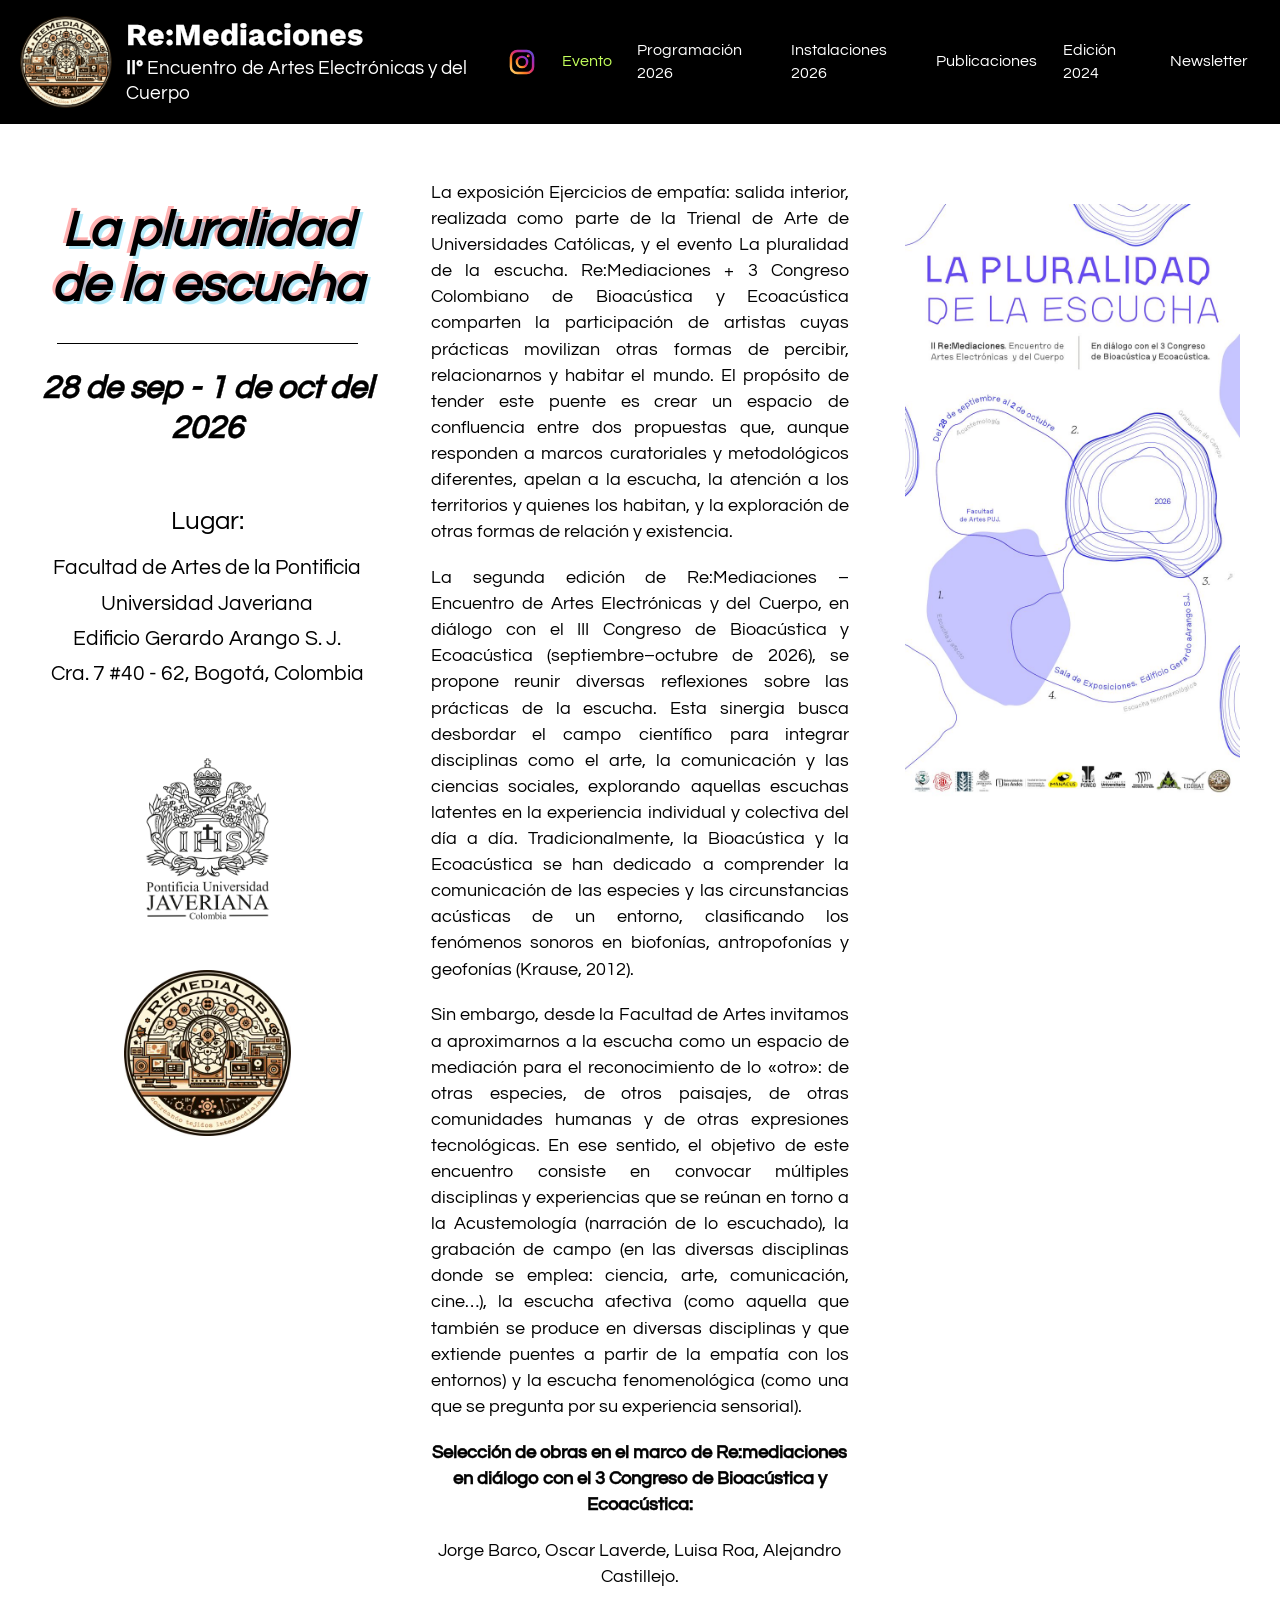
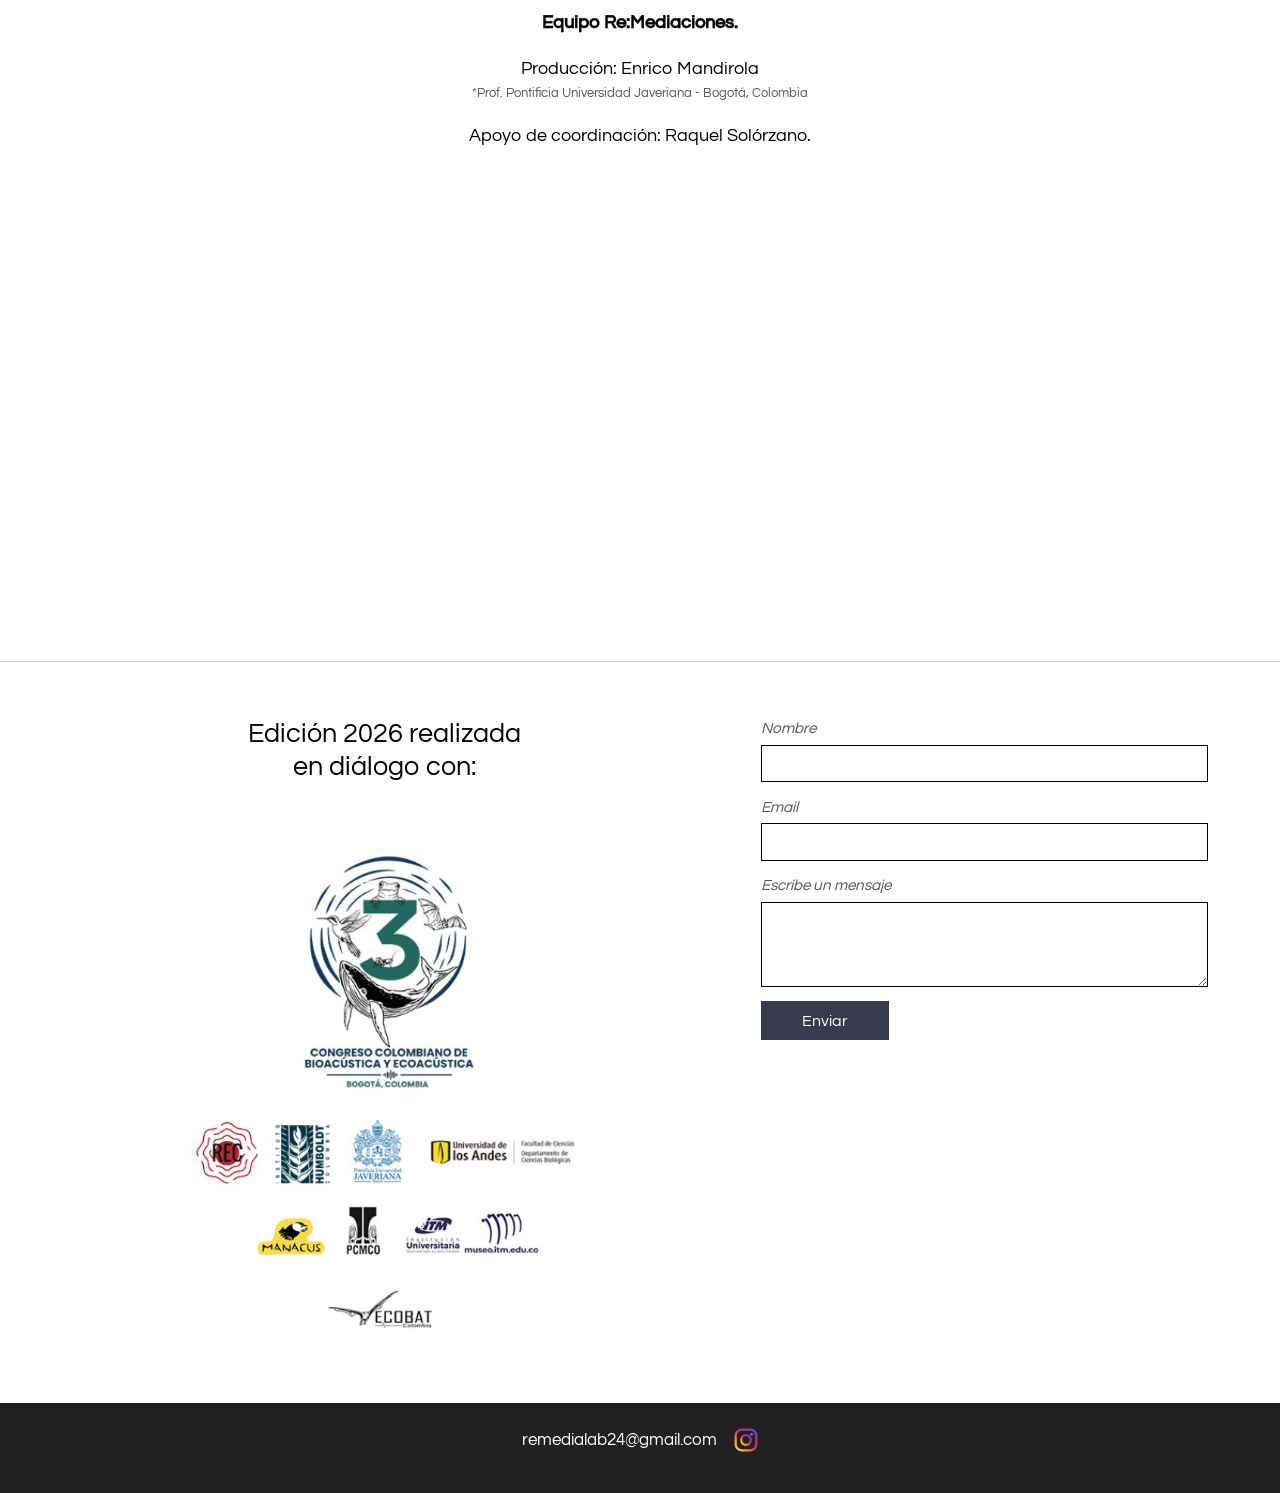
<file: index.html>
<!doctype html>
<html lang="es">
<head>
<meta charset="utf-8">
<meta name="viewport" content="width=device-width, initial-scale=1">
<title>La pluralidad de la escucha | Re:Mediaciones</title>
<meta name="description" content="Re:Mediaciones — IIº Encuentro de Artes Electrónicas y del Cuerpo. Facultad de Artes, Pontificia Universidad Javeriana, Bogotá.">
<link rel="preconnect" href="https://fonts.googleapis.com">
<link rel="preconnect" href="https://fonts.gstatic.com" crossorigin>
<link href="https://fonts.googleapis.com/css2?family=Questrial&family=Work+Sans:wght@600;700&display=swap" rel="stylesheet">
<link rel="icon" href="favicon.ico" sizes="any">
<link rel="icon" type="image/png" sizes="32x32" href="favicon-32.png">
<link rel="icon" type="image/png" sizes="192x192" href="favicon-192.png">
<link rel="apple-touch-icon" href="apple-touch-icon.png">
<link rel="stylesheet" href="style.css">
</head>
<body>
<header class="site-header">
  <div class="bar">
    <a class="brand" href="index.html">
      <img src="img/logo-header.png" alt="ReMediaLab">
      <span><strong>Re:Mediaciones</strong><small><b>IIº</b> Encuentro de Artes Electrónicas y del Cuerpo</small></span>
    </a>
    <button class="menu-toggle" aria-expanded="false" aria-controls="nav">Menú</button>
  </div>
  <nav id="nav"><ul><li class="ig"><a href="https://www.instagram.com/re_medialab/?hl=es" target="_blank" rel="noopener" aria-label="Instagram"><svg class="ig-icon" viewBox="0 0 24 24" aria-hidden="true"><defs><linearGradient id="igG" x1="0" y1="1" x2="1" y2="0"><stop offset="0" stop-color="#feda75"/><stop offset=".3" stop-color="#fa7e1e"/><stop offset=".55" stop-color="#d62976"/><stop offset=".8" stop-color="#962fbf"/><stop offset="1" stop-color="#4f5bd5"/></linearGradient></defs><g fill="none" stroke="url(#igG)" stroke-width="2.1"><rect x="2.5" y="2.5" width="19" height="19" rx="5.5"/><circle cx="12" cy="12" r="4.4"/></g><circle cx="17.4" cy="6.6" r="1.3" fill="url(#igG)"/></svg></a></li><li><a href="index.html" class="active" aria-current="page">Evento</a></li><li><a href="programacion-2026.html">Programación 2026</a></li><li><a href="instalaciones-2026.html">Instalaciones 2026</a></li><li><a href="publicaciones.html">Publicaciones</a></li><li class="has-sub"><a href="edicion-2024.html">Edición 2024</a><ul class="sub"><li><a href="edicion-2024.html">Evento 2024</a></li><li><a href="makers-lab.html">Maker's Lab</a></li><li><a href="programacion-2024.html">Programación</a></li><li><a href="instalaciones-2024.html">Instalaciones</a></li></ul></li><li><a href="newsletter.html">Newsletter</a></li></ul></nav>
</header>
<main class="home-main">

<div class="home">
  <section class="home-left">
    <h1>La pluralidad<br>de la escucha</h1>
    <hr class="title-rule">
    <p class="date">28 de sep - 1 de oct del 2026</p>
    <p class="lugar"><span>Lugar:</span><br>Facultad de Artes de la Pontificia Universidad Javeriana<br />
Edificio Gerardo Arango S. J.<br />
Cra. 7 #40 - 62, Bogotá, Colombia</p>
    <div class="home-logos">
      <img src="img/puj.png" alt="Pontificia Universidad Javeriana">
      <img src="img/remedialab.jpg" alt="ReMediaLab">
    </div>
  </section>
  <section class="home-text">
<p>La exposición Ejercicios de empatía: salida interior, realizada como parte de la Trienal de Arte de Universidades Católicas, y el evento La pluralidad de la escucha. Re:Mediaciones + 3 Congreso Colombiano de Bioacústica y Ecoacústica comparten la participación de artistas cuyas prácticas movilizan otras formas de percibir, relacionarnos y habitar el mundo. El propósito de tender este puente es crear un espacio de confluencia entre dos propuestas que, aunque responden a marcos curatoriales y metodológicos diferentes, apelan a la escucha, la atención a los territorios y quienes los habitan, y la exploración de otras formas de relación y existencia.</p>
<p>La segunda edición de Re:Mediaciones – Encuentro de Artes Electrónicas y del Cuerpo, en diálogo con el III Congreso de Bioacústica y Ecoacústica (septiembre–octubre de 2026), se propone reunir diversas reflexiones sobre las prácticas de la escucha. Esta sinergia busca desbordar el campo científico para integrar disciplinas como el arte, la comunicación y las ciencias sociales, explorando aquellas escuchas latentes en la experiencia individual y colectiva del día a día. Tradicionalmente, la Bioacústica y la Ecoacústica se han dedicado a comprender la comunicación de las especies y las circunstancias acústicas de un entorno, clasificando los fenómenos sonoros en biofonías, antropofonías y geofonías (Krause, 2012).</p>
<p>Sin embargo, desde la Facultad de Artes invitamos a aproximarnos a la escucha como un espacio de mediación para el reconocimiento de lo «otro»: de otras especies, de otros paisajes, de otras comunidades humanas y de otras expresiones tecnológicas. En ese sentido, el objetivo de este encuentro consiste en convocar múltiples disciplinas y experiencias que se reúnan en torno a la Acustemología (narración de lo escuchado), la grabación de campo (en las diversas disciplinas donde se emplea: ciencia, arte, comunicación, cine…), la escucha afectiva (como aquella que también se produce en diversas disciplinas y que extiende puentes a partir de la empatía con los entornos) y la escucha fenomenológica (como una que se pregunta por su experiencia sensorial).</p>
<p class="center"><strong>Selección de obras en el marco de Re:mediaciones en diálogo con el 3 Congreso de Bioacústica y Ecoacústica:</strong></p>
<p class="center">Jorge Barco, Oscar Laverde, Luisa Roa, Alejandro Castillejo.</p>
<p class="center"><strong>Equipo Re:Mediaciones.</strong></p>
<p class="center">Producción: Enrico Mandirola<br />
<span class="prof-note">*Prof. Pontificia Universidad Javeriana - Bogotá, Colombia</span></p>
<p class="center">Apoyo de coordinación: Raquel Solórzano.</p>
  </section>
  <aside class="home-right">
    <figure class="ph "><img src="img/afiche-1.jpg" alt="Afiche: La pluralidad de la escucha" loading="lazy" onerror="this.closest('figure').remove()"><figcaption class="ph-label">Imagen pendiente<br><code>img/afiche-1.jpg</code></figcaption></figure>
  </aside>
</div>
<section class="map">
  <iframe title="Mapa: Facultad de Artes, Pontificia Universidad Javeriana" src="https://maps.google.com/maps?q=Facultad%20de%20Artes%20Pontificia%20Universidad%20Javeriana%2C%20Cra.%207%20%2340-62%2C%20Bogot%C3%A1&z=16&output=embed" loading="lazy" referrerpolicy="no-referrer-when-downgrade"></iframe>
</section>
</main>
<footer class="site-footer">
  <div class="foot-main">
    <section class="allies">
      <h2>Edición 2026 realizada<br>en diálogo con:</h2>
      <img src="img/aliados.jpg" alt="Logos de las instituciones aliadas" loading="lazy">
    </section>
    
<section class="contact" id="contacto">
  
  <form action="https://formsubmit.co/remedialab24@gmail.com" method="POST">
    <input type="hidden" name="_subject" value="Mensaje desde el sitio Re:Mediaciones">
    <input type="text" name="_honey" class="hp" tabindex="-1" autocomplete="off">
    <label>Nombre<input type="text" name="nombre" required></label>
    <label>Email<input type="email" name="email" required></label>
    <label>Escribe un mensaje<textarea name="mensaje" rows="4" required></textarea></label>
    <button type="submit">Enviar</button>
  </form>
</section>
  </div>
  <div class="foot-bar">
    <a href="mailto:remedialab24@gmail.com">remedialab24@gmail.com</a>
    <a href="https://www.instagram.com/re_medialab/?hl=es" target="_blank" rel="noopener" aria-label="Instagram"><svg class="ig-icon" viewBox="0 0 24 24" aria-hidden="true"><defs><linearGradient id="igG" x1="0" y1="1" x2="1" y2="0"><stop offset="0" stop-color="#feda75"/><stop offset=".3" stop-color="#fa7e1e"/><stop offset=".55" stop-color="#d62976"/><stop offset=".8" stop-color="#962fbf"/><stop offset="1" stop-color="#4f5bd5"/></linearGradient></defs><g fill="none" stroke="url(#igG)" stroke-width="2.1"><rect x="2.5" y="2.5" width="19" height="19" rx="5.5"/><circle cx="12" cy="12" r="4.4"/></g><circle cx="17.4" cy="6.6" r="1.3" fill="url(#igG)"/></svg></a>
  </div>
</footer>
<script>
document.querySelector('.menu-toggle').addEventListener('click', function () {
  var open = document.body.classList.toggle('nav-open');
  this.setAttribute('aria-expanded', open);
  this.textContent = open ? 'Cerrar' : 'Menú';
});
</script>
</body>
</html>
</file>
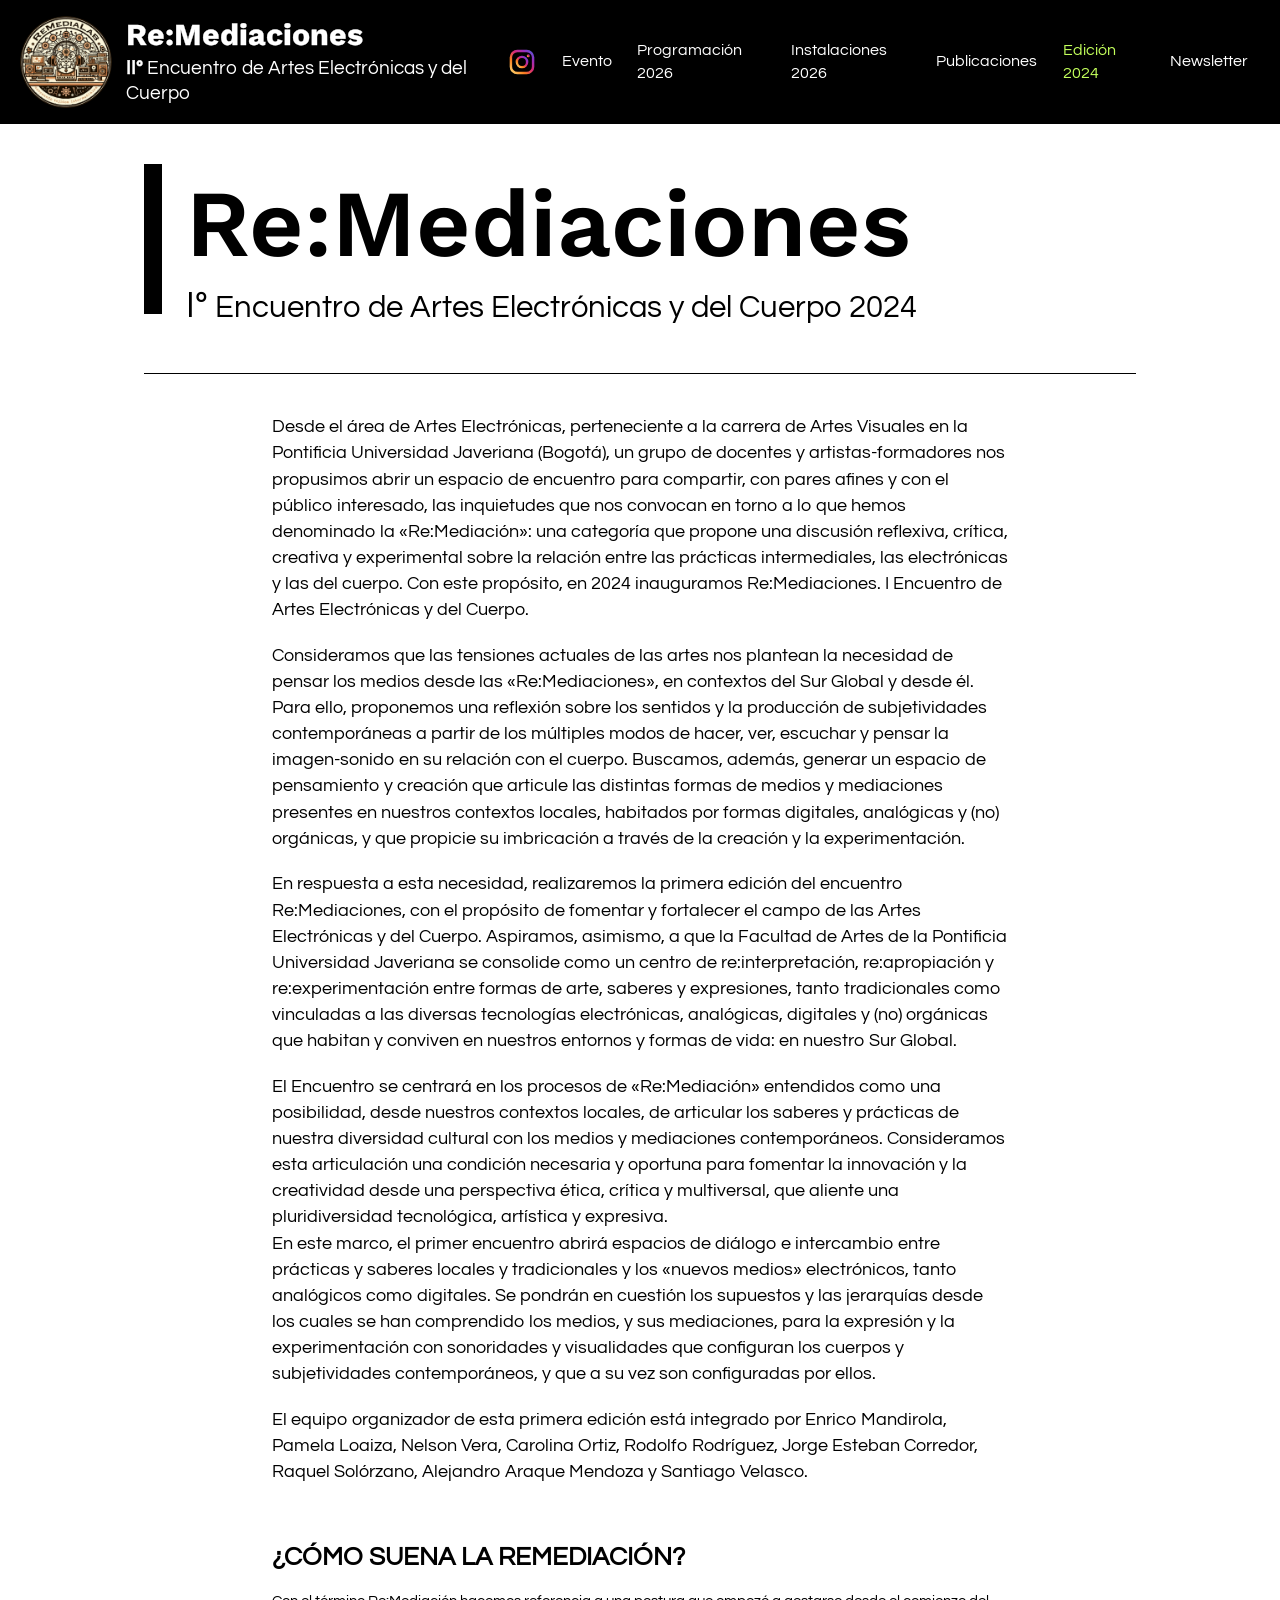
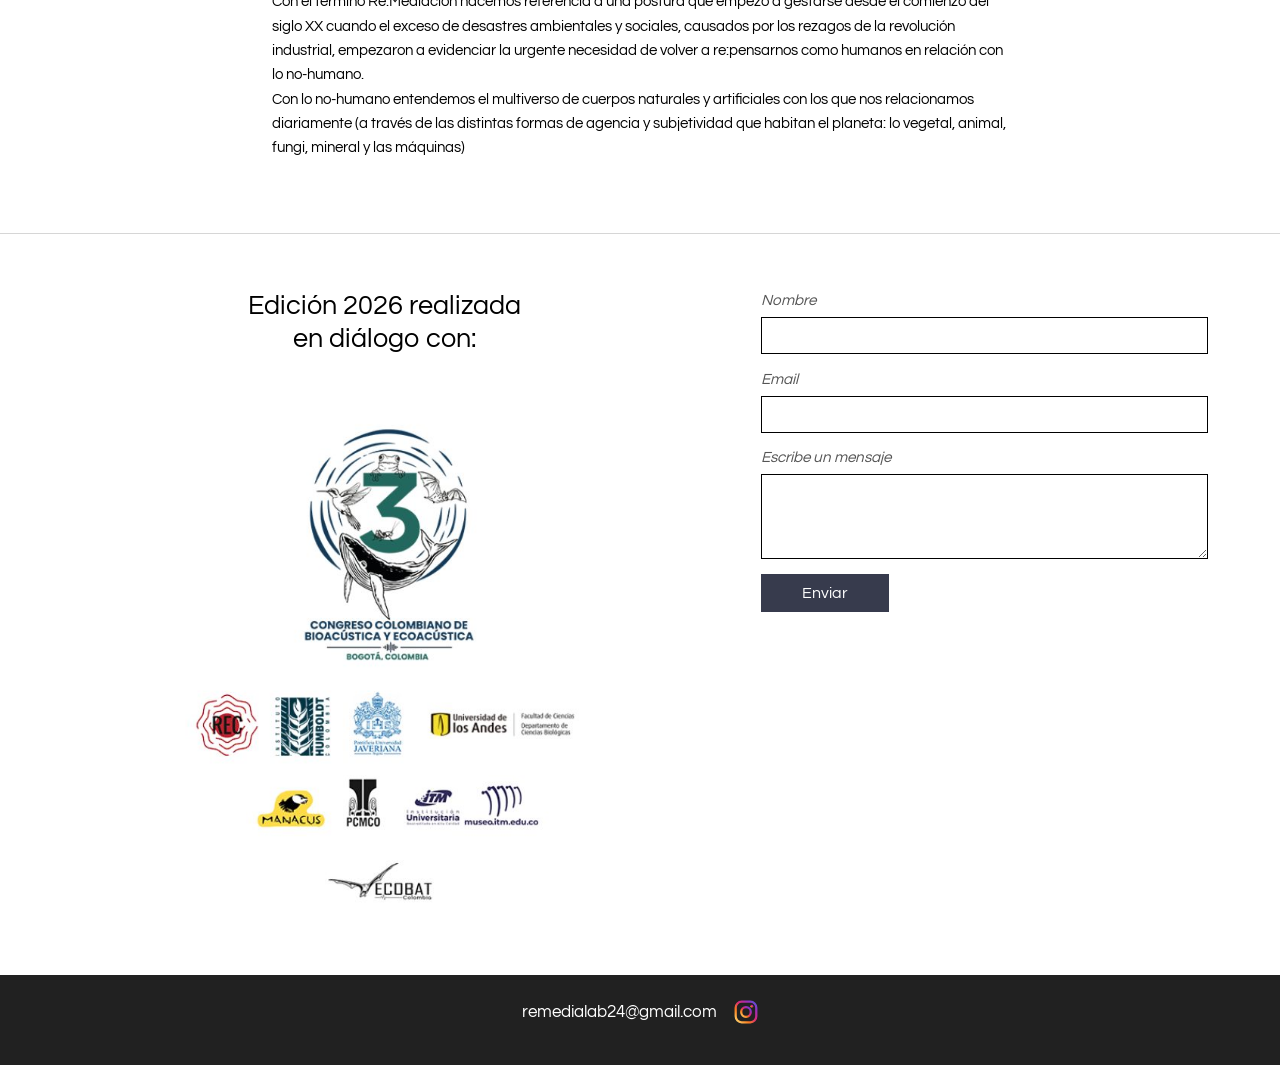
<file: edicion-2024.html>
<!doctype html>
<html lang="es">
<head>
<meta charset="utf-8">
<meta name="viewport" content="width=device-width, initial-scale=1">
<title>Edición 2024 | Re:Mediaciones</title>
<meta name="description" content="Re:Mediaciones — IIº Encuentro de Artes Electrónicas y del Cuerpo. Facultad de Artes, Pontificia Universidad Javeriana, Bogotá.">
<link rel="preconnect" href="https://fonts.googleapis.com">
<link rel="preconnect" href="https://fonts.gstatic.com" crossorigin>
<link href="https://fonts.googleapis.com/css2?family=Questrial&family=Work+Sans:wght@600;700&display=swap" rel="stylesheet">
<link rel="icon" href="favicon.ico" sizes="any">
<link rel="icon" type="image/png" sizes="32x32" href="favicon-32.png">
<link rel="icon" type="image/png" sizes="192x192" href="favicon-192.png">
<link rel="apple-touch-icon" href="apple-touch-icon.png">
<link rel="stylesheet" href="style.css">
</head>
<body>
<header class="site-header">
  <div class="bar">
    <a class="brand" href="index.html">
      <img src="img/logo-header.png" alt="ReMediaLab">
      <span><strong>Re:Mediaciones</strong><small><b>IIº</b> Encuentro de Artes Electrónicas y del Cuerpo</small></span>
    </a>
    <button class="menu-toggle" aria-expanded="false" aria-controls="nav">Menú</button>
  </div>
  <nav id="nav"><ul><li class="ig"><a href="https://www.instagram.com/re_medialab/?hl=es" target="_blank" rel="noopener" aria-label="Instagram"><svg class="ig-icon" viewBox="0 0 24 24" aria-hidden="true"><defs><linearGradient id="igG" x1="0" y1="1" x2="1" y2="0"><stop offset="0" stop-color="#feda75"/><stop offset=".3" stop-color="#fa7e1e"/><stop offset=".55" stop-color="#d62976"/><stop offset=".8" stop-color="#962fbf"/><stop offset="1" stop-color="#4f5bd5"/></linearGradient></defs><g fill="none" stroke="url(#igG)" stroke-width="2.1"><rect x="2.5" y="2.5" width="19" height="19" rx="5.5"/><circle cx="12" cy="12" r="4.4"/></g><circle cx="17.4" cy="6.6" r="1.3" fill="url(#igG)"/></svg></a></li><li><a href="index.html">Evento</a></li><li><a href="programacion-2026.html">Programación 2026</a></li><li><a href="instalaciones-2026.html">Instalaciones 2026</a></li><li><a href="publicaciones.html">Publicaciones</a></li><li class="has-sub"><a href="edicion-2024.html" class="active">Edición 2024</a><ul class="sub"><li><a href="edicion-2024.html" aria-current="page">Evento 2024</a></li><li><a href="makers-lab.html">Maker's Lab</a></li><li><a href="programacion-2024.html">Programación</a></li><li><a href="instalaciones-2024.html">Instalaciones</a></li></ul></li><li><a href="newsletter.html">Newsletter</a></li></ul></nav>
</header>
<main class="">
<article class="content wide">
<header class="big-header"><span class="big-bar"></span><div><h1 class="big-title">Re:Mediaciones</h1><p class="big-sub"><span class="sup">Iº</span> Encuentro de Artes Electrónicas y del Cuerpo 2024</p></div></header>
<hr class="head-rule">
<div class="plain-text">
<p>Desde el área de Artes Electrónicas, perteneciente a la carrera de Artes Visuales en la  Pontificia Universidad Javeriana (Bogotá), un grupo de docentes y artistas-formadores nos propusimos abrir un espacio de encuentro para compartir, con pares afines y con el público interesado, las inquietudes que nos convocan en torno a lo que hemos denominado la «Re:Mediación»: una categoría que propone una discusión reflexiva, crítica, creativa y experimental sobre la relación entre las prácticas intermediales, las electrónicas y las del cuerpo. Con este propósito, en 2024 inauguramos Re:Mediaciones. I Encuentro de Artes Electrónicas y del Cuerpo.</p>
<p>Consideramos que las tensiones actuales de las artes nos plantean la necesidad de pensar los medios desde las «Re:Mediaciones», en contextos del Sur Global y desde él.<br>Para ello, proponemos una reflexión sobre los sentidos y la producción de subjetividades contemporáneas a partir de los múltiples modos de hacer, ver, escuchar y pensar la imagen-sonido en su relación con el cuerpo. Buscamos, además, generar un espacio de pensamiento y creación que articule las distintas formas de medios y mediaciones presentes en nuestros contextos locales, habitados por formas digitales, analógicas y (no) orgánicas, y que propicie su imbricación a través de la creación y la experimentación.</p>
<p>En respuesta a esta necesidad, realizaremos la primera edición del encuentro Re:Mediaciones, con el propósito de fomentar y fortalecer el campo de las Artes Electrónicas y del Cuerpo. Aspiramos, asimismo, a que la Facultad de Artes de la Pontificia Universidad Javeriana se consolide como un centro de re:interpretación, re:apropiación y re:experimentación entre formas de arte, saberes y expresiones, tanto tradicionales como vinculadas a las diversas tecnologías electrónicas, analógicas, digitales y (no) orgánicas que habitan y conviven en nuestros entornos y formas de vida: en nuestro Sur Global.</p>
<p>El Encuentro se centrará en los procesos de «Re:Mediación» entendidos como una posibilidad, desde nuestros contextos locales, de articular los saberes y prácticas de nuestra diversidad cultural con los medios y mediaciones contemporáneos. Consideramos esta articulación una condición necesaria y oportuna para fomentar la innovación y la creatividad desde una perspectiva ética, crítica y multiversal, que aliente una pluridiversidad tecnológica, artística y expresiva.<br>En este marco, el primer encuentro abrirá espacios de diálogo e intercambio entre prácticas y saberes locales y tradicionales y los «nuevos medios» electrónicos, tanto analógicos como digitales. Se pondrán en cuestión los supuestos y las jerarquías desde los cuales se han comprendido los medios, y sus mediaciones, para la expresión y la experimentación con sonoridades y visualidades que configuran los cuerpos y subjetividades contemporáneos, y que a su vez son configuradas por ellos.</p>
<p>El equipo organizador de esta primera edición está integrado por Enrico Mandirola, Pamela Loaiza, Nelson Vera, Carolina Ortiz, Rodolfo Rodríguez, Jorge Esteban Corredor, Raquel Solórzano, Alejandro Araque Mendoza y Santiago Velasco.</p>
<h2 class="caps-title">¿Cómo suena la remediación?</h2>
<p class="small">Con el término Re:Mediación hacemos referencia a una postura que empezó a gestarse desde el comienzo del siglo XX cuando el exceso de desastres ambientales y sociales, causados por los rezagos de la revolución industrial, empezaron a evidenciar la urgente necesidad de volver a re:pensarnos como humanos en relación con lo no-humano.<br>Con lo no-humano entendemos el multiverso de cuerpos naturales y artificiales con los que nos relacionamos diariamente (a través de las distintas formas de agencia y subjetividad que habitan el planeta: lo vegetal, animal, fungi, mineral y las máquinas)</p>
</div>
</article>
</main>
<footer class="site-footer">
  <div class="foot-main">
    <section class="allies">
      <h2>Edición 2026 realizada<br>en diálogo con:</h2>
      <img src="img/aliados.jpg" alt="Logos de las instituciones aliadas" loading="lazy">
    </section>
    
<section class="contact" id="contacto">
  
  <form action="https://formsubmit.co/remedialab24@gmail.com" method="POST">
    <input type="hidden" name="_subject" value="Mensaje desde el sitio Re:Mediaciones">
    <input type="text" name="_honey" class="hp" tabindex="-1" autocomplete="off">
    <label>Nombre<input type="text" name="nombre" required></label>
    <label>Email<input type="email" name="email" required></label>
    <label>Escribe un mensaje<textarea name="mensaje" rows="4" required></textarea></label>
    <button type="submit">Enviar</button>
  </form>
</section>
  </div>
  <div class="foot-bar">
    <a href="mailto:remedialab24@gmail.com">remedialab24@gmail.com</a>
    <a href="https://www.instagram.com/re_medialab/?hl=es" target="_blank" rel="noopener" aria-label="Instagram"><svg class="ig-icon" viewBox="0 0 24 24" aria-hidden="true"><defs><linearGradient id="igG" x1="0" y1="1" x2="1" y2="0"><stop offset="0" stop-color="#feda75"/><stop offset=".3" stop-color="#fa7e1e"/><stop offset=".55" stop-color="#d62976"/><stop offset=".8" stop-color="#962fbf"/><stop offset="1" stop-color="#4f5bd5"/></linearGradient></defs><g fill="none" stroke="url(#igG)" stroke-width="2.1"><rect x="2.5" y="2.5" width="19" height="19" rx="5.5"/><circle cx="12" cy="12" r="4.4"/></g><circle cx="17.4" cy="6.6" r="1.3" fill="url(#igG)"/></svg></a>
  </div>
</footer>
<script>
document.querySelector('.menu-toggle').addEventListener('click', function () {
  var open = document.body.classList.toggle('nav-open');
  this.setAttribute('aria-expanded', open);
  this.textContent = open ? 'Cerrar' : 'Menú';
});
</script>
</body>
</html>
</file>
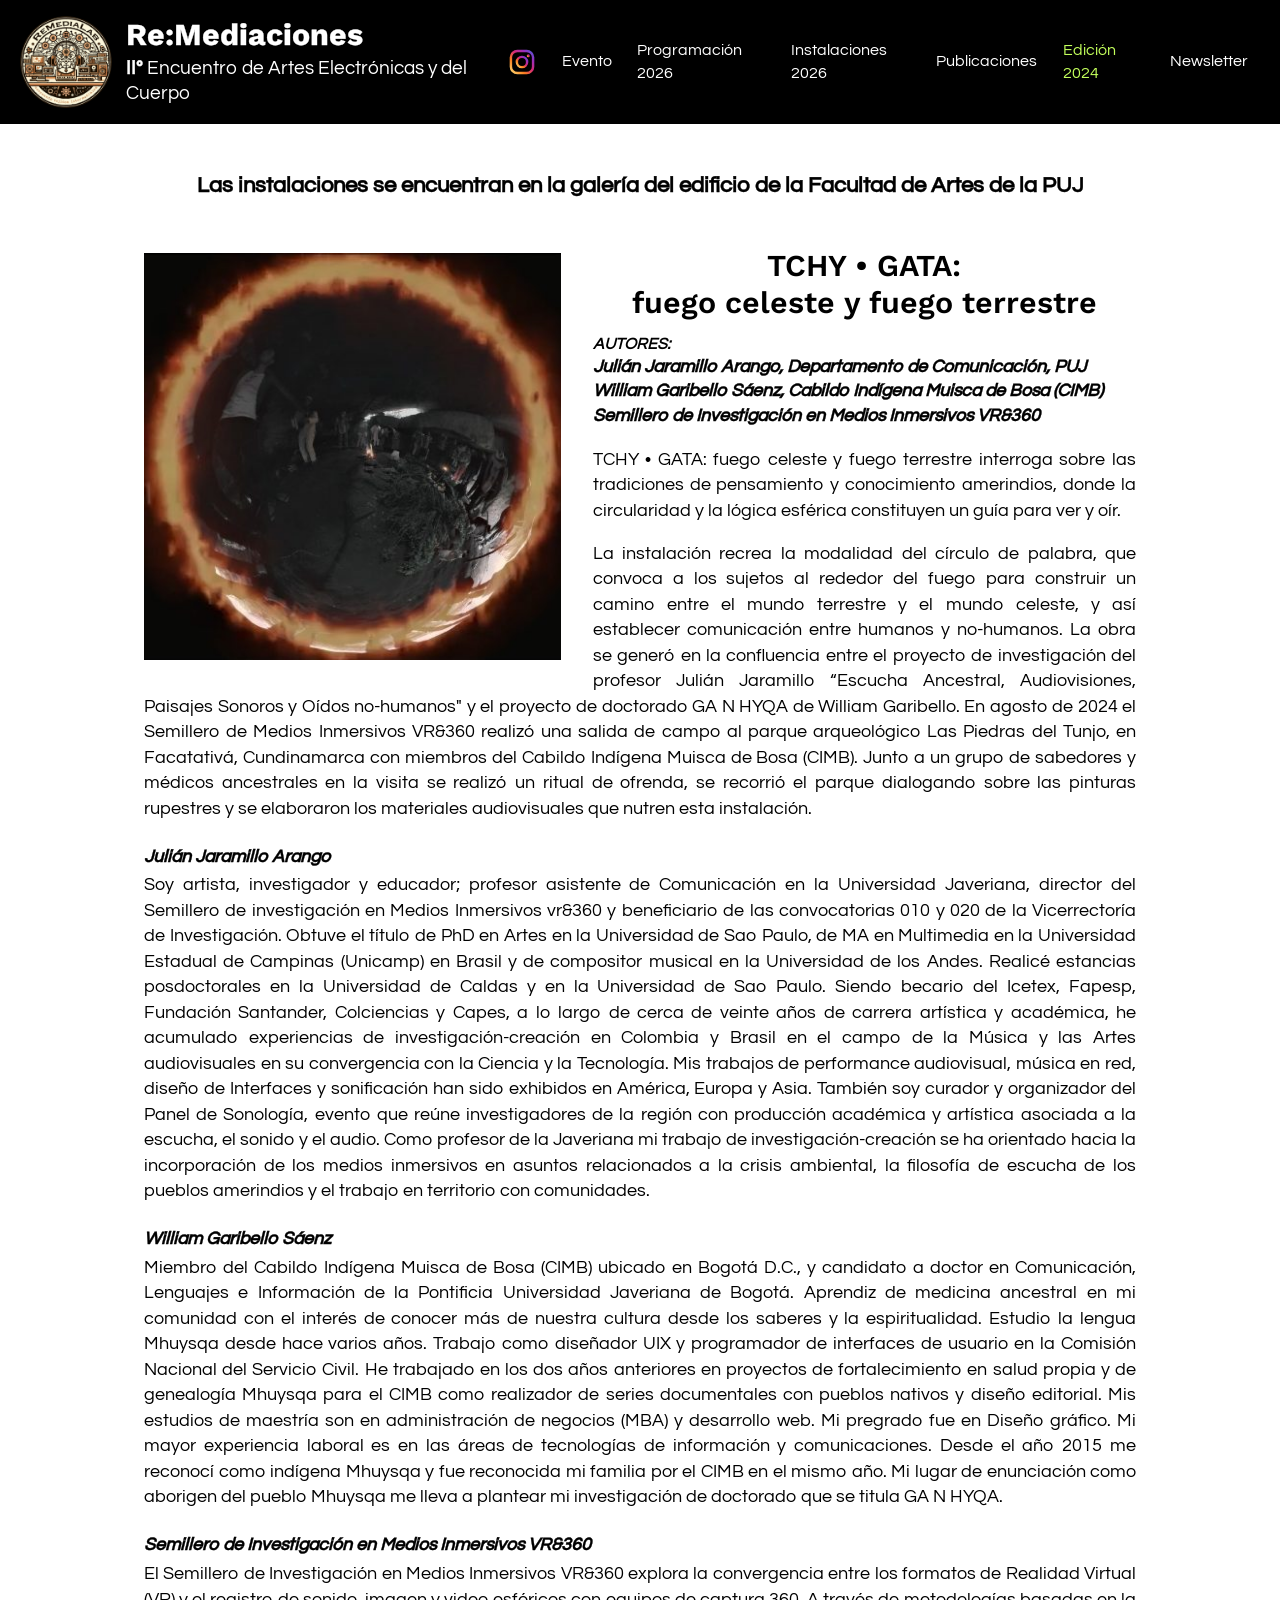
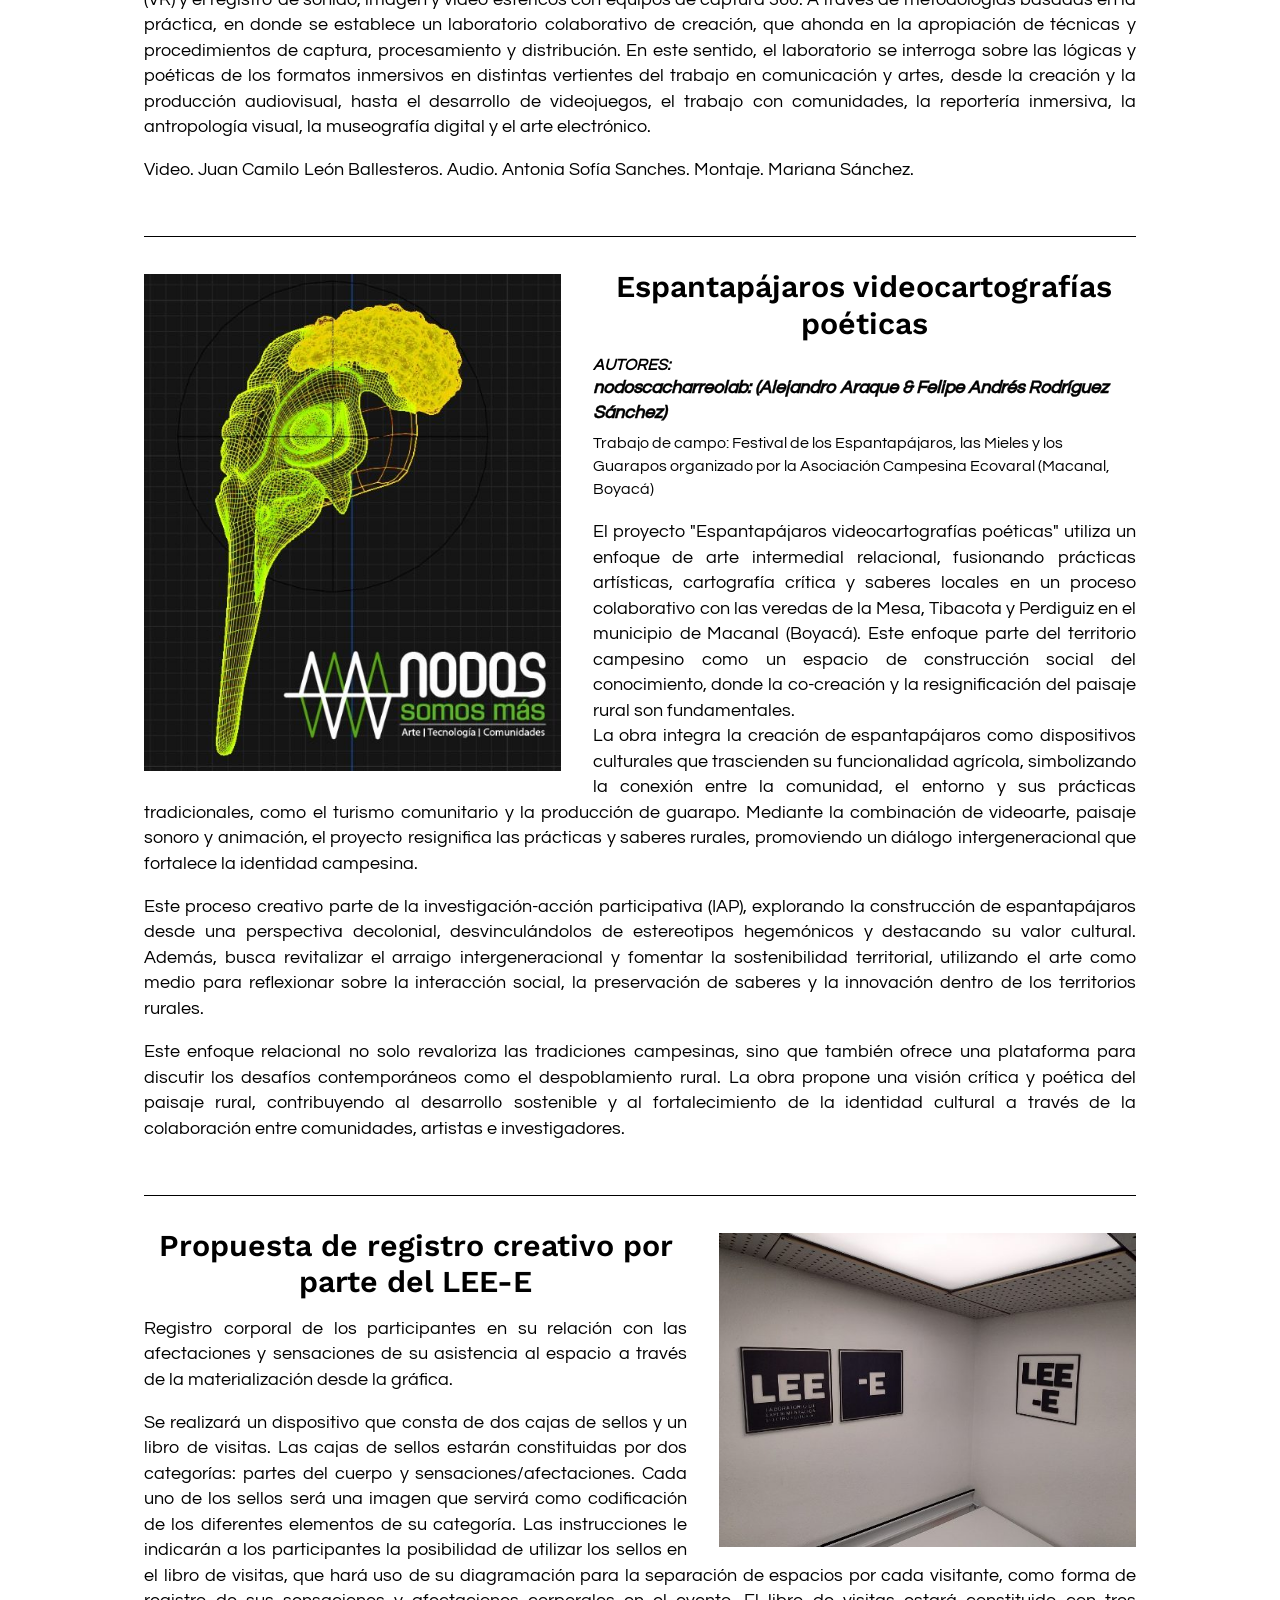
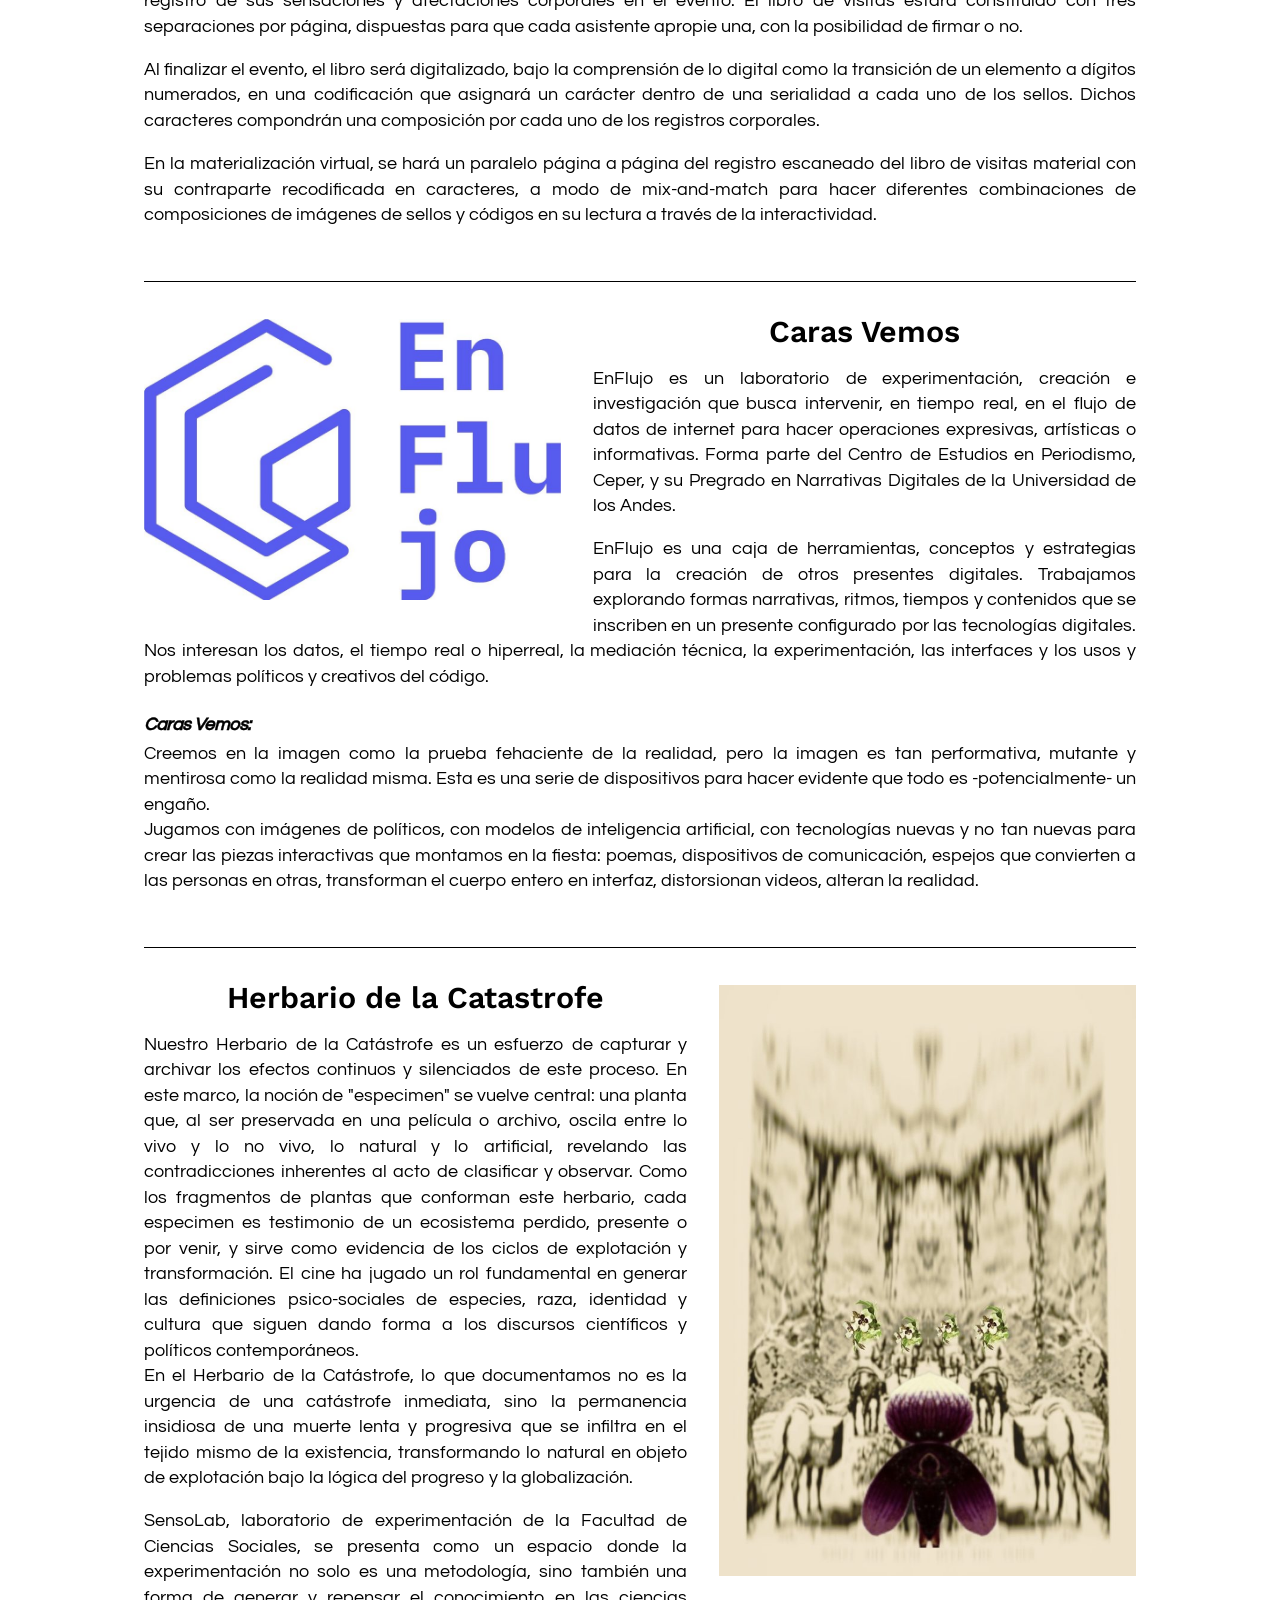
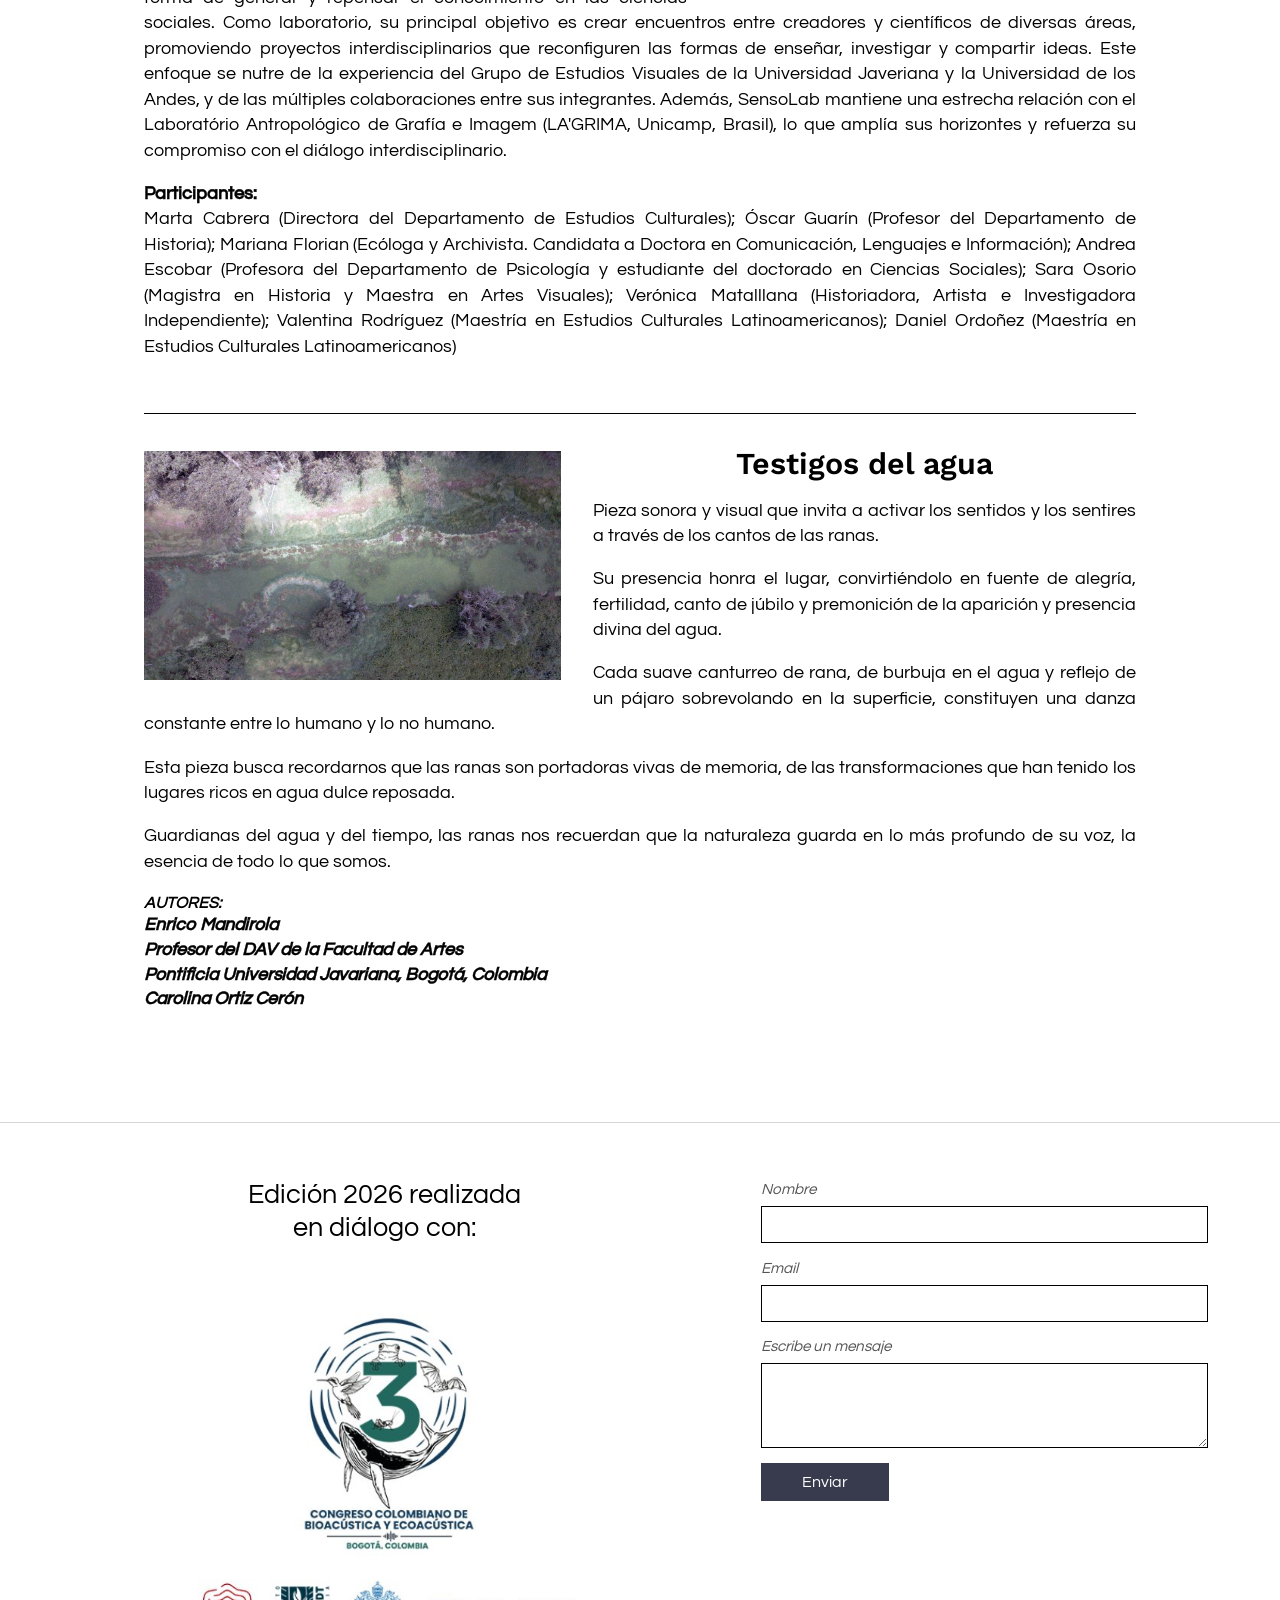
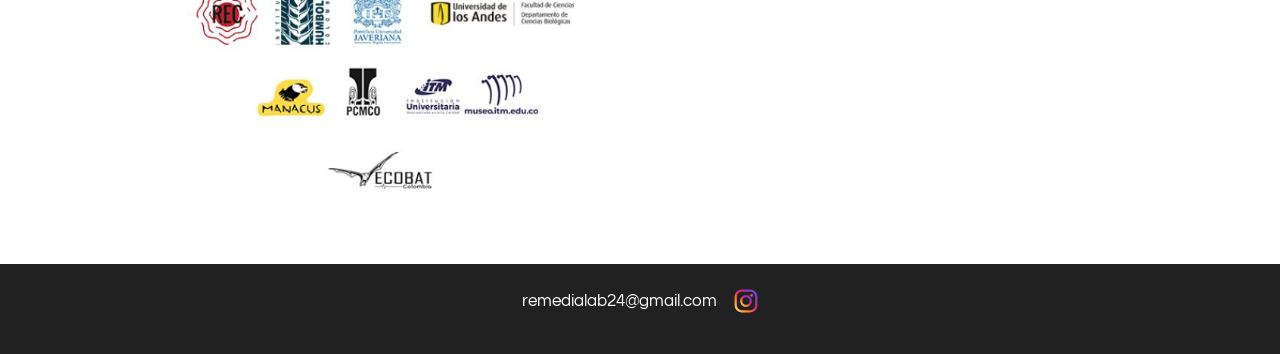
<file: instalaciones-2024.html>
<!doctype html>
<html lang="es">
<head>
<meta charset="utf-8">
<meta name="viewport" content="width=device-width, initial-scale=1">
<title>Instalaciones 2024 | Re:Mediaciones</title>
<meta name="description" content="Re:Mediaciones — IIº Encuentro de Artes Electrónicas y del Cuerpo. Facultad de Artes, Pontificia Universidad Javeriana, Bogotá.">
<link rel="preconnect" href="https://fonts.googleapis.com">
<link rel="preconnect" href="https://fonts.gstatic.com" crossorigin>
<link href="https://fonts.googleapis.com/css2?family=Questrial&family=Work+Sans:wght@600;700&display=swap" rel="stylesheet">
<link rel="icon" href="favicon.ico" sizes="any">
<link rel="icon" type="image/png" sizes="32x32" href="favicon-32.png">
<link rel="icon" type="image/png" sizes="192x192" href="favicon-192.png">
<link rel="apple-touch-icon" href="apple-touch-icon.png">
<link rel="stylesheet" href="style.css">
</head>
<body>
<header class="site-header">
  <div class="bar">
    <a class="brand" href="index.html">
      <img src="img/logo-header.png" alt="ReMediaLab">
      <span><strong>Re:Mediaciones</strong><small><b>IIº</b> Encuentro de Artes Electrónicas y del Cuerpo</small></span>
    </a>
    <button class="menu-toggle" aria-expanded="false" aria-controls="nav">Menú</button>
  </div>
  <nav id="nav"><ul><li class="ig"><a href="https://www.instagram.com/re_medialab/?hl=es" target="_blank" rel="noopener" aria-label="Instagram"><svg class="ig-icon" viewBox="0 0 24 24" aria-hidden="true"><defs><linearGradient id="igG" x1="0" y1="1" x2="1" y2="0"><stop offset="0" stop-color="#feda75"/><stop offset=".3" stop-color="#fa7e1e"/><stop offset=".55" stop-color="#d62976"/><stop offset=".8" stop-color="#962fbf"/><stop offset="1" stop-color="#4f5bd5"/></linearGradient></defs><g fill="none" stroke="url(#igG)" stroke-width="2.1"><rect x="2.5" y="2.5" width="19" height="19" rx="5.5"/><circle cx="12" cy="12" r="4.4"/></g><circle cx="17.4" cy="6.6" r="1.3" fill="url(#igG)"/></svg></a></li><li><a href="index.html">Evento</a></li><li><a href="programacion-2026.html">Programación 2026</a></li><li><a href="instalaciones-2026.html">Instalaciones 2026</a></li><li><a href="publicaciones.html">Publicaciones</a></li><li class="has-sub"><a href="edicion-2024.html" class="active">Edición 2024</a><ul class="sub"><li><a href="edicion-2024.html">Evento 2024</a></li><li><a href="makers-lab.html">Maker's Lab</a></li><li><a href="programacion-2024.html">Programación</a></li><li><a href="instalaciones-2024.html" aria-current="page">Instalaciones</a></li></ul></li><li><a href="newsletter.html">Newsletter</a></li></ul></nav>
</header>
<main class="">
<article class="content wide">
<p class="prog-intro small-intro">Las instalaciones se encuentran en la galería del edificio de la Facultad de Artes de la PUJ</p>
<article class="evento e24 obra img-left"><figure><img src="img/i24-tchy.jpg" alt="TCHY • GATA: fuego celeste y fuego terrestre" loading="lazy"></figure><h2 class="obra-title"><span>TCHY • GATA:<br>fuego celeste y fuego terrestre</span></h2><p class="obra-label">AUTORES:</p><p class="obra-autores tight">Julián Jaramillo Arango, Departamento de Comunicación, PUJ</p><p class="obra-autores tight">William Garibello Sáenz, Cabildo Indígena Muisca de Bosa (CIMB)</p><p class="obra-autores tight">Semillero de Investigación en Medios Inmersivos VR&amp;360</p><div class="ev-body"><p>TCHY • GATA: fuego celeste y fuego terrestre interroga sobre las tradiciones de pensamiento y conocimiento amerindios, donde la circularidad y la lógica esférica constituyen un guía para ver y oír.</p><p>La instalación recrea la modalidad del círculo de palabra, que convoca a los sujetos al rededor del fuego para construir un camino entre el mundo terrestre y el mundo celeste, y así establecer comunicación entre humanos y no-humanos. La obra se generó en la confluencia entre el proyecto de investigación del profesor Julián Jaramillo “Escucha Ancestral, Audiovisiones, Paisajes Sonoros y Oídos no-humanos" y el proyecto de doctorado GA N HYQA de William Garibello. En agosto de 2024 el Semillero de Medios Inmersivos VR&amp;360 realizó una salida de campo al parque arqueológico Las Piedras del Tunjo, en Facatativá, Cundinamarca con miembros del Cabildo Indígena Muisca de Bosa (CIMB). Junto a un grupo de sabedores y médicos ancestrales en la visita se realizó un ritual de ofrenda, se recorrió el parque dialogando sobre las pinturas rupestres y se elaboraron los materiales audiovisuales que nutren esta instalación.</p><p><span class="sub-name">Julián Jaramillo Arango</span></p><p>Soy artista, investigador y educador; profesor asistente de Comunicación en la Universidad Javeriana, director del Semillero de investigación en Medios Inmersivos vr&amp;360 y beneficiario de las convocatorias 010 y 020 de la Vicerrectoría de Investigación. Obtuve el título de PhD en Artes en la Universidad de Sao Paulo, de MA en Multimedia en la Universidad Estadual de Campinas (Unicamp) en Brasil y de compositor musical en la Universidad de los Andes. Realicé estancias posdoctorales en la Universidad de Caldas y en la Universidad de Sao Paulo.  Siendo becario del Icetex, Fapesp, Fundación Santander, Colciencias y Capes, a lo largo de cerca de veinte años de carrera artística y académica, he acumulado experiencias de investigación-creación en Colombia y Brasil en el campo de la Música y las Artes audiovisuales en su convergencia con la Ciencia y la Tecnología. Mis trabajos de performance audiovisual, música en red, diseño de Interfaces y sonificación han sido exhibidos en América, Europa y Asia.  También soy curador y organizador del Panel de Sonología, evento que reúne investigadores de la región con producción académica y artística asociada a la escucha, el sonido y el audio. Como profesor de la Javeriana mi trabajo de investigación-creación se ha orientado hacia la incorporación de los medios inmersivos en asuntos relacionados a la crisis ambiental, la filosofía de escucha de los pueblos amerindios y el trabajo en territorio con comunidades.</p><p><span class="sub-name">William Garibello Sáenz</span></p><p>Miembro del Cabildo Indígena Muisca de Bosa (CIMB) ubicado en Bogotá D.C., y candidato a doctor en Comunicación, Lenguajes e Información de la Pontificia Universidad Javeriana de Bogotá. Aprendiz de medicina ancestral en mi comunidad con el interés de conocer más de nuestra cultura desde los saberes y la espiritualidad. Estudio la lengua Mhuysqa desde hace varios años. Trabajo como diseñador UIX y programador de interfaces de usuario en la Comisión Nacional del Servicio Civil. He trabajado en los dos años anteriores en proyectos de fortalecimiento en salud propia y de genealogía Mhuysqa para el CIMB como realizador de series documentales con pueblos nativos y diseño editorial.  Mis estudios de maestría son en administración de negocios (MBA) y desarrollo web. Mi pregrado fue en Diseño gráfico. Mi mayor experiencia laboral es en las áreas de tecnologías de información y comunicaciones.  Desde el año 2015 me reconocí como indígena Mhuysqa y fue reconocida mi familia por el CIMB en el mismo año. Mi lugar de enunciación como aborigen del pueblo Mhuysqa me lleva a plantear mi investigación de doctorado que se titula GA N HYQA.</p><p><span class="sub-name">Semillero de Investigación en Medios Inmersivos VR&amp;360</span></p><p>El Semillero de Investigación en Medios Inmersivos VR&amp;360 explora la convergencia entre los formatos de Realidad Virtual (VR) y el registro de sonido, imagen y video esféricos con equipos de captura 360. A través de metodologías basadas en la práctica, en donde se establece un laboratorio colaborativo de creación, que ahonda en la apropiación de técnicas y procedimientos de captura, procesamiento y distribución. En este sentido, el laboratorio se interroga sobre las lógicas y poéticas de los formatos inmersivos en distintas vertientes del trabajo en comunicación y artes, desde la creación y la producción audiovisual, hasta el desarrollo de videojuegos, el trabajo con comunidades, la reportería inmersiva, la antropología visual, la museografía digital y el arte electrónico.</p><p>Video. Juan Camilo León Ballesteros. Audio. Antonia Sofía Sanches. Montaje. Mariana Sánchez.</p></div></article>
<article class="evento e24 obra img-left"><figure><img src="img/i24-espantapajaros.jpg" alt="Espantapájaros videocartografías poéticas" loading="lazy"></figure><h2 class="obra-title"><span>Espantapájaros videocartografías poéticas</span></h2><p class="obra-label">AUTORES:</p><p class="obra-autores tight">nodoscacharreolab: (Alejandro Araque &amp; Felipe Andrés Rodríguez Sánchez)</p><p class="obra-extra">Trabajo de campo: Festival de los Espantapájaros, las Mieles y los Guarapos organizado por la Asociación Campesina Ecovaral (Macanal, Boyacá)</p><div class="ev-body"><p>El proyecto "Espantapájaros videocartografías poéticas" utiliza un enfoque de arte intermedial relacional, fusionando prácticas artísticas, cartografía crítica y saberes locales en un proceso colaborativo con las veredas de la Mesa, Tibacota y Perdiguiz en el municipio de Macanal (Boyacá). Este enfoque parte del territorio campesino como un espacio de construcción social del conocimiento, donde la co-creación y la resignificación del paisaje rural son fundamentales.<br>La obra integra la creación de espantapájaros como dispositivos culturales que trascienden su funcionalidad agrícola, simbolizando la conexión entre la comunidad, el entorno y sus prácticas tradicionales, como el turismo comunitario y la producción de guarapo. Mediante la combinación de videoarte, paisaje sonoro y animación, el proyecto resignifica las prácticas y saberes rurales, promoviendo un diálogo intergeneracional que fortalece la identidad campesina.</p><p>Este proceso creativo parte de la investigación-acción participativa (IAP), explorando la construcción de espantapájaros desde una perspectiva decolonial, desvinculándolos de estereotipos hegemónicos y destacando su valor cultural. Además, busca revitalizar el arraigo intergeneracional y fomentar la sostenibilidad territorial, utilizando el arte como medio para reflexionar sobre la interacción social, la preservación de saberes y la innovación dentro de los territorios rurales.</p><p>Este enfoque relacional no solo revaloriza las tradiciones campesinas, sino que también ofrece una plataforma para discutir los desafíos contemporáneos como el despoblamiento rural. La obra propone una visión crítica y poética del paisaje rural, contribuyendo al desarrollo sostenible y al fortalecimiento de la identidad cultural a través de la colaboración entre comunidades, artistas e investigadores.</p></div></article>
<article class="evento e24 obra img-right"><figure><img src="img/propuesta-de-registro-creativo-por-parte-del-lee-e.jpg" alt="Propuesta de registro creativo por parte del LEE-E" loading="lazy"></figure><h2 class="obra-title"><span>Propuesta de registro creativo por parte del LEE-E</span></h2><div class="ev-body"><p>Registro corporal de los participantes en su relación con las afectaciones y sensaciones de su asistencia al espacio a través de la materialización desde la gráfica.</p><p>Se realizará un dispositivo que consta de dos cajas de sellos y un libro de visitas. Las cajas de sellos estarán constituidas por dos categorías: partes del cuerpo y sensaciones/afectaciones. Cada uno de los sellos será una imagen que servirá como codificación de los diferentes elementos de su categoría. Las instrucciones le indicarán a los participantes la posibilidad de utilizar los sellos en el libro de visitas, que hará uso de su diagramación para la separación de espacios por cada visitante, como forma de registro de sus sensaciones y afectaciones corporales en el evento. El libro de visitas estará constituido con tres separaciones por página, dispuestas para que cada asistente apropie una, con la posibilidad de firmar o no.</p><p>Al finalizar el evento, el libro será digitalizado, bajo la comprensión de lo digital como la transición de un elemento a dígitos numerados, en una codificación que asignará un carácter dentro de una serialidad a cada uno de los sellos. Dichos caracteres compondrán una composición por cada uno de los registros corporales.</p><p>En la materialización virtual, se hará un paralelo página a página del registro escaneado del libro de visitas material con su contraparte recodificada en caracteres, a modo de mix-and-match para hacer diferentes combinaciones de composiciones de imágenes de sellos y códigos en su lectura a través de la interactividad.</p></div></article>
<article class="evento e24 obra img-left"><figure><img src="img/caras-vemos.jpg" alt="Caras Vemos" loading="lazy"></figure><h2 class="obra-title"><span>Caras Vemos</span></h2><div class="ev-body"><p>EnFlujo es un laboratorio de experimentación, creación e investigación que busca intervenir, en tiempo real, en el flujo de datos de internet para hacer operaciones expresivas, artísticas o informativas. Forma parte del Centro de Estudios en Periodismo, Ceper, y su Pregrado en Narrativas Digitales de la Universidad de los Andes.</p><p>EnFlujo es una caja de herramientas, conceptos y estrategias para la creación de otros presentes digitales. Trabajamos explorando formas narrativas, ritmos, tiempos y contenidos que se inscriben en un presente configurado por las tecnologías digitales. Nos interesan los datos, el tiempo real o hiperreal, la mediación técnica, la experimentación, las interfaces y los usos y problemas políticos y creativos del código.</p><p><span class="sub-name">Caras Vemos:</span></p><p>Creemos en la imagen como la prueba fehaciente de la realidad, pero la imagen es tan performativa, mutante y mentirosa como la realidad misma. Esta es una serie de dispositivos para hacer evidente que todo es -potencialmente- un engaño.<br>Jugamos con imágenes de políticos, con modelos de inteligencia artificial, con tecnologías nuevas y no tan nuevas para crear las piezas interactivas que montamos en la fiesta: poemas, dispositivos de comunicación, espejos que convierten a las personas en otras, transforman el cuerpo entero en interfaz, distorsionan videos, alteran la realidad.</p></div></article>
<article class="evento e24 obra img-right"><figure><img src="img/i24-herbario.jpg" alt="Herbario de la Catastrofe" loading="lazy"></figure><h2 class="obra-title"><span>Herbario de la Catastrofe</span></h2><div class="ev-body"><p>Nuestro Herbario de la Catástrofe es un esfuerzo de capturar y archivar los efectos continuos y silenciados de este proceso. En este marco, la noción de "especimen" se vuelve central: una planta que, al ser preservada en una película o archivo, oscila entre lo vivo y lo no vivo, lo natural y lo artificial, revelando las contradicciones inherentes al acto de clasificar y observar. Como los fragmentos de plantas que conforman este herbario, cada especimen es testimonio de un ecosistema perdido, presente o por venir, y sirve como evidencia de los ciclos de explotación y transformación. El cine ha jugado un rol fundamental en generar las definiciones psico-sociales de especies, raza, identidad y cultura que siguen dando forma a los discursos científicos y políticos contemporáneos.<br>En el Herbario de la Catástrofe, lo que documentamos no es la urgencia de una catástrofe inmediata, sino la permanencia insidiosa de una muerte lenta y progresiva que se infiltra en el tejido mismo de la existencia, transformando lo natural en objeto de explotación bajo la lógica del progreso y la globalización.</p><p>SensoLab, laboratorio de experimentación de la Facultad de Ciencias Sociales, se presenta como un espacio donde la experimentación no solo es una metodología, sino también una forma de generar y repensar el conocimiento en las ciencias sociales. Como laboratorio, su principal objetivo es crear encuentros entre creadores y científicos de diversas áreas, promoviendo proyectos interdisciplinarios que reconfiguren las formas de enseñar, investigar y compartir ideas. Este enfoque se nutre de la experiencia del Grupo de Estudios Visuales de la Universidad Javeriana y la Universidad de los Andes, y de las múltiples colaboraciones entre sus integrantes. Además, SensoLab mantiene una estrecha relación con el Laboratório Antropológico de Grafía e Imagem (LA'GRIMA, Unicamp, Brasil), lo que amplía sus horizontes y refuerza su compromiso con el diálogo interdisciplinario.</p><p><strong>Participantes:</strong><br>Marta Cabrera (Directora del Departamento de Estudios Culturales); Óscar Guarín (Profesor del Departamento de Historia); Mariana Florian (Ecóloga y Archivista. Candidata a Doctora en Comunicación, Lenguajes e Información); Andrea Escobar (Profesora del Departamento de Psicología y estudiante del doctorado en Ciencias Sociales); Sara Osorio (Magistra en Historia y Maestra en Artes Visuales); Verónica Matalllana (Historiadora, Artista e Investigadora Independiente); Valentina Rodríguez (Maestría en Estudios Culturales Latinoamericanos); Daniel Ordoñez (Maestría en Estudios Culturales Latinoamericanos)</p></div></article>
<article class="evento e24 obra img-left"><figure><img src="img/testigos-del-agua.jpg" alt="Testigos del agua" loading="lazy"></figure><h2 class="obra-title"><span>Testigos del agua</span></h2><div class="ev-body"><p>Pieza sonora y visual que invita a activar los sentidos y los sentires a través de los cantos de las ranas.</p><p>Su presencia honra el lugar, convirtiéndolo en fuente de alegría, fertilidad, canto de júbilo y premonición de la aparición y presencia divina del agua.</p><p>Cada suave canturreo de rana, de burbuja en el agua y reflejo de un pájaro sobrevolando en la superficie, constituyen una danza constante entre lo humano y lo no humano.</p><p>Esta pieza busca recordarnos que las ranas son portadoras vivas de memoria, de las transformaciones que han tenido los lugares ricos en agua dulce reposada.</p><p>Guardianas del agua y del tiempo, las ranas nos recuerdan que la naturaleza guarda en lo más profundo de su voz, la esencia de todo lo que somos.</p></div><p class="obra-label">AUTORES:</p><p class="obra-autores tight">Enrico Mandirola<br>Profesor del DAV de la Facultad de Artes<br>Pontificia Universidad Javariana, Bogotá, Colombia</p><p class="obra-autores tight">Carolina Ortiz Cerón</p></article>
</article>
</main>
<footer class="site-footer">
  <div class="foot-main">
    <section class="allies">
      <h2>Edición 2026 realizada<br>en diálogo con:</h2>
      <img src="img/aliados.jpg" alt="Logos de las instituciones aliadas" loading="lazy">
    </section>
    
<section class="contact" id="contacto">
  
  <form action="https://formsubmit.co/remedialab24@gmail.com" method="POST">
    <input type="hidden" name="_subject" value="Mensaje desde el sitio Re:Mediaciones">
    <input type="text" name="_honey" class="hp" tabindex="-1" autocomplete="off">
    <label>Nombre<input type="text" name="nombre" required></label>
    <label>Email<input type="email" name="email" required></label>
    <label>Escribe un mensaje<textarea name="mensaje" rows="4" required></textarea></label>
    <button type="submit">Enviar</button>
  </form>
</section>
  </div>
  <div class="foot-bar">
    <a href="mailto:remedialab24@gmail.com">remedialab24@gmail.com</a>
    <a href="https://www.instagram.com/re_medialab/?hl=es" target="_blank" rel="noopener" aria-label="Instagram"><svg class="ig-icon" viewBox="0 0 24 24" aria-hidden="true"><defs><linearGradient id="igG" x1="0" y1="1" x2="1" y2="0"><stop offset="0" stop-color="#feda75"/><stop offset=".3" stop-color="#fa7e1e"/><stop offset=".55" stop-color="#d62976"/><stop offset=".8" stop-color="#962fbf"/><stop offset="1" stop-color="#4f5bd5"/></linearGradient></defs><g fill="none" stroke="url(#igG)" stroke-width="2.1"><rect x="2.5" y="2.5" width="19" height="19" rx="5.5"/><circle cx="12" cy="12" r="4.4"/></g><circle cx="17.4" cy="6.6" r="1.3" fill="url(#igG)"/></svg></a>
  </div>
</footer>
<script>
document.querySelector('.menu-toggle').addEventListener('click', function () {
  var open = document.body.classList.toggle('nav-open');
  this.setAttribute('aria-expanded', open);
  this.textContent = open ? 'Cerrar' : 'Menú';
});
</script>
</body>
</html>
</file>
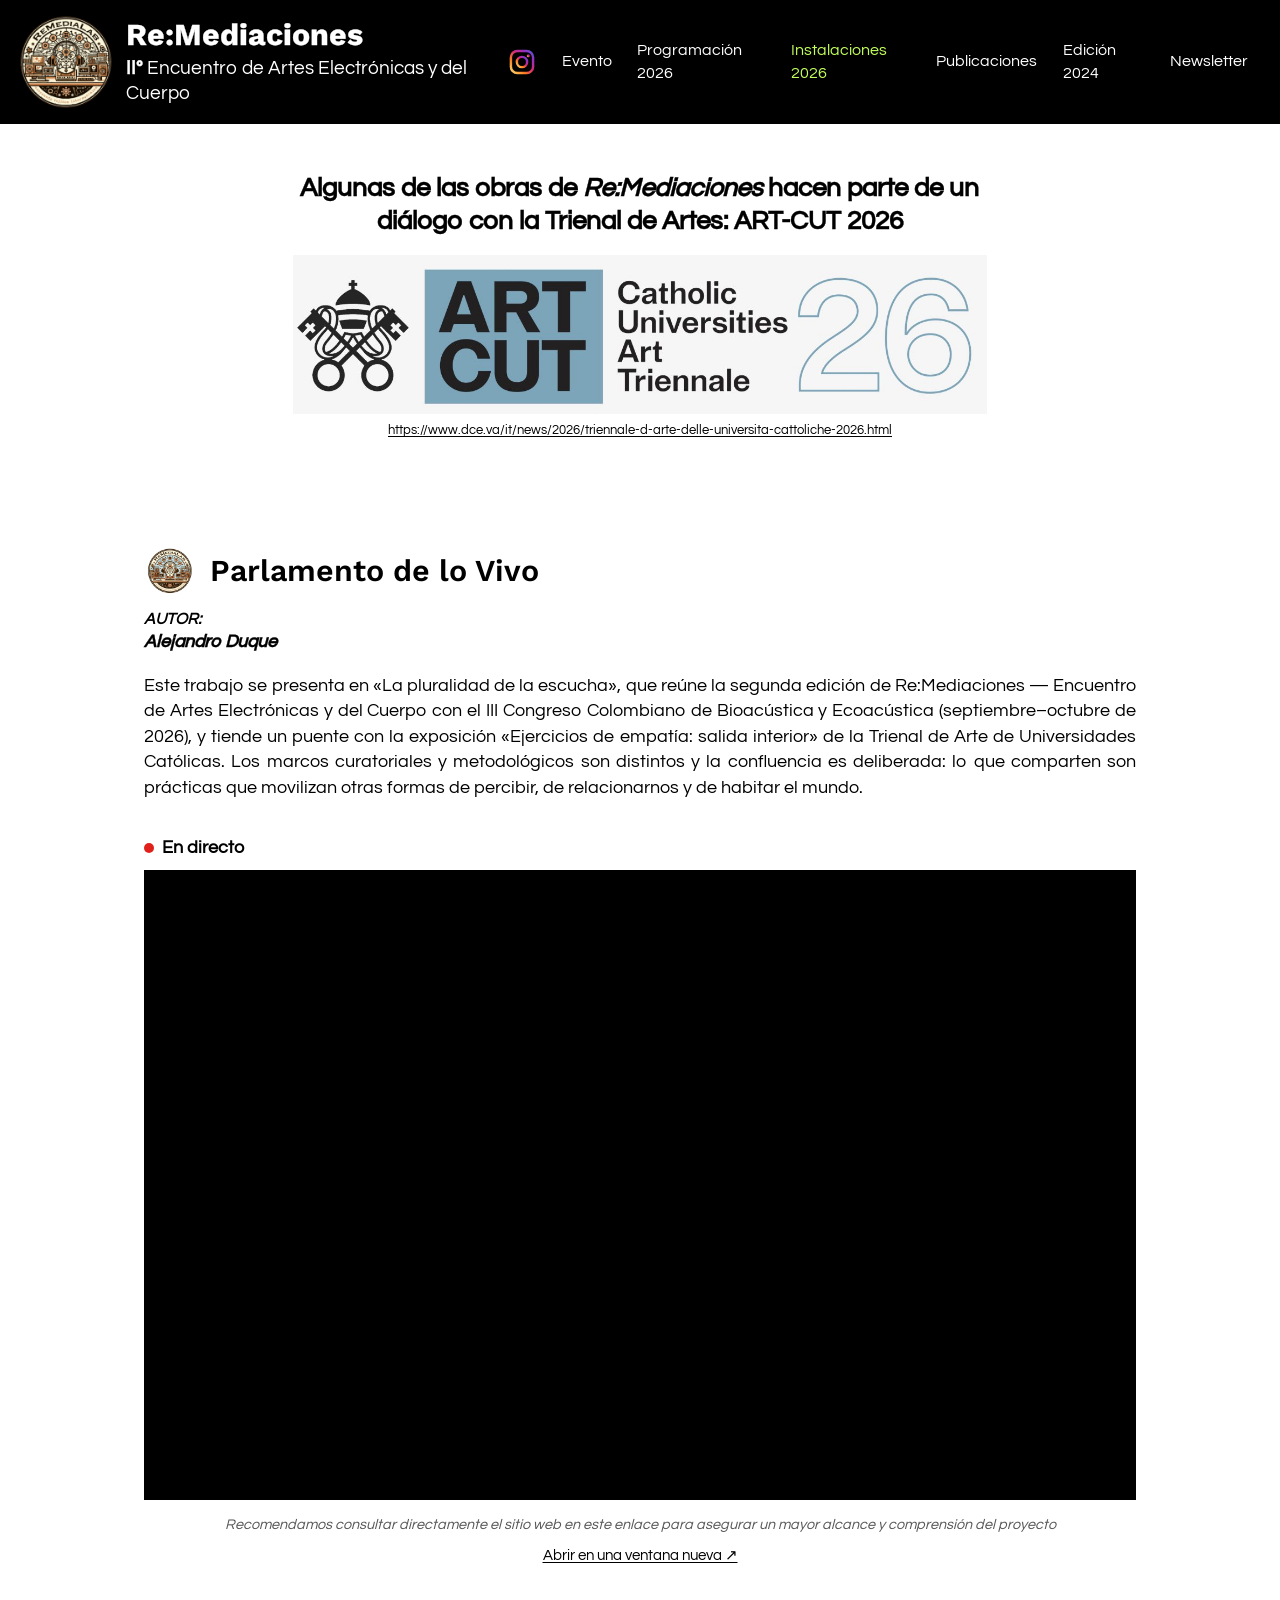
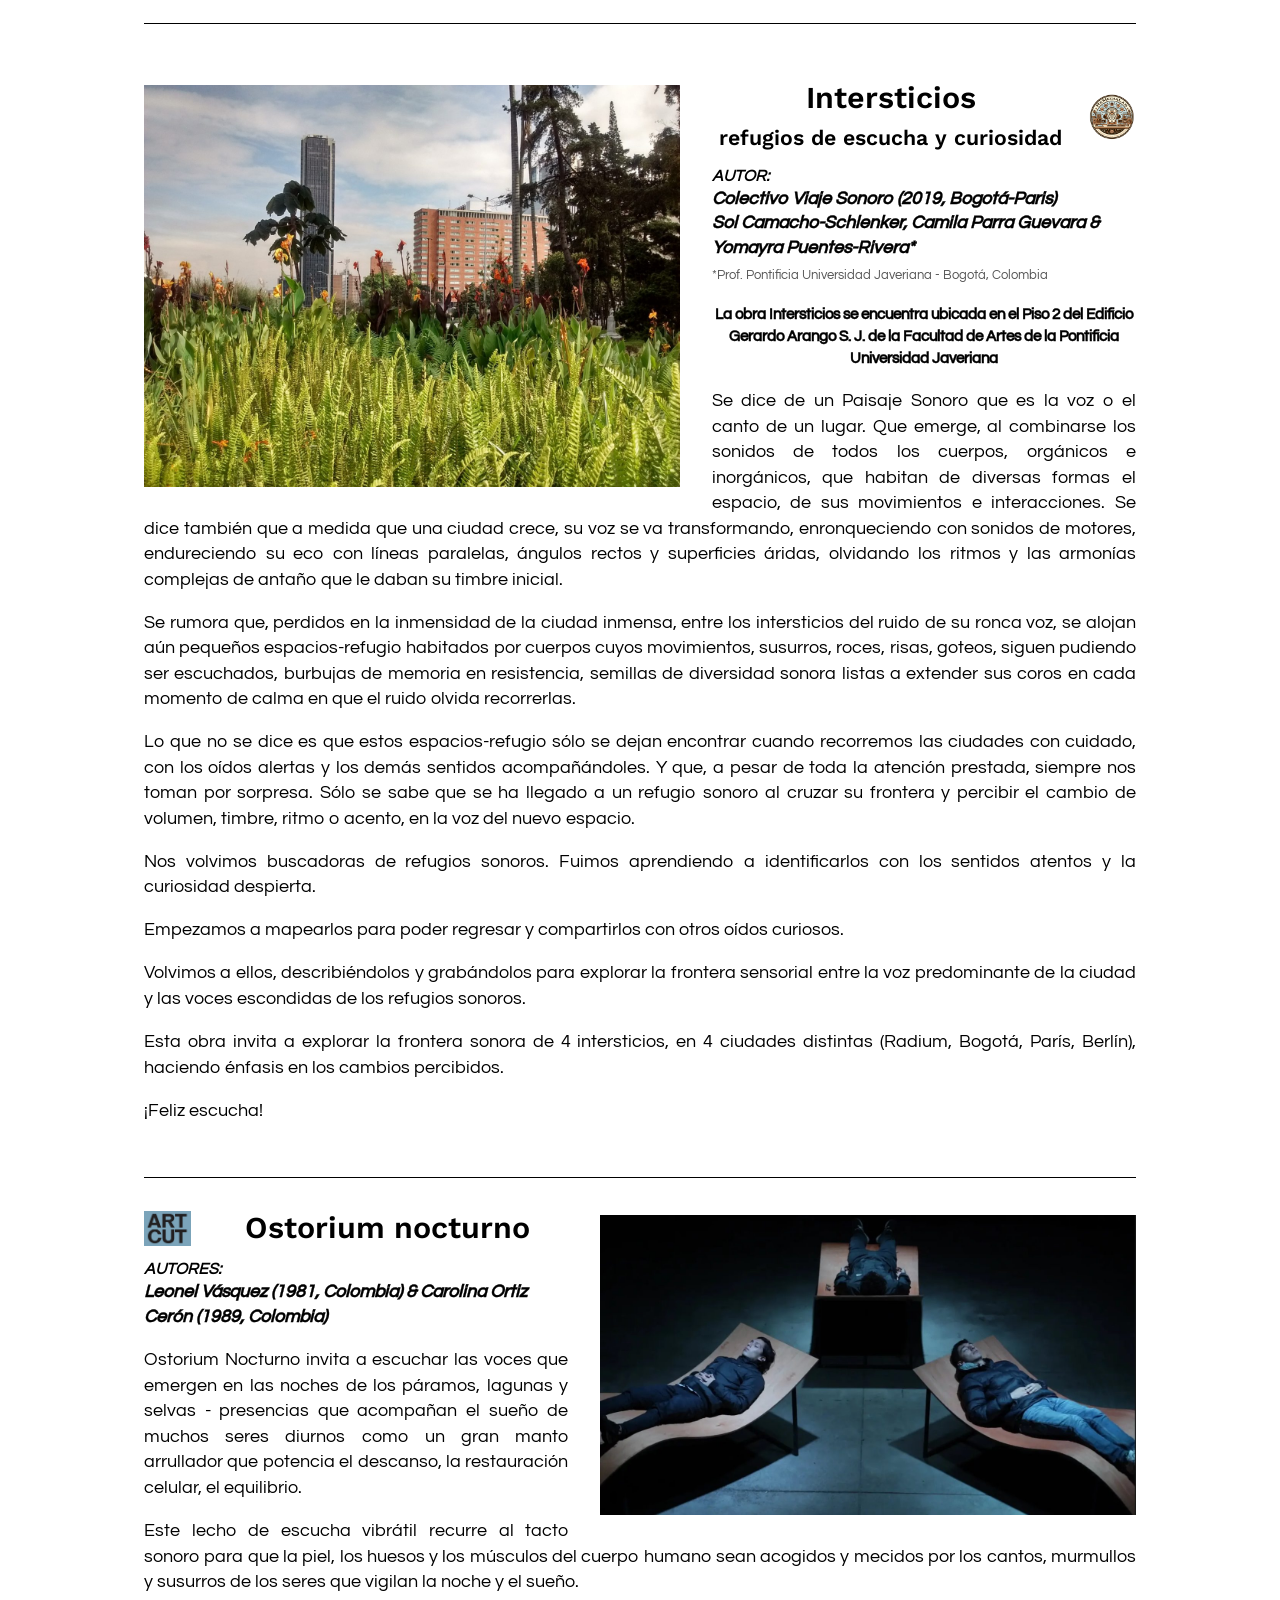
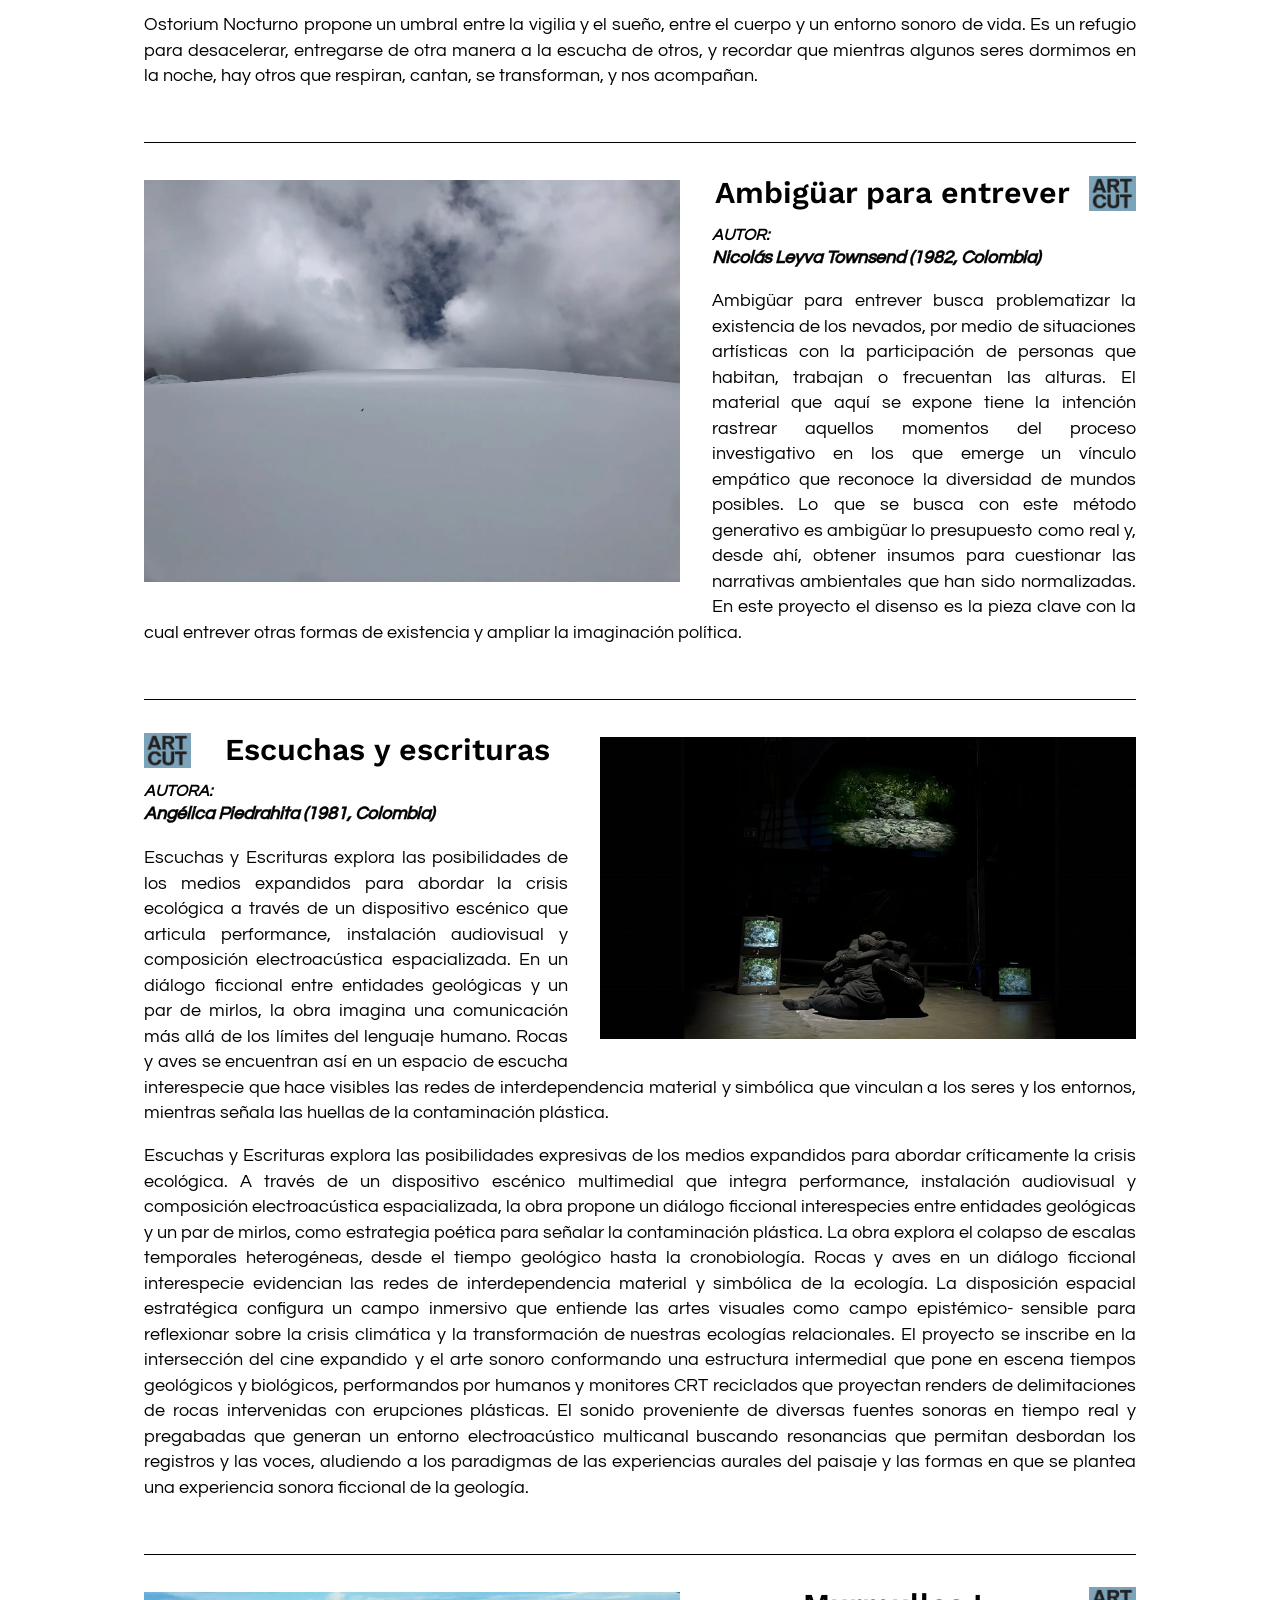
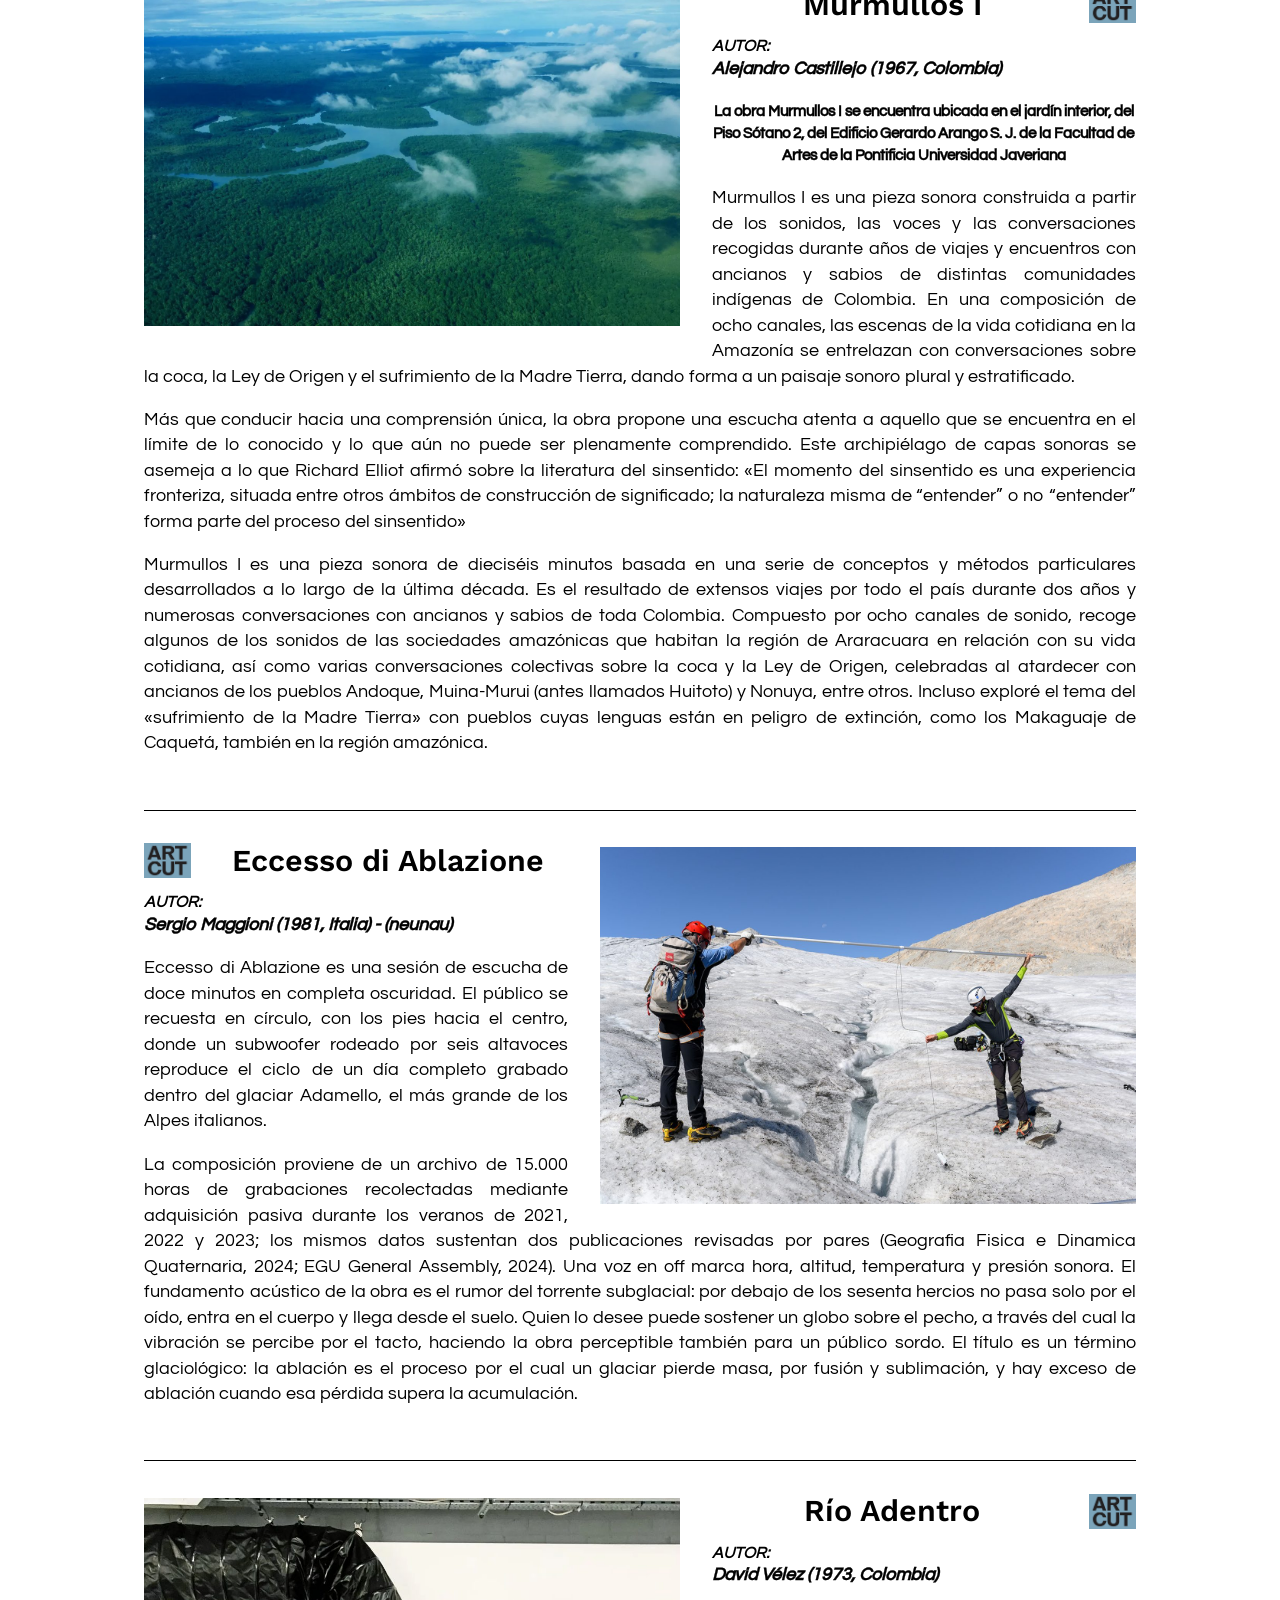
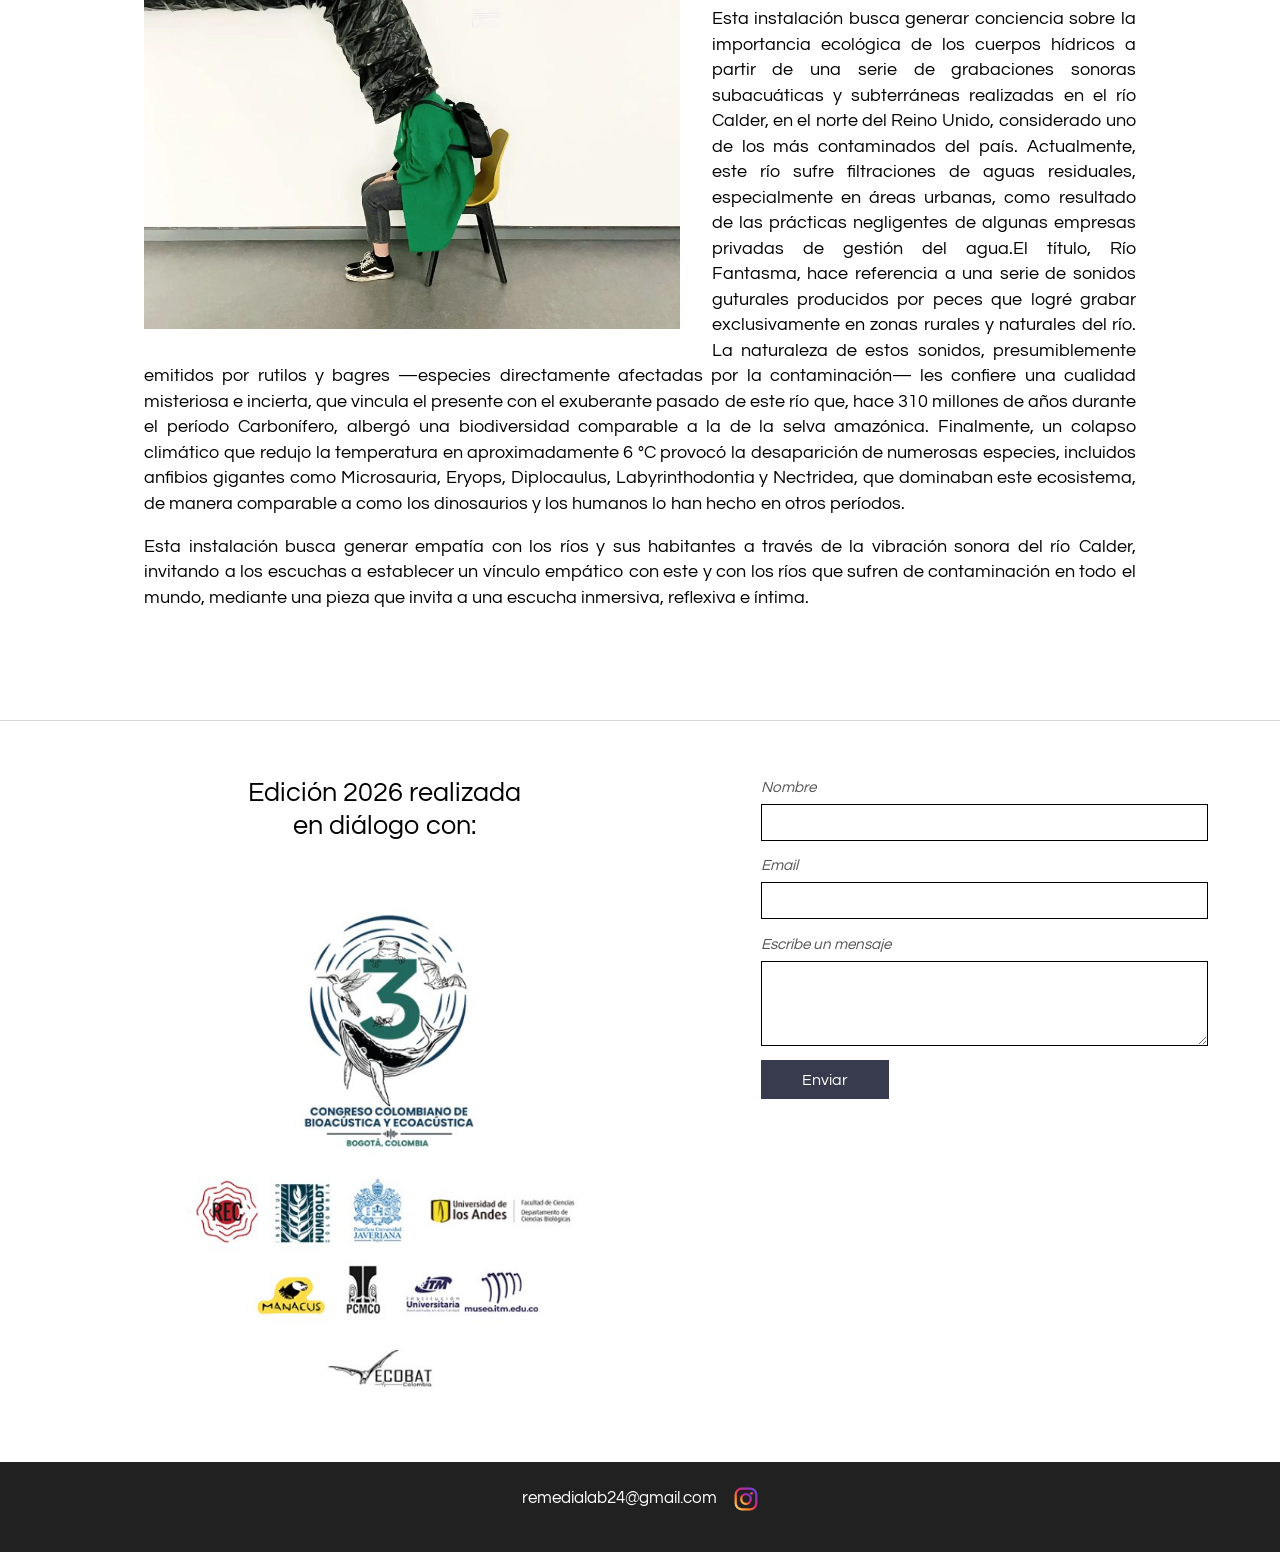
<file: instalaciones-2026.html>
<!doctype html>
<html lang="es">
<head>
<meta charset="utf-8">
<meta name="viewport" content="width=device-width, initial-scale=1">
<title>Instalaciones 2026 | Re:Mediaciones</title>
<meta name="description" content="Re:Mediaciones — IIº Encuentro de Artes Electrónicas y del Cuerpo. Facultad de Artes, Pontificia Universidad Javeriana, Bogotá.">
<link rel="preconnect" href="https://fonts.googleapis.com">
<link rel="preconnect" href="https://fonts.gstatic.com" crossorigin>
<link href="https://fonts.googleapis.com/css2?family=Questrial&family=Work+Sans:wght@600;700&display=swap" rel="stylesheet">
<link rel="icon" href="favicon.ico" sizes="any">
<link rel="icon" type="image/png" sizes="32x32" href="favicon-32.png">
<link rel="icon" type="image/png" sizes="192x192" href="favicon-192.png">
<link rel="apple-touch-icon" href="apple-touch-icon.png">
<link rel="stylesheet" href="style.css">
</head>
<body>
<header class="site-header">
  <div class="bar">
    <a class="brand" href="index.html">
      <img src="img/logo-header.png" alt="ReMediaLab">
      <span><strong>Re:Mediaciones</strong><small><b>IIº</b> Encuentro de Artes Electrónicas y del Cuerpo</small></span>
    </a>
    <button class="menu-toggle" aria-expanded="false" aria-controls="nav">Menú</button>
  </div>
  <nav id="nav"><ul><li class="ig"><a href="https://www.instagram.com/re_medialab/?hl=es" target="_blank" rel="noopener" aria-label="Instagram"><svg class="ig-icon" viewBox="0 0 24 24" aria-hidden="true"><defs><linearGradient id="igG" x1="0" y1="1" x2="1" y2="0"><stop offset="0" stop-color="#feda75"/><stop offset=".3" stop-color="#fa7e1e"/><stop offset=".55" stop-color="#d62976"/><stop offset=".8" stop-color="#962fbf"/><stop offset="1" stop-color="#4f5bd5"/></linearGradient></defs><g fill="none" stroke="url(#igG)" stroke-width="2.1"><rect x="2.5" y="2.5" width="19" height="19" rx="5.5"/><circle cx="12" cy="12" r="4.4"/></g><circle cx="17.4" cy="6.6" r="1.3" fill="url(#igG)"/></svg></a></li><li><a href="index.html">Evento</a></li><li><a href="programacion-2026.html">Programación 2026</a></li><li><a href="instalaciones-2026.html" class="active" aria-current="page">Instalaciones 2026</a></li><li><a href="publicaciones.html">Publicaciones</a></li><li class="has-sub"><a href="edicion-2024.html">Edición 2024</a><ul class="sub"><li><a href="edicion-2024.html">Evento 2024</a></li><li><a href="makers-lab.html">Maker's Lab</a></li><li><a href="programacion-2024.html">Programación</a></li><li><a href="instalaciones-2024.html">Instalaciones</a></li></ul></li><li><a href="newsletter.html">Newsletter</a></li></ul></nav>
</header>
<main class="">
<article class="content wide">
<p class="prog-intro full">Algunas de las obras de <em>Re:Mediaciones</em> hacen parte de un diálogo con la Trienal de Artes: ART-CUT 2026</p>
<div class="artcut-banner"><a href="https://www.dce.va/it/news/2026/triennale-d-arte-delle-universita-cattoliche-2026.html" rel="noopener"><img src="img/art-cut.jpg" alt="ART-CUT 2026 — Catholic Universities Art Triennale"></a><a class="artcut-link" href="https://www.dce.va/it/news/2026/triennale-d-arte-delle-universita-cattoliche-2026.html" rel="noopener">https://www.dce.va/it/news/2026/triennale-d-arte-delle-universita-cattoliche-2026.html</a></div>
<article class="evento obra img-right no-img"><h2 class="obra-title left"><img class="artcut-mini rml-mini" src="img/logo.png" alt="ReMediaLab"><span>Parlamento de lo Vivo</span></h2><p class="obra-label">AUTOR:</p><p class="obra-autores">Alejandro Duque</p><div class="ev-body"><p>Este trabajo se presenta en «La pluralidad de la escucha», que reúne la segunda edición de Re:Mediaciones — Encuentro de Artes Electrónicas y del Cuerpo con el III Congreso Colombiano de Bioacústica y Ecoacústica (septiembre–octubre de 2026), y tiende un puente con la exposición «Ejercicios de empatía: salida interior» de la Trienal de Arte de Universidades Católicas. Los marcos curatoriales y metodológicos son distintos y la confluencia es deliberada: lo que comparten son prácticas que movilizan otras formas de percibir, de relacionarnos y de habitar el mundo.</p></div><div class="live-embed"><p class="live-label"><span class="live-dot"></span>En directo</p><iframe src="https://altred.xyz/BiocracyEngine/" title="Parlamento de lo Vivo — en directo" loading="lazy" allow="autoplay; fullscreen" allowfullscreen></iframe><div class="live-foot"><p class="live-note">Recomendamos consultar directamente el sitio web en este enlace para asegurar un mayor alcance y comprensión del proyecto</p><p class="live-open"><a href="https://altred.xyz/BiocracyEngine/" target="_blank" rel="noopener">Abrir en una ventana nueva ↗</a></p></div></div></article>
<article class="evento obra img-left"><figure><img src="img/i26-refugio.jpg" alt="Intersticios" loading="lazy"></figure><h2 class="obra-title"><img class="artcut-mini rml-mini" src="img/logo.png" alt="ReMediaLab"><span>Intersticios<br><span class="obra-subtitle">refugios de escucha y curiosidad</span></span></h2><p class="obra-label">AUTOR:</p><p class="obra-autores">Colectivo Viaje Sonoro (2019, Bogotá-Paris)<br>Sol Camacho-Schlenker, Camila Parra Guevara &amp; Yomayra Puentes-Rivera*</p><p class="obra-nota">*Prof. Pontificia Universidad Javeriana - Bogotá, Colombia</p><p class="obra-ubicacion">La obra Intersticios se encuentra ubicada en el Piso 2 del Edificio Gerardo Arango S. J. de la Facultad de Artes de la Pontificia Universidad Javeriana</p><div class="ev-body"><p>Se dice de un Paisaje Sonoro que es la voz o el canto de un lugar. Que emerge, al combinarse los sonidos de todos los cuerpos, orgánicos e inorgánicos, que habitan de diversas formas el espacio, de sus movimientos e interacciones. Se dice también que a medida que una ciudad crece, su voz se va transformando, enronqueciendo con sonidos de motores, endureciendo su eco con líneas paralelas, ángulos rectos y superficies áridas, olvidando los ritmos y las armonías complejas de antaño que le daban su timbre inicial.</p><p>Se rumora que, perdidos en la inmensidad de la ciudad inmensa, entre los intersticios del ruido de su ronca voz, se alojan aún pequeños espacios-refugio habitados por cuerpos cuyos movimientos, susurros, roces, risas, goteos, siguen pudiendo ser escuchados, burbujas de memoria en resistencia, semillas de diversidad sonora listas a extender sus coros en cada momento de calma en que el ruido olvida recorrerlas.</p><p>Lo que no se dice es que estos espacios-refugio sólo se dejan encontrar cuando recorremos las ciudades con cuidado, con los oídos alertas y los demás sentidos acompañándoles. Y que, a pesar de toda la atención prestada, siempre nos toman por sorpresa. Sólo se sabe que se ha llegado a un refugio sonoro al cruzar su frontera y percibir el cambio de volumen, timbre, ritmo o acento, en la voz del nuevo espacio.</p><p>Nos volvimos buscadoras de refugios sonoros. Fuimos aprendiendo a identificarlos con los sentidos atentos y la curiosidad despierta.</p><p>Empezamos a mapearlos para poder regresar y compartirlos con otros oídos curiosos.</p><p>Volvimos a ellos, describiéndolos y grabándolos para explorar la frontera sensorial entre la voz predominante de la ciudad y las voces escondidas de los refugios sonoros.</p><p>Esta obra invita a explorar la frontera sonora de 4 intersticios, en 4 ciudades distintas (Radium, Bogotá, París, Berlín), haciendo énfasis en los cambios percibidos.</p><p>¡Feliz escucha!</p></div></article>
<article class="evento obra img-right"><figure><img src="img/ostorium-nocturno.jpg" alt="Ostorium nocturno" loading="lazy"></figure><h2 class="obra-title"><img class="artcut-mini" src="img/artcut-mini.png" alt="ART-CUT 2026"><span>Ostorium nocturno</span></h2><p class="obra-label">AUTORES:</p><p class="obra-autores">Leonel Vásquez (1981, Colombia) &amp; Carolina Ortiz Cerón (1989, Colombia)</p><div class="ev-body"><p>Ostorium Nocturno invita a escuchar las voces que emergen en las noches de los páramos, lagunas y selvas - presencias que acompañan el sueño de muchos seres diurnos como un gran manto arrullador que potencia el descanso, la restauración celular, el equilibrio.</p><p>Este lecho de escucha vibrátil recurre al tacto sonoro para que la piel, los huesos y los músculos del cuerpo humano sean acogidos y mecidos por los cantos, murmullos y susurros de los seres que vigilan la noche y el sueño.</p><p>Ostorium Nocturno propone un umbral entre la vigilia y el sueño, entre el cuerpo y un entorno sonoro de vida. Es un refugio para desacelerar, entregarse de otra manera a la escucha de otros, y recordar que mientras algunos seres dormimos en la noche, hay otros que respiran, cantan, se transforman, y nos acompañan.</p></div></article>
<article class="evento obra img-left"><figure><img src="img/ambiguar-para-entrever.jpg" alt="Ambigüar para entrever" loading="lazy"></figure><h2 class="obra-title"><img class="artcut-mini" src="img/artcut-mini.png" alt="ART-CUT 2026"><span>Ambigüar para entrever</span></h2><p class="obra-label">AUTOR:</p><p class="obra-autores">Nicolás Leyva Townsend (1982, Colombia)</p><div class="ev-body"><p>Ambigüar para entrever busca problematizar la existencia de los nevados, por medio de situaciones artísticas con la participación de personas que habitan, trabajan o frecuentan las alturas. El material que aquí se expone tiene la intención rastrear aquellos momentos del proceso investigativo en los que emerge un vínculo empático que reconoce la diversidad de mundos posibles. Lo que se busca con este método generativo es ambigüar lo presupuesto como real y, desde ahí, obtener insumos para cuestionar las narrativas ambientales que han sido normalizadas. En este proyecto el disenso es la pieza clave con la cual entrever otras formas de existencia y ampliar la imaginación política.</p></div></article>
<article class="evento obra img-right"><figure><img src="img/escuchas-y-escrituras.jpg" alt="Escuchas y escrituras" loading="lazy"></figure><h2 class="obra-title"><img class="artcut-mini" src="img/artcut-mini.png" alt="ART-CUT 2026"><span>Escuchas y escrituras</span></h2><p class="obra-label">AUTORA:</p><p class="obra-autores">Angélica Piedrahita (1981, Colombia)</p><div class="ev-body"><p>Escuchas y Escrituras explora las posibilidades de los medios expandidos para abordar la crisis ecológica a través de un dispositivo escénico que articula performance, instalación audiovisual y composición electroacústica espacializada. En un diálogo ficcional entre entidades geológicas y un par de mirlos, la obra imagina una comunicación más allá de los límites del lenguaje humano. Rocas y aves se encuentran así en un espacio de escucha interespecie que hace visibles las redes de interdependencia material y simbólica que vinculan a los seres y los entornos, mientras señala las huellas de la contaminación plástica.</p><p>Escuchas y Escrituras explora las posibilidades expresivas de los medios expandidos para abordar críticamente la crisis ecológica. A través de un dispositivo escénico multimedial que integra performance, instalación audiovisual y composición electroacústica espacializada, la obra propone un diálogo ficcional interespecies entre entidades geológicas y un par de mirlos, como estrategia poética para señalar la contaminación plástica. La obra explora el colapso de escalas temporales heterogéneas, desde el tiempo geológico hasta la cronobiología. Rocas y aves en un diálogo ficcional interespecie evidencian las redes de interdependencia material y simbólica de la ecología. La disposición espacial estratégica configura un campo inmersivo que entiende las artes visuales como campo epistémico- sensible para reflexionar sobre la crisis climática y la transformación de nuestras ecologías relacionales. El proyecto se inscribe en la intersección del cine expandido y el arte sonoro conformando una estructura intermedial que pone en escena tiempos geológicos y biológicos, performandos por humanos y monitores CRT reciclados que proyectan renders de delimitaciones de rocas intervenidas con erupciones plásticas. El sonido proveniente de diversas fuentes sonoras en tiempo real y pregabadas que generan un entorno electroacústico multicanal buscando resonancias que permitan desbordan los registros y las voces, aludiendo a los paradigmas de las experiencias aurales del paisaje y las formas en que se plantea una experiencia sonora ficcional de la geología.</p></div></article>
<article class="evento obra img-left"><figure><img src="img/murmullos-i.jpg" alt="Murmullos I" loading="lazy"></figure><h2 class="obra-title"><img class="artcut-mini" src="img/artcut-mini.png" alt="ART-CUT 2026"><span>Murmullos I</span></h2><p class="obra-label">AUTOR:</p><p class="obra-autores">Alejandro Castillejo (1967, Colombia)</p><p class="obra-ubicacion">La obra Murmullos I se encuentra ubicada en el jardín interior, del Piso Sótano 2, del Edificio Gerardo Arango S. J. de la Facultad de Artes de la Pontificia Universidad Javeriana</p><div class="ev-body"><p>Murmullos I es una pieza sonora construida a partir de los sonidos, las voces y las conversaciones recogidas durante años de viajes y encuentros con ancianos y sabios de distintas comunidades indígenas de Colombia. En una composición de ocho canales, las escenas de la vida cotidiana en la Amazonía se entrelazan con conversaciones sobre la coca, la Ley de Origen y el sufrimiento de la Madre Tierra, dando forma a un paisaje sonoro plural y estratificado.</p><p>Más que conducir hacia una comprensión única, la obra propone una escucha atenta a aquello que se encuentra en el límite de lo conocido y lo que aún no puede ser plenamente comprendido. Este archipiélago de capas sonoras se asemeja a lo que Richard Elliot afirmó sobre la literatura del sinsentido: «El momento del sinsentido es una experiencia fronteriza, situada entre otros ámbitos de construcción de significado; la naturaleza misma de “entender” o no “entender” forma parte del proceso del sinsentido»</p><p>Murmullos I es una pieza sonora de dieciséis minutos basada en una serie de conceptos y métodos particulares desarrollados a lo largo de la última década. Es el resultado de extensos viajes por todo el país durante dos años y numerosas conversaciones con ancianos y sabios de toda Colombia. Compuesto por ocho canales de sonido, recoge algunos de los sonidos de las sociedades amazónicas que habitan la región de Araracuara en relación con su vida cotidiana, así como varias conversaciones colectivas sobre la coca y la Ley de Origen, celebradas al atardecer con ancianos de los pueblos Andoque, Muina-Murui (antes llamados Huitoto) y Nonuya, entre otros. Incluso exploré el tema del «sufrimiento de la Madre Tierra» con pueblos cuyas lenguas están en peligro de extinción, como los Makaguaje de Caquetá, también en la región amazónica.</p></div></article>
<article class="evento obra img-right"><figure><img src="img/eccesso-di-ablazione.jpg" alt="Eccesso di Ablazione" loading="lazy"></figure><h2 class="obra-title"><img class="artcut-mini" src="img/artcut-mini.png" alt="ART-CUT 2026"><span>Eccesso di Ablazione</span></h2><p class="obra-label">AUTOR:</p><p class="obra-autores">Sergio Maggioni (1981, Italia) - (neunau)</p><div class="ev-body"><p>Eccesso di Ablazione es una sesión de escucha de doce minutos en completa oscuridad. El público se recuesta en círculo, con los pies hacia el centro, donde un subwoofer rodeado por seis altavoces reproduce el ciclo de un día completo grabado dentro del glaciar Adamello, el más grande de los Alpes italianos.</p><p>La composición proviene de un archivo de 15.000 horas de grabaciones recolectadas mediante adquisición pasiva durante los veranos de 2021, 2022 y 2023; los mismos datos sustentan dos publicaciones revisadas por pares (Geografia Fisica e Dinamica Quaternaria, 2024; EGU General Assembly, 2024). Una voz en off marca hora, altitud, temperatura y presión sonora. El fundamento acústico de la obra es el rumor del torrente subglacial: por debajo de los sesenta hercios no pasa solo por el oído, entra en el cuerpo y llega desde el suelo. Quien lo desee puede sostener un globo sobre el pecho, a través del cual la vibración se percibe por el tacto, haciendo la obra perceptible también para un público sordo. El título es un término glaciológico: la ablación es el proceso por el cual un glaciar pierde masa, por fusión y sublimación, y hay exceso de ablación cuando esa pérdida supera la acumulación.</p></div></article>
<article class="evento obra img-left"><figure><img src="img/rio-adentro.jpg" alt="Río Adentro" loading="lazy"></figure><h2 class="obra-title"><img class="artcut-mini" src="img/artcut-mini.png" alt="ART-CUT 2026"><span>Río Adentro</span></h2><p class="obra-label">AUTOR:</p><p class="obra-autores">David Vélez (1973, Colombia)</p><div class="ev-body"><p>Esta instalación busca generar conciencia sobre la importancia ecológica de los cuerpos hídricos a partir de una serie de grabaciones sonoras subacuáticas y subterráneas realizadas en el río Calder, en el norte del Reino Unido, considerado uno de los más contaminados del país. Actualmente, este río sufre filtraciones de aguas residuales, especialmente en áreas urbanas, como resultado de las prácticas negligentes de algunas empresas privadas de gestión del agua.El título, Río Fantasma, hace referencia a una serie de sonidos guturales producidos por peces que logré grabar exclusivamente en zonas rurales y naturales del río. La naturaleza de estos sonidos, presumiblemente emitidos por rutilos y bagres —especies directamente afectadas por la contaminación— les confiere una cualidad misteriosa e incierta, que vincula el presente con el exuberante pasado de este río que, hace 310 millones de años durante el período Carbonífero, albergó una biodiversidad comparable a la de la selva amazónica. Finalmente, un colapso climático que redujo la temperatura en aproximadamente 6 °C provocó la desaparición de numerosas especies, incluidos anfibios gigantes como Microsauria, Eryops, Diplocaulus, Labyrinthodontia y Nectridea, que dominaban este ecosistema, de manera comparable a como los dinosaurios y los humanos lo han hecho en otros períodos.</p><p>Esta instalación busca generar empatía con los ríos y sus habitantes a través de la vibración sonora del río Calder, invitando a los escuchas a establecer un vínculo empático con este y con los ríos que sufren de contaminación en todo el mundo, mediante una pieza que invita a una escucha inmersiva, reflexiva e íntima.</p></div></article>
</article>
</main>
<footer class="site-footer">
  <div class="foot-main">
    <section class="allies">
      <h2>Edición 2026 realizada<br>en diálogo con:</h2>
      <img src="img/aliados.jpg" alt="Logos de las instituciones aliadas" loading="lazy">
    </section>
    
<section class="contact" id="contacto">
  
  <form action="https://formsubmit.co/remedialab24@gmail.com" method="POST">
    <input type="hidden" name="_subject" value="Mensaje desde el sitio Re:Mediaciones">
    <input type="text" name="_honey" class="hp" tabindex="-1" autocomplete="off">
    <label>Nombre<input type="text" name="nombre" required></label>
    <label>Email<input type="email" name="email" required></label>
    <label>Escribe un mensaje<textarea name="mensaje" rows="4" required></textarea></label>
    <button type="submit">Enviar</button>
  </form>
</section>
  </div>
  <div class="foot-bar">
    <a href="mailto:remedialab24@gmail.com">remedialab24@gmail.com</a>
    <a href="https://www.instagram.com/re_medialab/?hl=es" target="_blank" rel="noopener" aria-label="Instagram"><svg class="ig-icon" viewBox="0 0 24 24" aria-hidden="true"><defs><linearGradient id="igG" x1="0" y1="1" x2="1" y2="0"><stop offset="0" stop-color="#feda75"/><stop offset=".3" stop-color="#fa7e1e"/><stop offset=".55" stop-color="#d62976"/><stop offset=".8" stop-color="#962fbf"/><stop offset="1" stop-color="#4f5bd5"/></linearGradient></defs><g fill="none" stroke="url(#igG)" stroke-width="2.1"><rect x="2.5" y="2.5" width="19" height="19" rx="5.5"/><circle cx="12" cy="12" r="4.4"/></g><circle cx="17.4" cy="6.6" r="1.3" fill="url(#igG)"/></svg></a>
  </div>
</footer>
<script>
document.querySelector('.menu-toggle').addEventListener('click', function () {
  var open = document.body.classList.toggle('nav-open');
  this.setAttribute('aria-expanded', open);
  this.textContent = open ? 'Cerrar' : 'Menú';
});
</script>
</body>
</html>
</file>
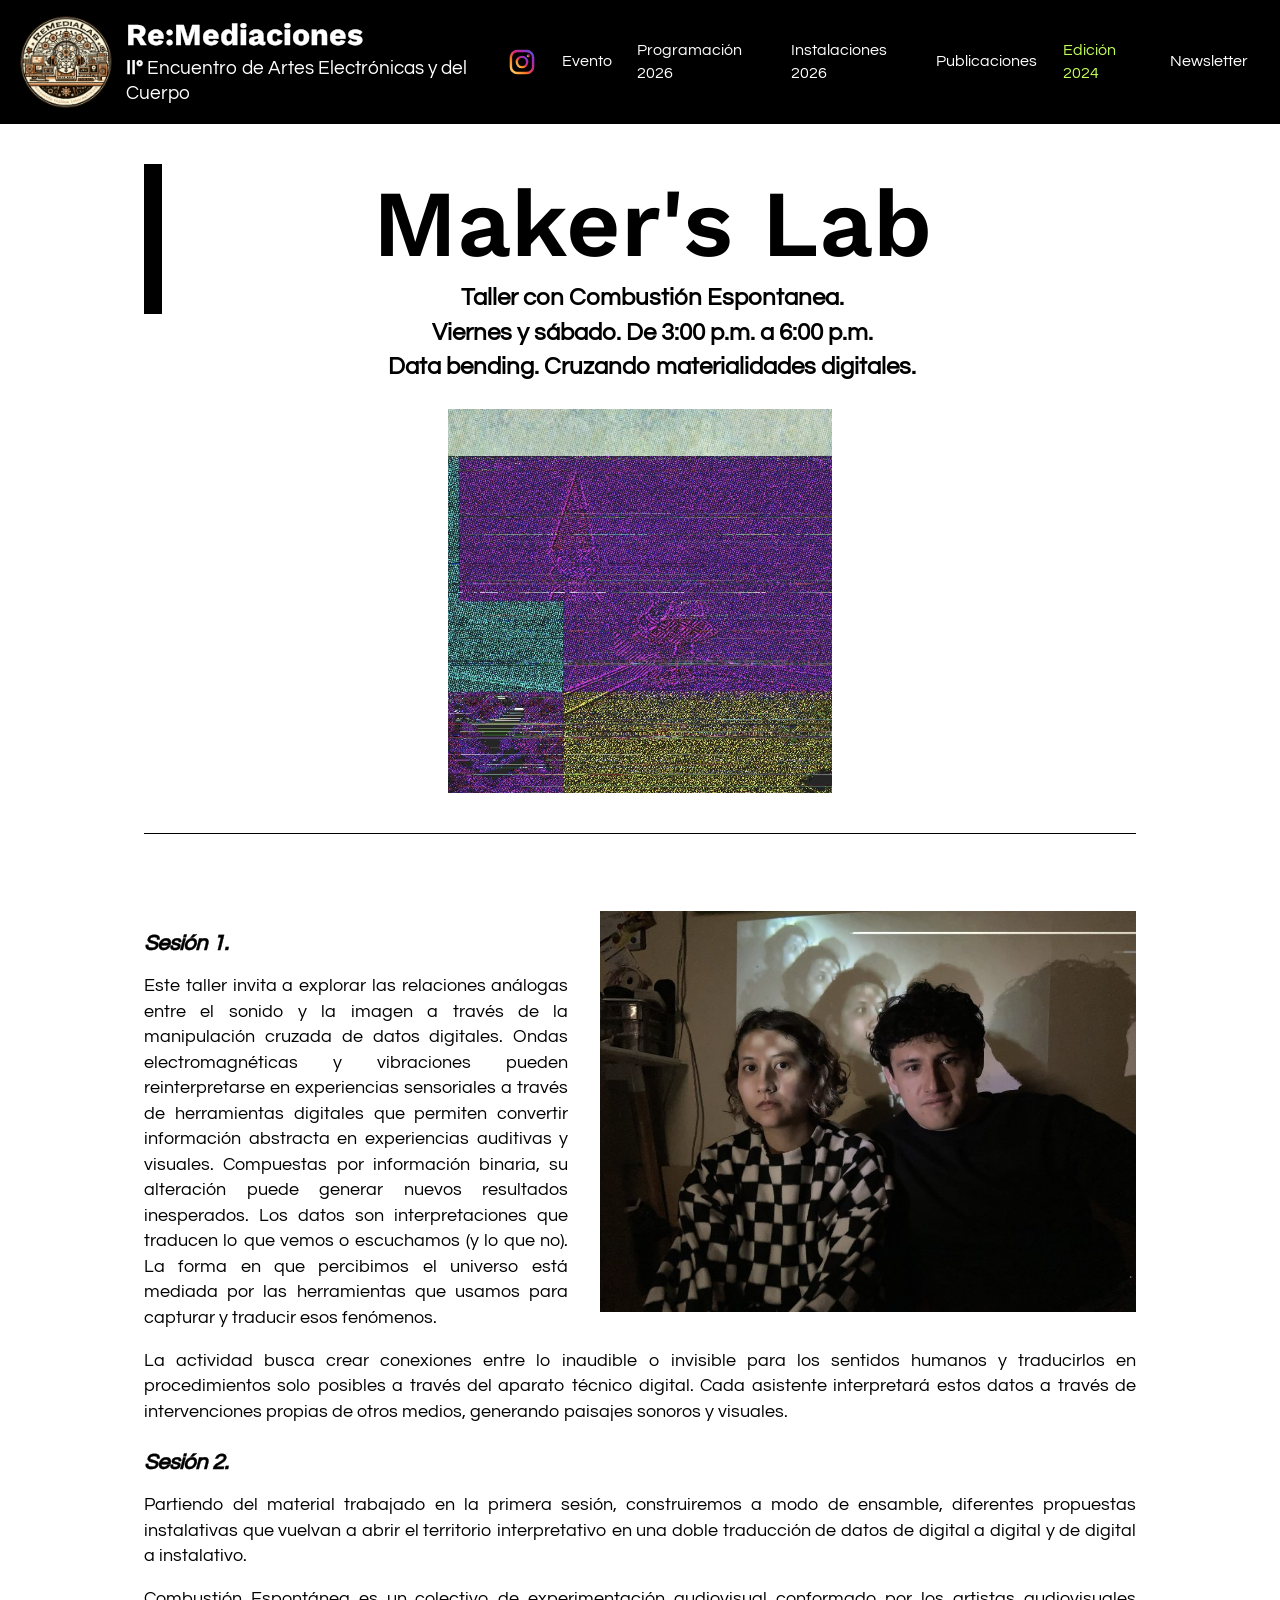
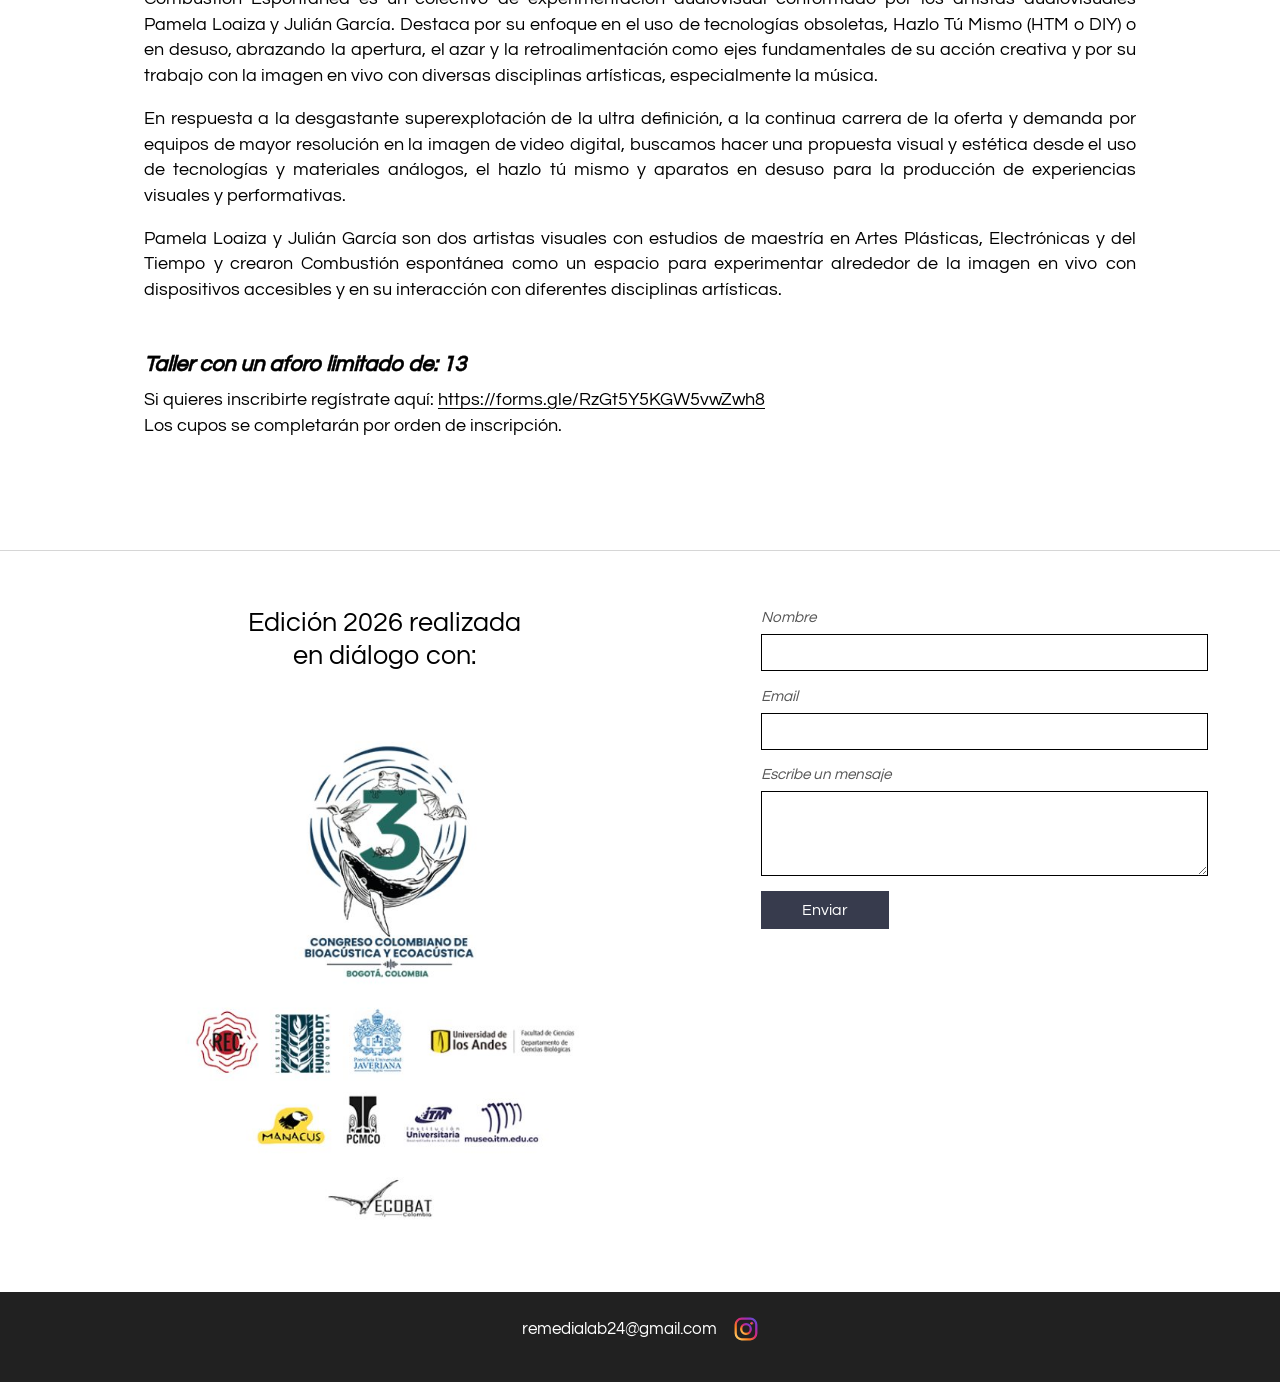
<file: makers-lab.html>
<!doctype html>
<html lang="es">
<head>
<meta charset="utf-8">
<meta name="viewport" content="width=device-width, initial-scale=1">
<title>Maker&#x27;s Lab 2024 | Re:Mediaciones</title>
<meta name="description" content="Re:Mediaciones — IIº Encuentro de Artes Electrónicas y del Cuerpo. Facultad de Artes, Pontificia Universidad Javeriana, Bogotá.">
<link rel="preconnect" href="https://fonts.googleapis.com">
<link rel="preconnect" href="https://fonts.gstatic.com" crossorigin>
<link href="https://fonts.googleapis.com/css2?family=Questrial&family=Work+Sans:wght@600;700&display=swap" rel="stylesheet">
<link rel="icon" href="favicon.ico" sizes="any">
<link rel="icon" type="image/png" sizes="32x32" href="favicon-32.png">
<link rel="icon" type="image/png" sizes="192x192" href="favicon-192.png">
<link rel="apple-touch-icon" href="apple-touch-icon.png">
<link rel="stylesheet" href="style.css">
</head>
<body>
<header class="site-header">
  <div class="bar">
    <a class="brand" href="index.html">
      <img src="img/logo-header.png" alt="ReMediaLab">
      <span><strong>Re:Mediaciones</strong><small><b>IIº</b> Encuentro de Artes Electrónicas y del Cuerpo</small></span>
    </a>
    <button class="menu-toggle" aria-expanded="false" aria-controls="nav">Menú</button>
  </div>
  <nav id="nav"><ul><li class="ig"><a href="https://www.instagram.com/re_medialab/?hl=es" target="_blank" rel="noopener" aria-label="Instagram"><svg class="ig-icon" viewBox="0 0 24 24" aria-hidden="true"><defs><linearGradient id="igG" x1="0" y1="1" x2="1" y2="0"><stop offset="0" stop-color="#feda75"/><stop offset=".3" stop-color="#fa7e1e"/><stop offset=".55" stop-color="#d62976"/><stop offset=".8" stop-color="#962fbf"/><stop offset="1" stop-color="#4f5bd5"/></linearGradient></defs><g fill="none" stroke="url(#igG)" stroke-width="2.1"><rect x="2.5" y="2.5" width="19" height="19" rx="5.5"/><circle cx="12" cy="12" r="4.4"/></g><circle cx="17.4" cy="6.6" r="1.3" fill="url(#igG)"/></svg></a></li><li><a href="index.html">Evento</a></li><li><a href="programacion-2026.html">Programación 2026</a></li><li><a href="instalaciones-2026.html">Instalaciones 2026</a></li><li><a href="publicaciones.html">Publicaciones</a></li><li class="has-sub"><a href="edicion-2024.html" class="active">Edición 2024</a><ul class="sub"><li><a href="edicion-2024.html">Evento 2024</a></li><li><a href="makers-lab.html" aria-current="page">Maker's Lab</a></li><li><a href="programacion-2024.html">Programación</a></li><li><a href="instalaciones-2024.html">Instalaciones</a></li></ul></li><li><a href="newsletter.html">Newsletter</a></li></ul></nav>
</header>
<main class="">
<article class="content wide">
<header class="big-header center"><span class="big-bar"></span><div><h1 class="big-title">Maker&#x27;s Lab</h1><p class="makers-sub">Taller con Combustión Espontanea.<br>Viernes y sábado. De 3:00 p.m. a 6:00 p.m.<br>Data bending. Cruzando materialidades digitales.</p></div></header>
<figure class="makers-main"><img src="img/makers-lab-1.jpg" alt="Data bending" loading="lazy"></figure>
<hr class="head-rule">
<article class="evento img-right plain">
<figure><img src="img/makers-lab-2.jpg" alt="Combustión Espontánea: Pamela Loaiza y Julián García" loading="lazy"></figure>
<p class="ses-title">Sesión 1.</p>
<div class="ev-body">
<p>Este taller invita a explorar las relaciones análogas entre el sonido y la imagen a través de la manipulación cruzada de datos digitales. Ondas electromagnéticas y vibraciones pueden reinterpretarse en experiencias sensoriales a través de herramientas digitales que permiten convertir información abstracta en experiencias auditivas y visuales. Compuestas por información binaria, su alteración puede generar nuevos resultados inesperados. Los datos son interpretaciones que traducen lo que vemos o escuchamos (y lo que no). La forma en que percibimos el universo está mediada por las herramientas que usamos para capturar y traducir esos fenómenos.</p>
<p>La actividad busca crear conexiones entre lo inaudible o invisible para los sentidos humanos y traducirlos en procedimientos solo posibles a través del aparato técnico digital. Cada asistente interpretará estos datos a través de intervenciones propias de otros medios, generando paisajes sonoros y visuales.</p>
</div><p class="ses-title">Sesión 2.</p><div class="ev-body">
<p>Partiendo del material trabajado en la primera sesión, construiremos a modo de ensamble,  diferentes propuestas instalativas que vuelvan a abrir el territorio interpretativo en una doble traducción de datos de digital a digital y de digital a instalativo.</p>
<p>Combustión Espontánea es un colectivo de experimentación audiovisual conformado por los artistas audiovisuales Pamela Loaiza y Julián García. Destaca por su enfoque en el uso de tecnologías obsoletas, Hazlo Tú Mismo (HTM o DIY) o en desuso, abrazando la apertura, el azar y la retroalimentación como ejes fundamentales de su acción creativa y por su trabajo con la imagen en vivo con diversas disciplinas artísticas, especialmente la música.</p>
<p>En respuesta a la desgastante superexplotación de la ultra definición, a la continua carrera de la oferta y demanda por equipos de mayor resolución en la imagen de video digital, buscamos hacer una propuesta visual y estética desde el uso de tecnologías y materiales análogos, el hazlo tú mismo y aparatos en desuso para la producción de experiencias visuales y performativas.</p>
<p>Pamela Loaiza y Julián García son dos artistas visuales con estudios de maestría en Artes Plásticas, Electrónicas y del Tiempo y crearon Combustión espontánea como un espacio para experimentar alrededor de la imagen en vivo con dispositivos accesibles y en su interacción con diferentes disciplinas artísticas.</p>
</div><p class="ses-title aforo">Taller con un aforo limitado de:  13</p>
<p>Si quieres inscribirte regístrate aquí: <a href="https://forms.gle/RzGt5Y5KGW5vwZwh8" rel="noopener">https://forms.gle/RzGt5Y5KGW5vwZwh8</a><br>Los cupos se completarán por orden de inscripción.</p>
</article>
</article>
</main>
<footer class="site-footer">
  <div class="foot-main">
    <section class="allies">
      <h2>Edición 2026 realizada<br>en diálogo con:</h2>
      <img src="img/aliados.jpg" alt="Logos de las instituciones aliadas" loading="lazy">
    </section>
    
<section class="contact" id="contacto">
  
  <form action="https://formsubmit.co/remedialab24@gmail.com" method="POST">
    <input type="hidden" name="_subject" value="Mensaje desde el sitio Re:Mediaciones">
    <input type="text" name="_honey" class="hp" tabindex="-1" autocomplete="off">
    <label>Nombre<input type="text" name="nombre" required></label>
    <label>Email<input type="email" name="email" required></label>
    <label>Escribe un mensaje<textarea name="mensaje" rows="4" required></textarea></label>
    <button type="submit">Enviar</button>
  </form>
</section>
  </div>
  <div class="foot-bar">
    <a href="mailto:remedialab24@gmail.com">remedialab24@gmail.com</a>
    <a href="https://www.instagram.com/re_medialab/?hl=es" target="_blank" rel="noopener" aria-label="Instagram"><svg class="ig-icon" viewBox="0 0 24 24" aria-hidden="true"><defs><linearGradient id="igG" x1="0" y1="1" x2="1" y2="0"><stop offset="0" stop-color="#feda75"/><stop offset=".3" stop-color="#fa7e1e"/><stop offset=".55" stop-color="#d62976"/><stop offset=".8" stop-color="#962fbf"/><stop offset="1" stop-color="#4f5bd5"/></linearGradient></defs><g fill="none" stroke="url(#igG)" stroke-width="2.1"><rect x="2.5" y="2.5" width="19" height="19" rx="5.5"/><circle cx="12" cy="12" r="4.4"/></g><circle cx="17.4" cy="6.6" r="1.3" fill="url(#igG)"/></svg></a>
  </div>
</footer>
<script>
document.querySelector('.menu-toggle').addEventListener('click', function () {
  var open = document.body.classList.toggle('nav-open');
  this.setAttribute('aria-expanded', open);
  this.textContent = open ? 'Cerrar' : 'Menú';
});
</script>
</body>
</html>
</file>
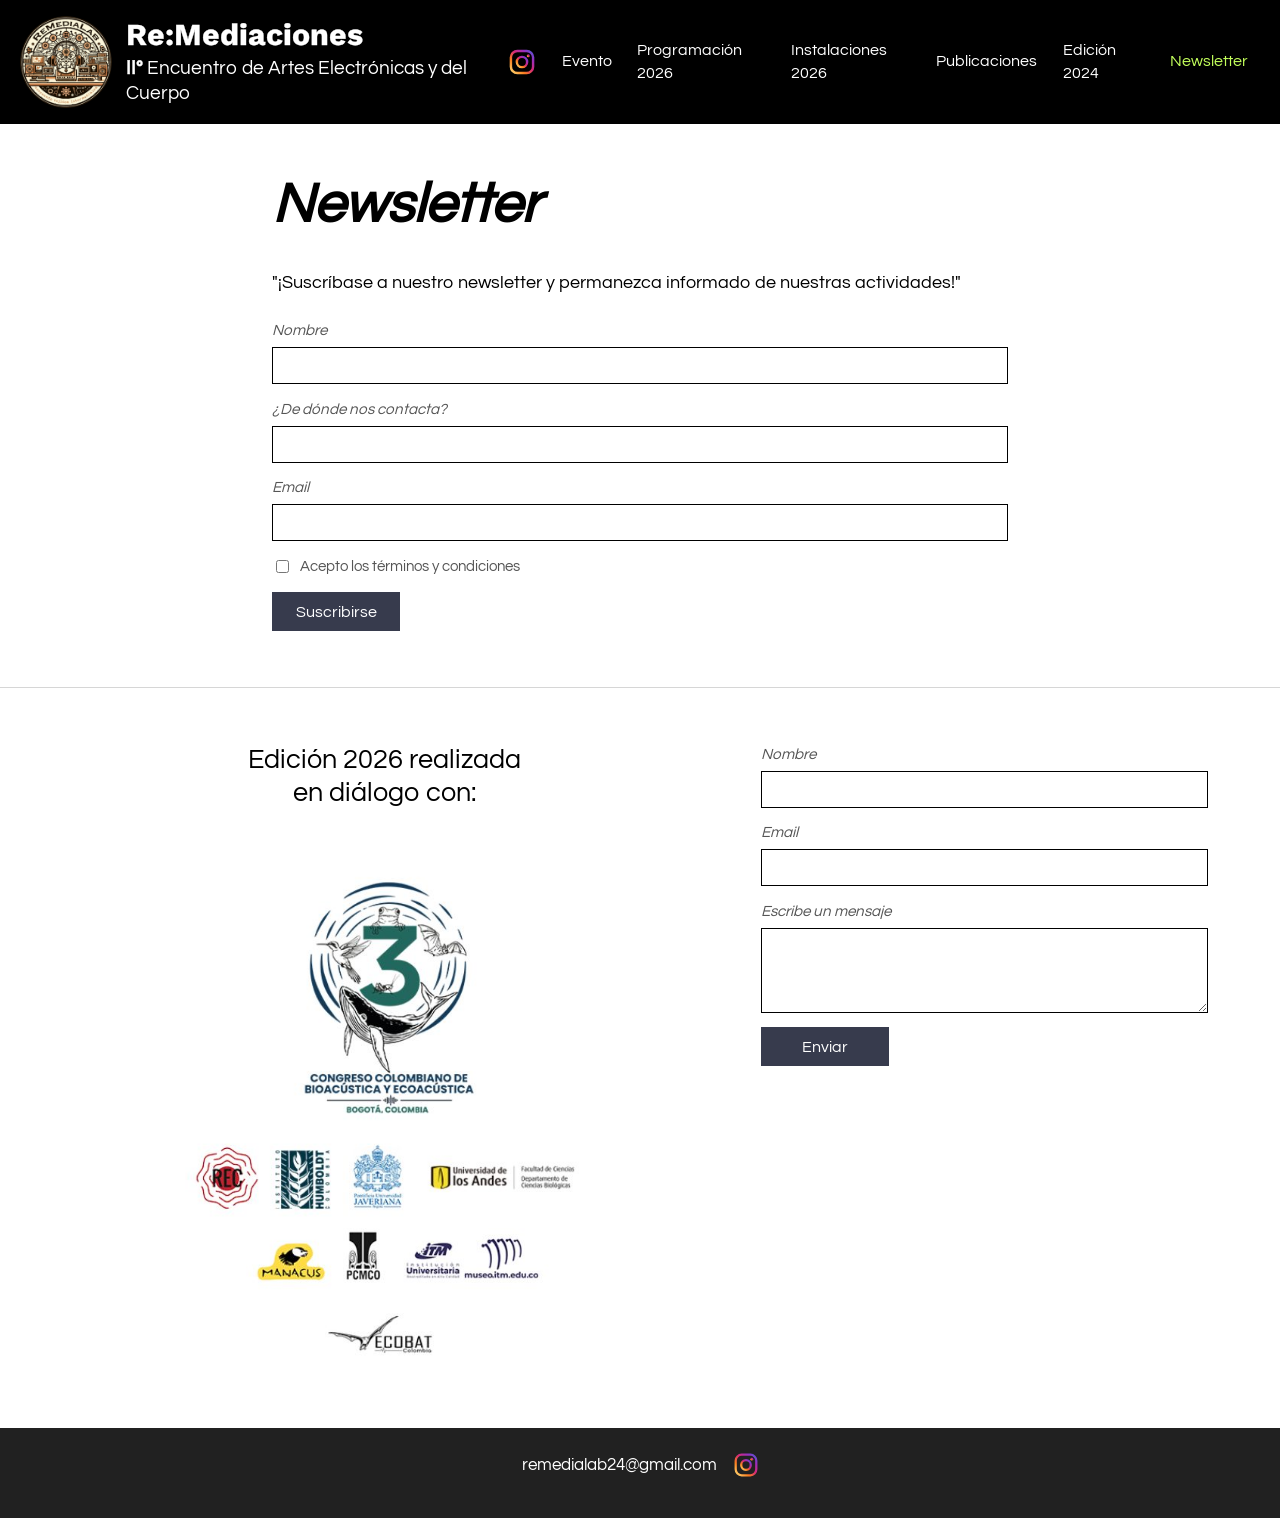
<file: newsletter.html>
<!doctype html>
<html lang="es">
<head>
<meta charset="utf-8">
<meta name="viewport" content="width=device-width, initial-scale=1">
<title>Newsletter | Re:Mediaciones</title>
<meta name="description" content="Re:Mediaciones — IIº Encuentro de Artes Electrónicas y del Cuerpo. Facultad de Artes, Pontificia Universidad Javeriana, Bogotá.">
<link rel="preconnect" href="https://fonts.googleapis.com">
<link rel="preconnect" href="https://fonts.gstatic.com" crossorigin>
<link href="https://fonts.googleapis.com/css2?family=Questrial&family=Work+Sans:wght@600;700&display=swap" rel="stylesheet">
<link rel="icon" href="favicon.ico" sizes="any">
<link rel="icon" type="image/png" sizes="32x32" href="favicon-32.png">
<link rel="icon" type="image/png" sizes="192x192" href="favicon-192.png">
<link rel="apple-touch-icon" href="apple-touch-icon.png">
<link rel="stylesheet" href="style.css">
</head>
<body>
<header class="site-header">
  <div class="bar">
    <a class="brand" href="index.html">
      <img src="img/logo-header.png" alt="ReMediaLab">
      <span><strong>Re:Mediaciones</strong><small><b>IIº</b> Encuentro de Artes Electrónicas y del Cuerpo</small></span>
    </a>
    <button class="menu-toggle" aria-expanded="false" aria-controls="nav">Menú</button>
  </div>
  <nav id="nav"><ul><li class="ig"><a href="https://www.instagram.com/re_medialab/?hl=es" target="_blank" rel="noopener" aria-label="Instagram"><svg class="ig-icon" viewBox="0 0 24 24" aria-hidden="true"><defs><linearGradient id="igG" x1="0" y1="1" x2="1" y2="0"><stop offset="0" stop-color="#feda75"/><stop offset=".3" stop-color="#fa7e1e"/><stop offset=".55" stop-color="#d62976"/><stop offset=".8" stop-color="#962fbf"/><stop offset="1" stop-color="#4f5bd5"/></linearGradient></defs><g fill="none" stroke="url(#igG)" stroke-width="2.1"><rect x="2.5" y="2.5" width="19" height="19" rx="5.5"/><circle cx="12" cy="12" r="4.4"/></g><circle cx="17.4" cy="6.6" r="1.3" fill="url(#igG)"/></svg></a></li><li><a href="index.html">Evento</a></li><li><a href="programacion-2026.html">Programación 2026</a></li><li><a href="instalaciones-2026.html">Instalaciones 2026</a></li><li><a href="publicaciones.html">Publicaciones</a></li><li class="has-sub"><a href="edicion-2024.html">Edición 2024</a><ul class="sub"><li><a href="edicion-2024.html">Evento 2024</a></li><li><a href="makers-lab.html">Maker's Lab</a></li><li><a href="programacion-2024.html">Programación</a></li><li><a href="instalaciones-2024.html">Instalaciones</a></li></ul></li><li><a href="newsletter.html" class="active" aria-current="page">Newsletter</a></li></ul></nav>
</header>
<main class="">
<article class="content">
<h1>Newsletter</h1>
<p>"¡Suscríbase a nuestro newsletter y permanezca informado de nuestras actividades!"</p>
<form class="newsletter" action="https://formsubmit.co/remedialab24@gmail.com" method="POST">
  <input type="hidden" name="_subject" value="Nueva suscripción al newsletter Re:Mediaciones">
  <input type="text" name="_honey" class="hp" tabindex="-1" autocomplete="off">
  <label>Nombre<input type="text" name="nombre" required></label>
  <label>¿De dónde nos contacta?<input type="text" name="ciudad"></label>
  <label>Email<input type="email" name="email" required></label>
  <label class="check"><input type="checkbox" name="acepta_terminos" value="sí" required> Acepto los términos y condiciones</label>
  <button type="submit">Suscribirse</button>
</form>
</article>
</main>
<footer class="site-footer">
  <div class="foot-main">
    <section class="allies">
      <h2>Edición 2026 realizada<br>en diálogo con:</h2>
      <img src="img/aliados.jpg" alt="Logos de las instituciones aliadas" loading="lazy">
    </section>
    
<section class="contact" id="contacto">
  
  <form action="https://formsubmit.co/remedialab24@gmail.com" method="POST">
    <input type="hidden" name="_subject" value="Mensaje desde el sitio Re:Mediaciones">
    <input type="text" name="_honey" class="hp" tabindex="-1" autocomplete="off">
    <label>Nombre<input type="text" name="nombre" required></label>
    <label>Email<input type="email" name="email" required></label>
    <label>Escribe un mensaje<textarea name="mensaje" rows="4" required></textarea></label>
    <button type="submit">Enviar</button>
  </form>
</section>
  </div>
  <div class="foot-bar">
    <a href="mailto:remedialab24@gmail.com">remedialab24@gmail.com</a>
    <a href="https://www.instagram.com/re_medialab/?hl=es" target="_blank" rel="noopener" aria-label="Instagram"><svg class="ig-icon" viewBox="0 0 24 24" aria-hidden="true"><defs><linearGradient id="igG" x1="0" y1="1" x2="1" y2="0"><stop offset="0" stop-color="#feda75"/><stop offset=".3" stop-color="#fa7e1e"/><stop offset=".55" stop-color="#d62976"/><stop offset=".8" stop-color="#962fbf"/><stop offset="1" stop-color="#4f5bd5"/></linearGradient></defs><g fill="none" stroke="url(#igG)" stroke-width="2.1"><rect x="2.5" y="2.5" width="19" height="19" rx="5.5"/><circle cx="12" cy="12" r="4.4"/></g><circle cx="17.4" cy="6.6" r="1.3" fill="url(#igG)"/></svg></a>
  </div>
</footer>
<script>
document.querySelector('.menu-toggle').addEventListener('click', function () {
  var open = document.body.classList.toggle('nav-open');
  this.setAttribute('aria-expanded', open);
  this.textContent = open ? 'Cerrar' : 'Menú';
});
</script>
</body>
</html>
</file>
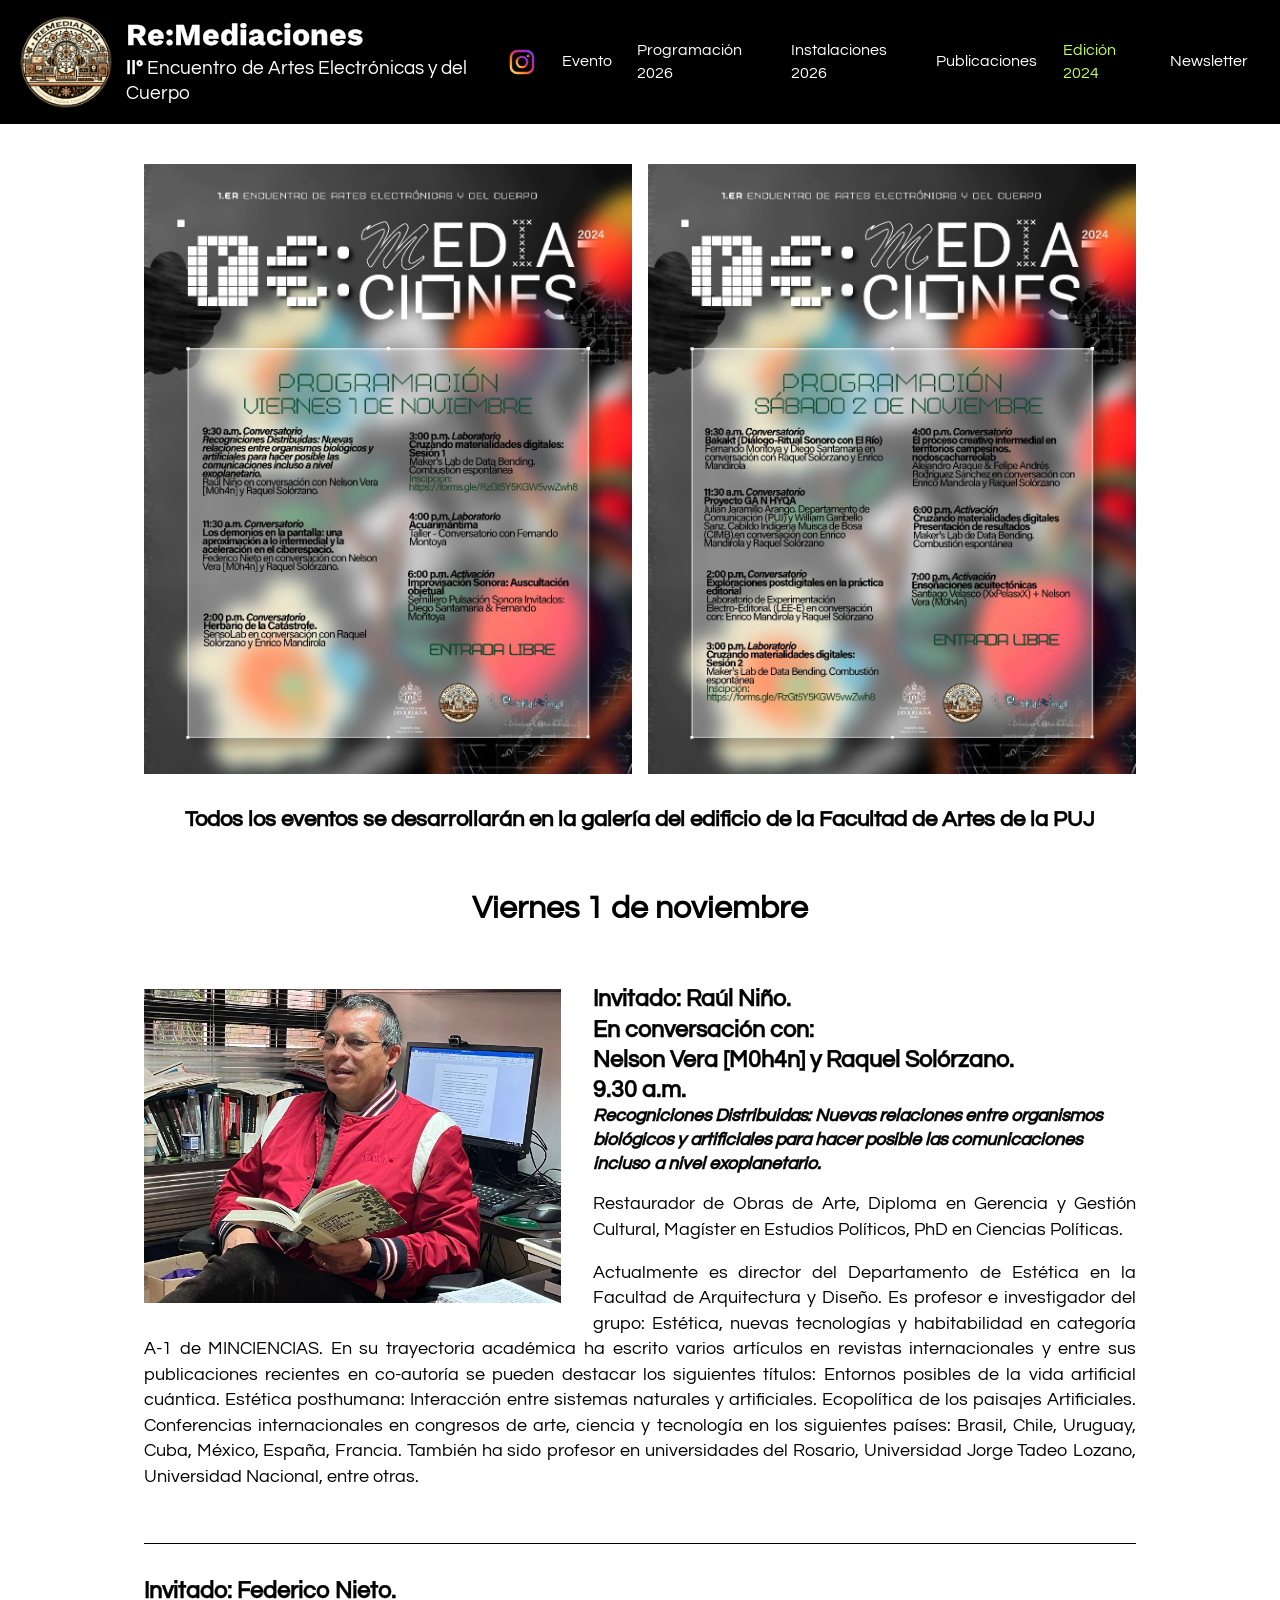
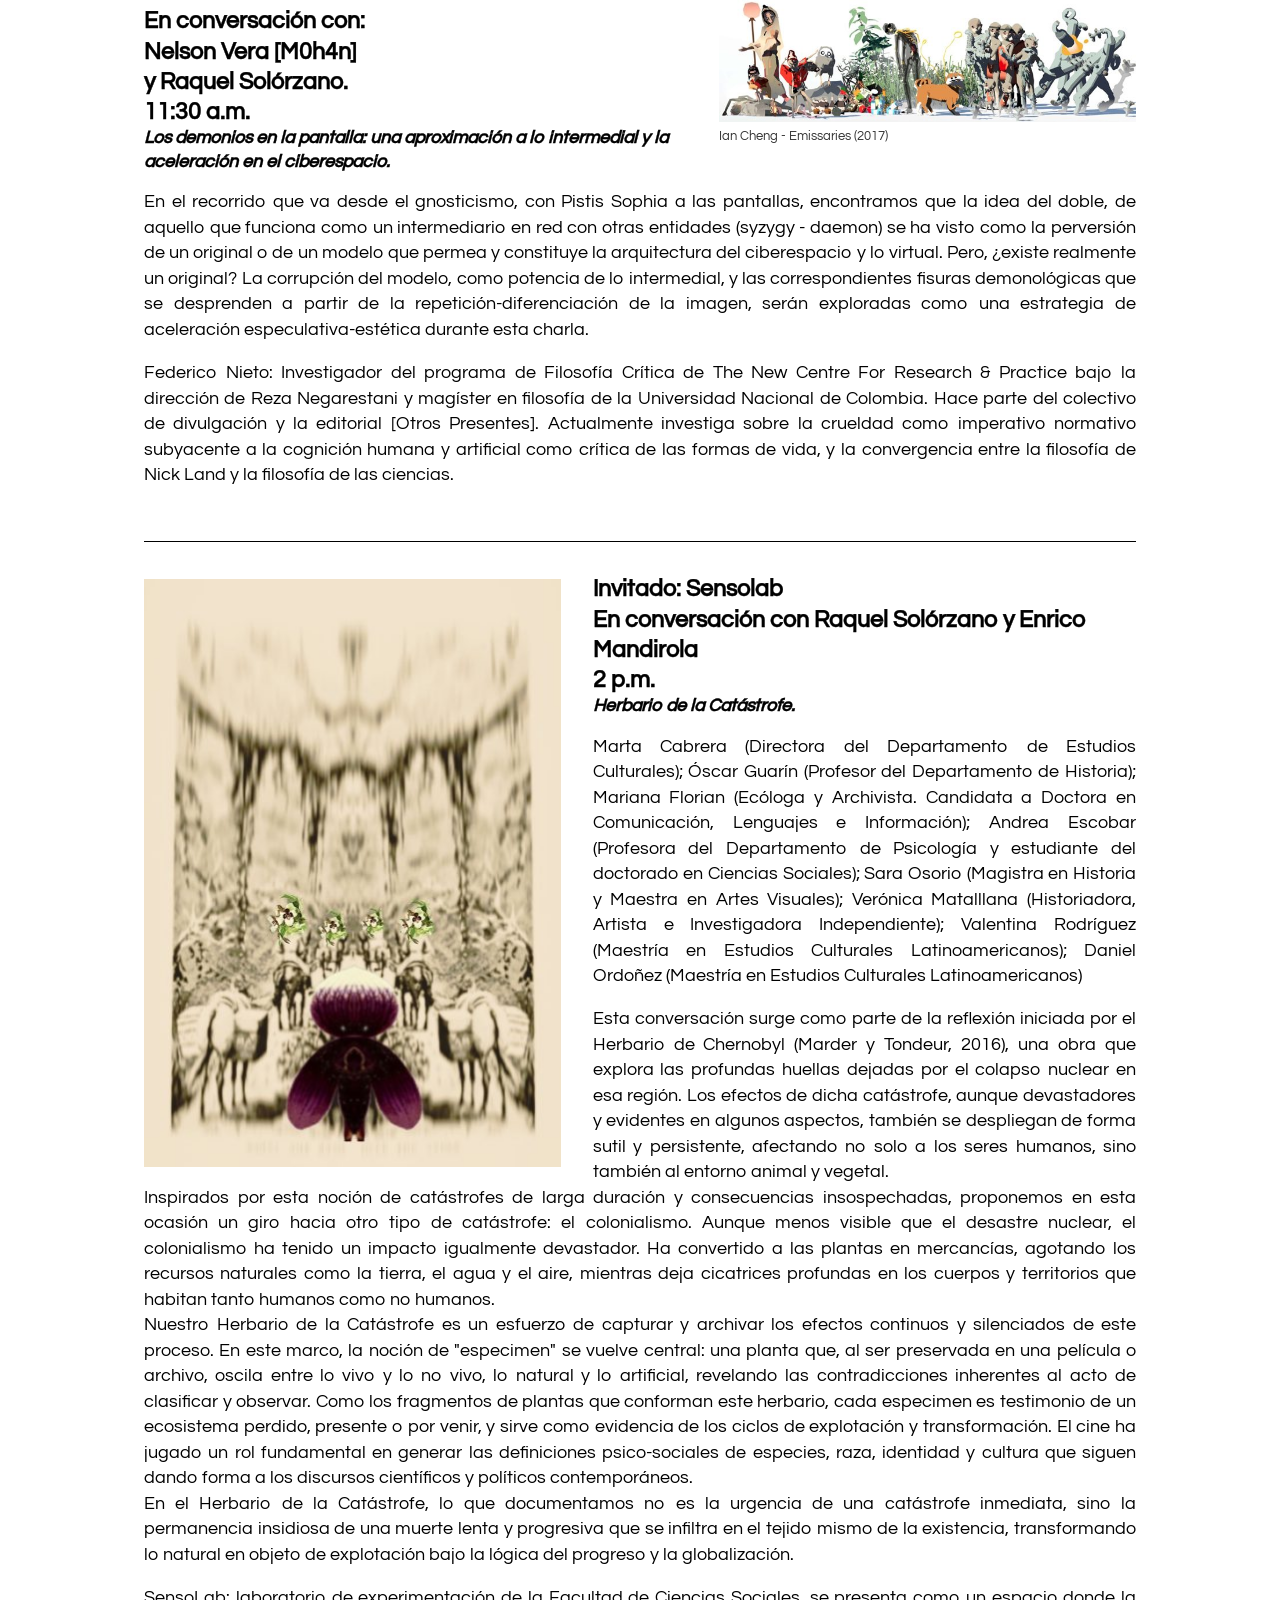
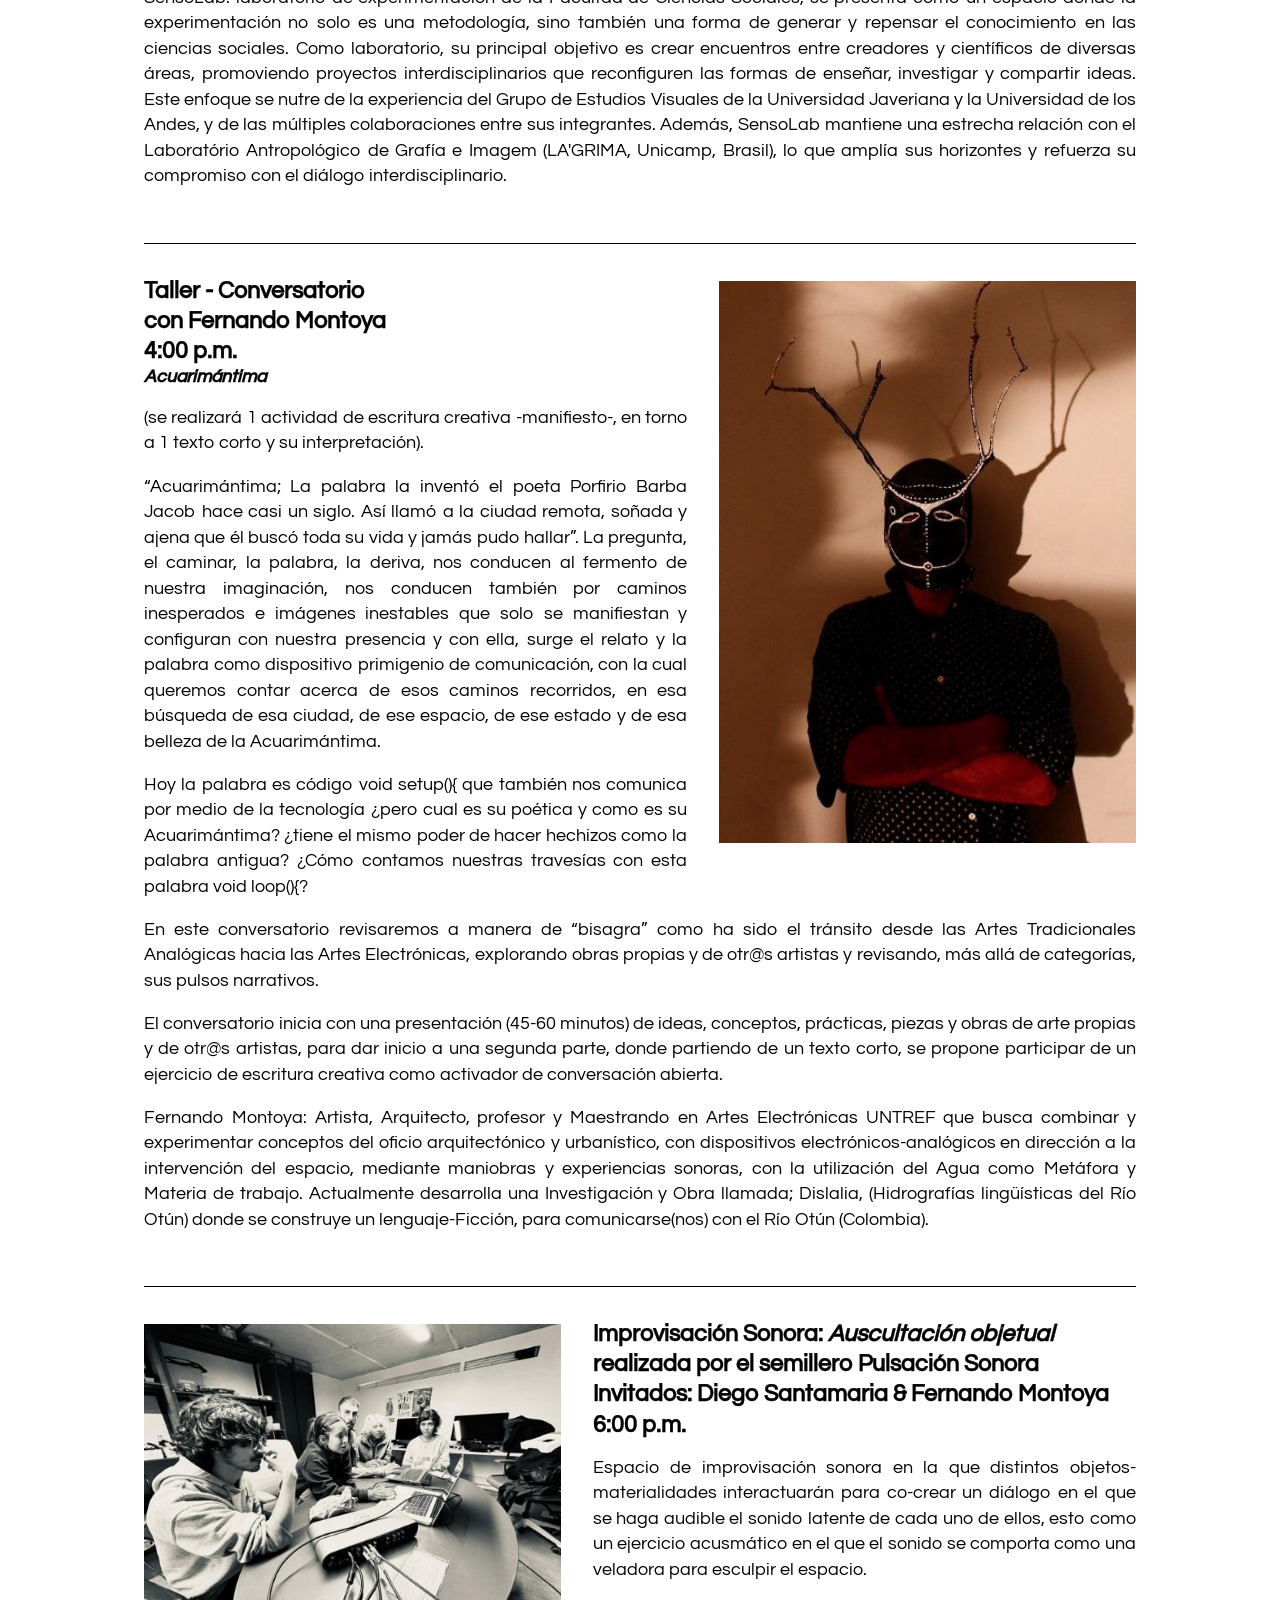
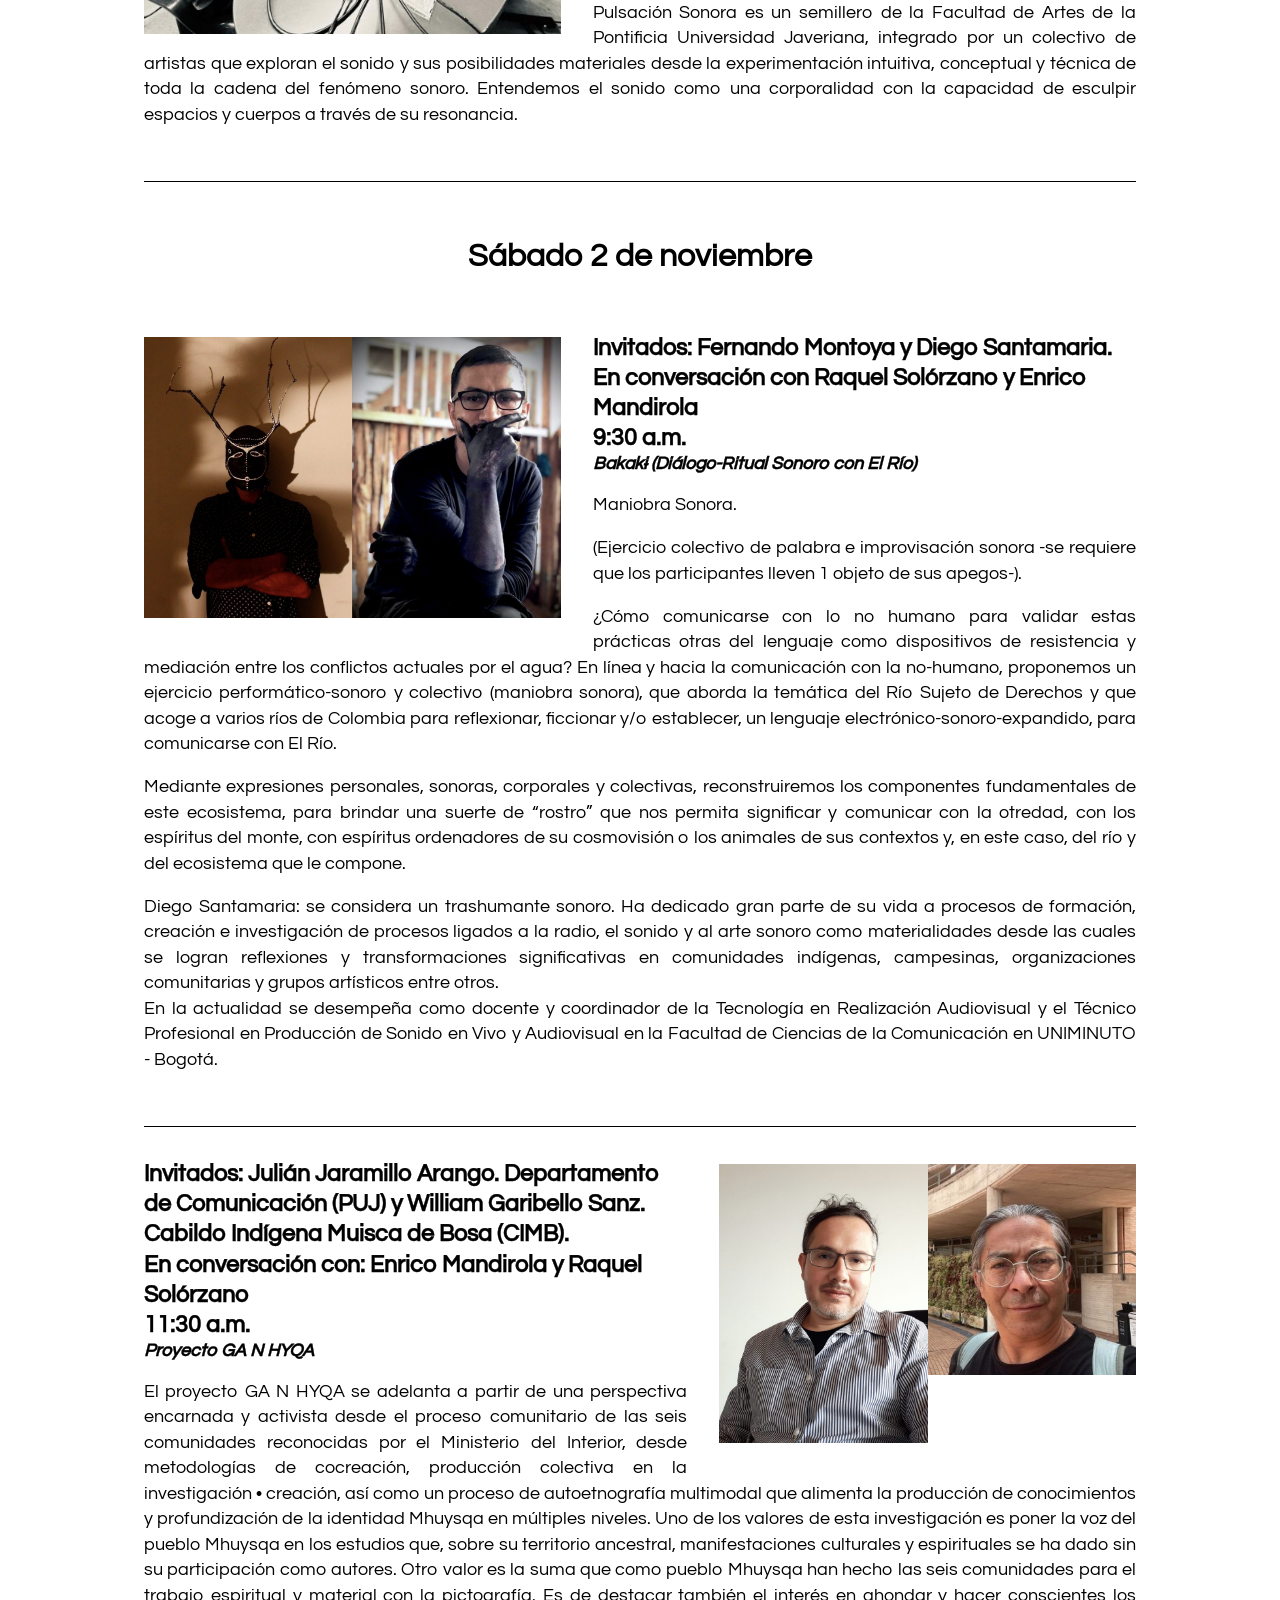
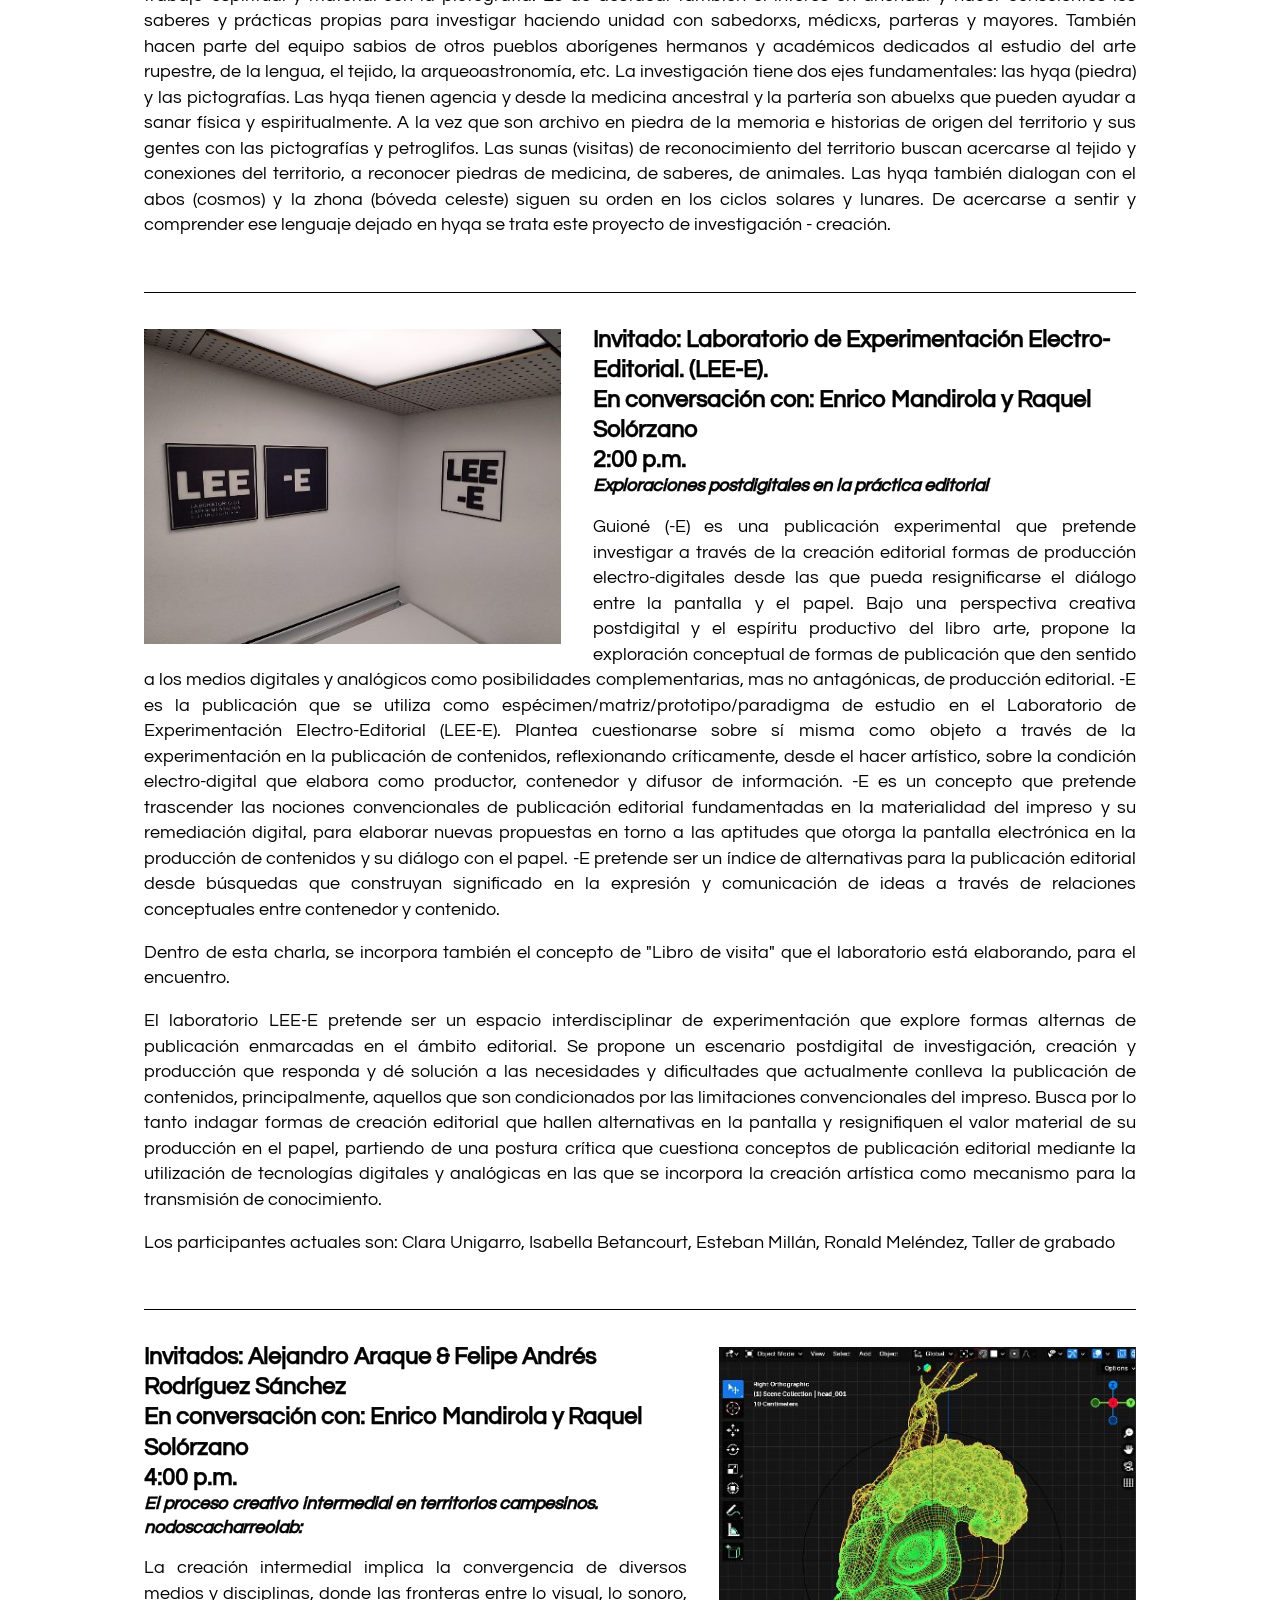
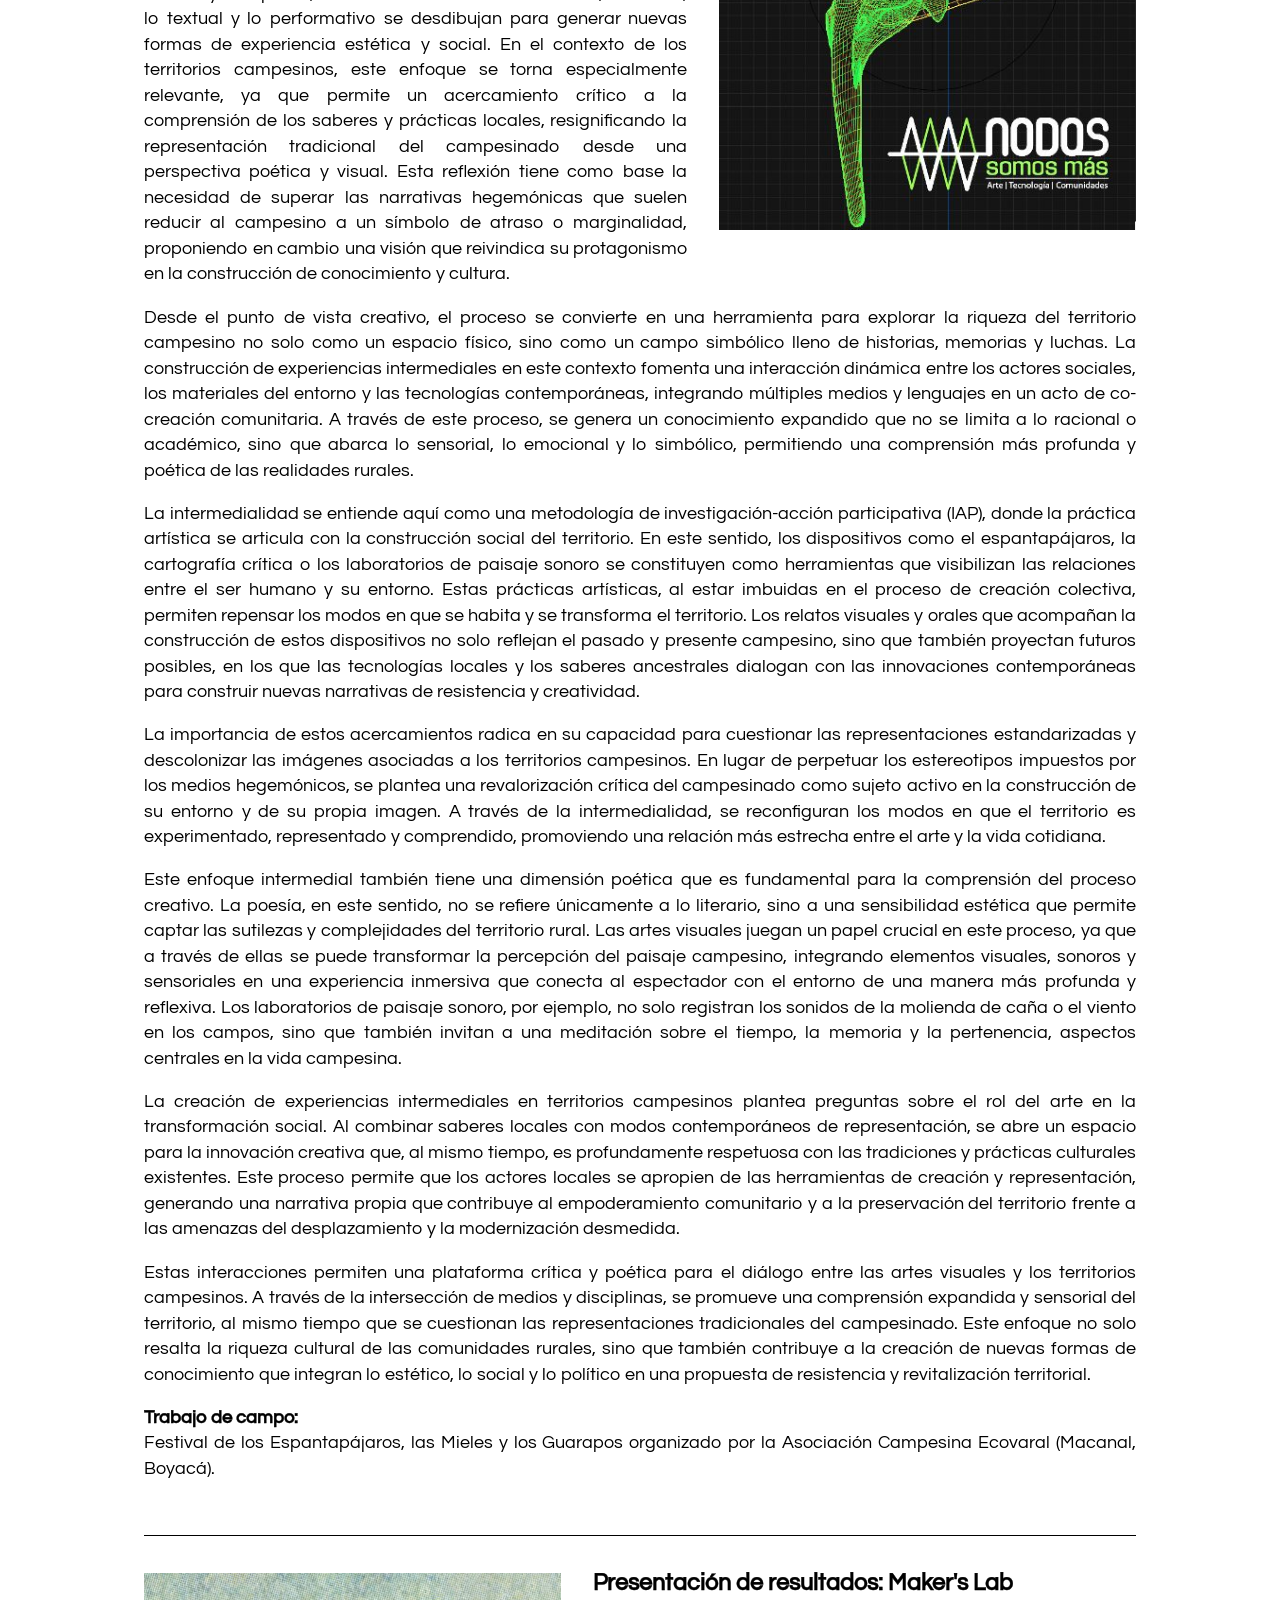
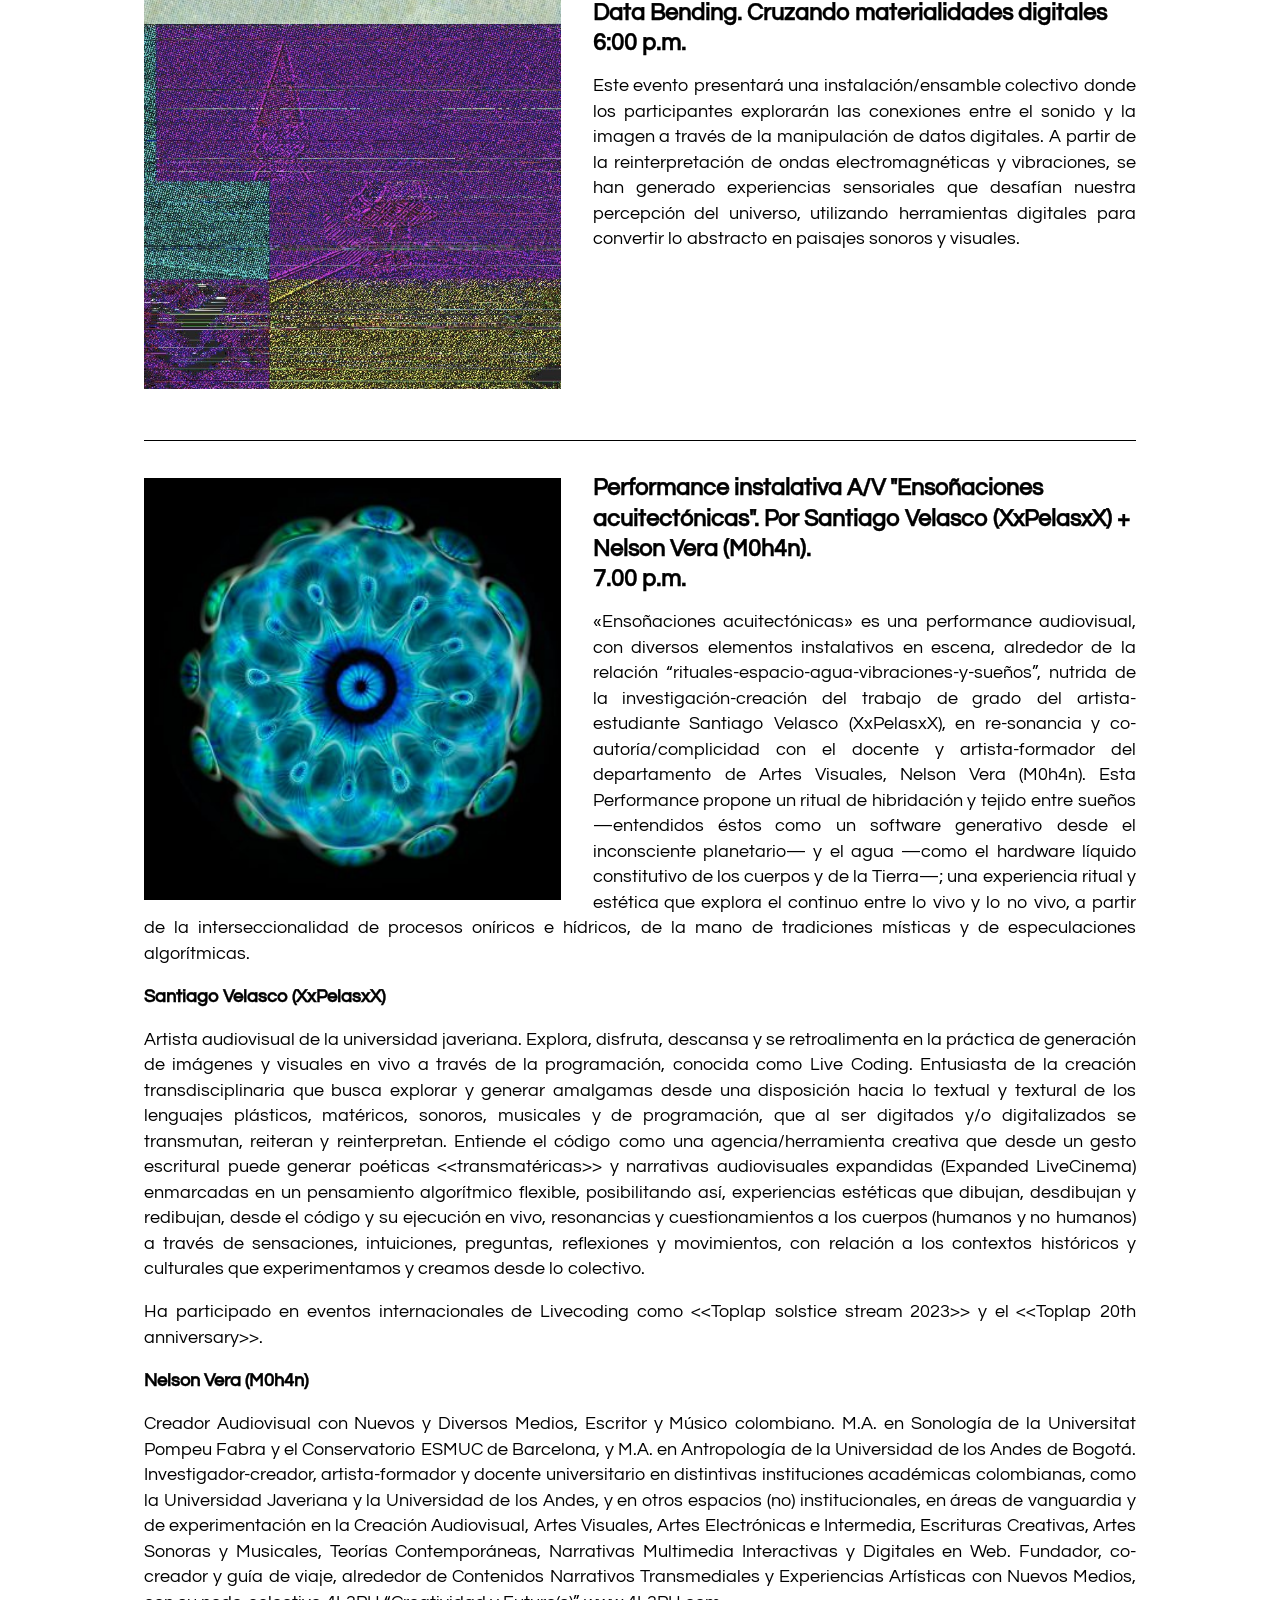
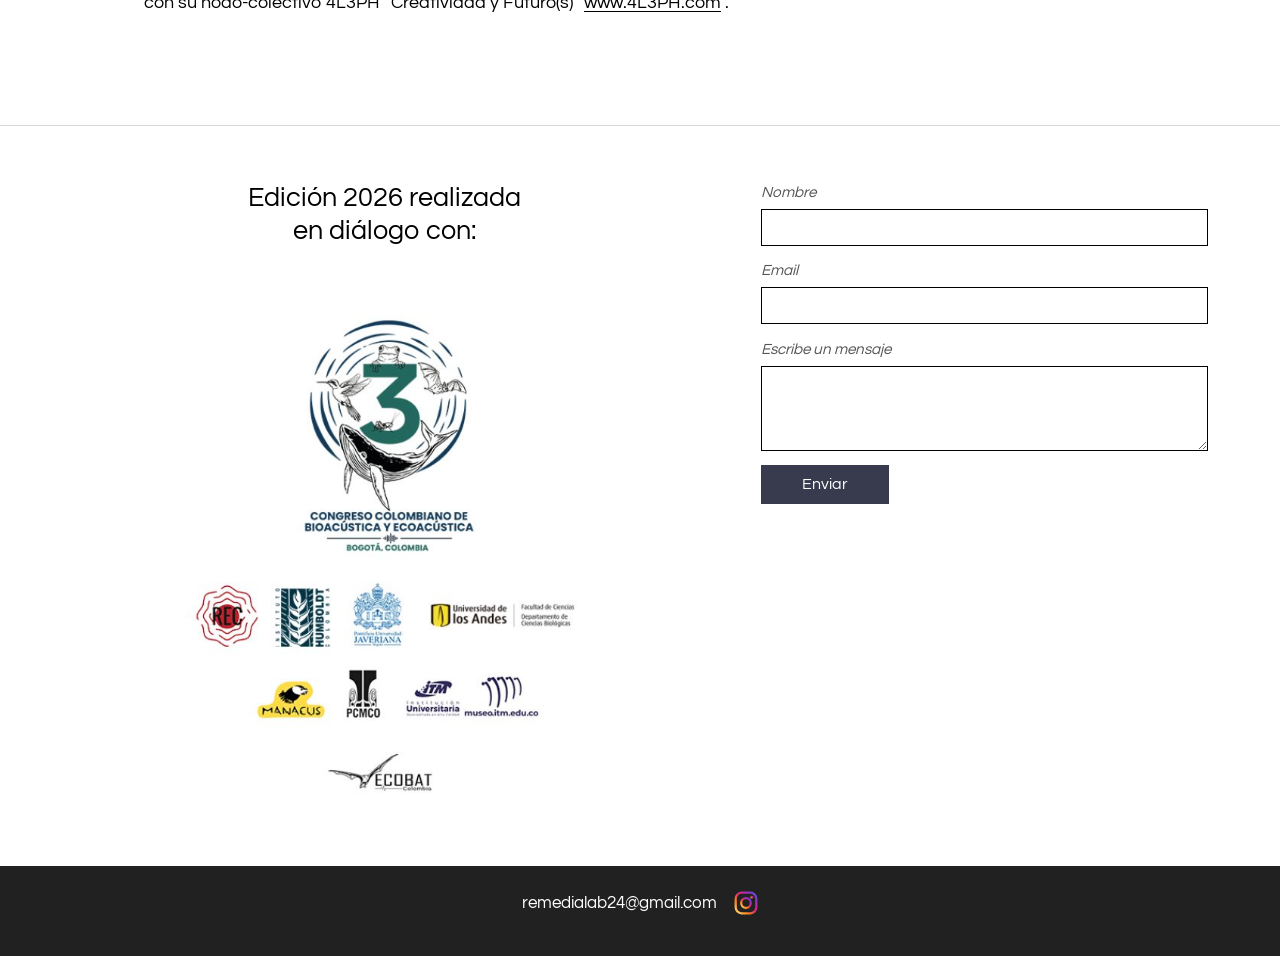
<file: programacion-2024.html>
<!doctype html>
<html lang="es">
<head>
<meta charset="utf-8">
<meta name="viewport" content="width=device-width, initial-scale=1">
<title>Programación 2024 | Re:Mediaciones</title>
<meta name="description" content="Re:Mediaciones — IIº Encuentro de Artes Electrónicas y del Cuerpo. Facultad de Artes, Pontificia Universidad Javeriana, Bogotá.">
<link rel="preconnect" href="https://fonts.googleapis.com">
<link rel="preconnect" href="https://fonts.gstatic.com" crossorigin>
<link href="https://fonts.googleapis.com/css2?family=Questrial&family=Work+Sans:wght@600;700&display=swap" rel="stylesheet">
<link rel="icon" href="favicon.ico" sizes="any">
<link rel="icon" type="image/png" sizes="32x32" href="favicon-32.png">
<link rel="icon" type="image/png" sizes="192x192" href="favicon-192.png">
<link rel="apple-touch-icon" href="apple-touch-icon.png">
<link rel="stylesheet" href="style.css">
</head>
<body>
<header class="site-header">
  <div class="bar">
    <a class="brand" href="index.html">
      <img src="img/logo-header.png" alt="ReMediaLab">
      <span><strong>Re:Mediaciones</strong><small><b>IIº</b> Encuentro de Artes Electrónicas y del Cuerpo</small></span>
    </a>
    <button class="menu-toggle" aria-expanded="false" aria-controls="nav">Menú</button>
  </div>
  <nav id="nav"><ul><li class="ig"><a href="https://www.instagram.com/re_medialab/?hl=es" target="_blank" rel="noopener" aria-label="Instagram"><svg class="ig-icon" viewBox="0 0 24 24" aria-hidden="true"><defs><linearGradient id="igG" x1="0" y1="1" x2="1" y2="0"><stop offset="0" stop-color="#feda75"/><stop offset=".3" stop-color="#fa7e1e"/><stop offset=".55" stop-color="#d62976"/><stop offset=".8" stop-color="#962fbf"/><stop offset="1" stop-color="#4f5bd5"/></linearGradient></defs><g fill="none" stroke="url(#igG)" stroke-width="2.1"><rect x="2.5" y="2.5" width="19" height="19" rx="5.5"/><circle cx="12" cy="12" r="4.4"/></g><circle cx="17.4" cy="6.6" r="1.3" fill="url(#igG)"/></svg></a></li><li><a href="index.html">Evento</a></li><li><a href="programacion-2026.html">Programación 2026</a></li><li><a href="instalaciones-2026.html">Instalaciones 2026</a></li><li><a href="publicaciones.html">Publicaciones</a></li><li class="has-sub"><a href="edicion-2024.html" class="active">Edición 2024</a><ul class="sub"><li><a href="edicion-2024.html">Evento 2024</a></li><li><a href="makers-lab.html">Maker's Lab</a></li><li><a href="programacion-2024.html" aria-current="page">Programación</a></li><li><a href="instalaciones-2024.html">Instalaciones</a></li></ul></li><li><a href="newsletter.html">Newsletter</a></li></ul></nav>
</header>
<main class="">
<article class="content wide">
<div class="gallery prog-posters"><figure class="ph"><img src="img/prog-2024-1.jpg" alt="Programación viernes 1 de noviembre"></figure><figure class="ph"><img src="img/prog-2024-2.jpg" alt="Programación sábado 2 de noviembre"></figure></div>
<p class="prog-intro small-intro">Todos los eventos se desarrollarán en la galería del edificio de la Facultad de Artes de la PUJ</p>
<h2 class="prog-day plain-day">Viernes 1 de noviembre</h2>
<article class="evento e24 img-left"><figure><img src="img/p24-nino.jpg" alt="Invitado: Raúl Niño." loading="lazy"></figure><p class="ev-invitado">Invitado: Raúl Niño.</p><p class="ev-invitado">En conversación con:</p><p class="ev-invitado">Nelson Vera [M0h4n] y Raquel Solórzano.</p><p class="ev-invitado">9.30 a.m.</p><p class="ev-title">Recogniciones Distribuidas: Nuevas relaciones entre organismos biológicos y artificiales para hacer posible las comunicaciones incluso a nivel exoplanetario.</p><div class="ev-body"><p>Restaurador de Obras de Arte, Diploma en Gerencia y Gestión Cultural, Magíster en Estudios Políticos, PhD en Ciencias Políticas.</p><p>Actualmente es director del Departamento de Estética en la Facultad de Arquitectura y Diseño.  Es profesor e investigador del grupo: Estética, nuevas tecnologías y habitabilidad en categoría  A-1 de MINCIENCIAS. En su trayectoria académica ha escrito varios artículos en revistas internacionales y entre sus publicaciones recientes en co-autoría se pueden destacar los siguientes títulos: Entornos posibles de la vida artificial cuántica.  Estética posthumana: Interacción entre sistemas naturales y artificiales.  Ecopolítica de los paisajes Artificiales. Conferencias internacionales en congresos de arte, ciencia y tecnología en los siguientes países: Brasil, Chile, Uruguay, Cuba, México, España, Francia.  También ha sido profesor en universidades del Rosario, Universidad Jorge Tadeo Lozano, Universidad Nacional, entre otras.</p></div></article>
<article class="evento e24 img-right"><figure><img src="img/p24-nieto.jpg" alt="Invitado: Federico Nieto." loading="lazy"><figcaption>Ian Cheng - Emissaries (2017)</figcaption></figure><p class="ev-invitado">Invitado: Federico Nieto.</p><p class="ev-invitado">En conversación con:</p><p class="ev-invitado">Nelson Vera [M0h4n]</p><p class="ev-invitado">y Raquel Solórzano.</p><p class="ev-invitado">11:30 a.m.</p><p class="ev-title">Los demonios en la pantalla: una aproximación a lo intermedial y la aceleración en el ciberespacio.</p><div class="ev-body"><p>En el recorrido que va desde el gnosticismo, con Pistis Sophia a las pantallas, encontramos que la idea del doble, de aquello que funciona como un intermediario en red con otras entidades (syzygy - daemon) se ha visto como la perversión de un original o de un modelo que permea y constituye la arquitectura del ciberespacio y lo virtual. Pero, ¿existe realmente un original? La corrupción del modelo, como potencia de lo intermedial, y las correspondientes fisuras demonológicas que se desprenden a partir de la repetición-diferenciación de la imagen, serán exploradas como una estrategia de aceleración especulativa-estética durante esta charla.</p><p>Federico Nieto: Investigador del programa de Filosofía Crítica de The New Centre For Research & Practice bajo la dirección de Reza Negarestani y magíster en filosofía de la Universidad Nacional de Colombia. Hace parte del colectivo de divulgación y la editorial [Otros Presentes]. Actualmente investiga sobre la crueldad como imperativo normativo subyacente a la cognición humana y artificial como crítica de las formas de vida, y la convergencia entre la filosofía de Nick Land y la filosofía de las ciencias.</p></div></article>
<article class="evento e24 img-left"><figure><img src="img/p24-sensolab.jpg" alt="Invitado: Sensolab" loading="lazy"></figure><p class="ev-invitado">Invitado: Sensolab</p><p class="ev-invitado">En conversación con Raquel Solórzano y Enrico Mandirola</p><p class="ev-invitado">2 p.m.</p><p class="ev-title">Herbario de la Catástrofe.</p><div class="ev-body"><p>Marta Cabrera (Directora del Departamento de Estudios Culturales); Óscar Guarín (Profesor del Departamento de Historia); Mariana Florian (Ecóloga y Archivista. Candidata a Doctora en Comunicación, Lenguajes e Información); Andrea Escobar (Profesora del Departamento de Psicología y estudiante del doctorado en Ciencias Sociales); Sara Osorio (Magistra en Historia y Maestra en Artes Visuales); Verónica Matalllana (Historiadora, Artista e Investigadora Independiente); Valentina Rodríguez (Maestría en Estudios Culturales Latinoamericanos); Daniel Ordoñez (Maestría en Estudios Culturales Latinoamericanos)</p><p>Esta conversación surge como parte de la reflexión iniciada por el Herbario de Chernobyl (Marder y Tondeur, 2016), una obra que explora las profundas huellas dejadas por el colapso nuclear en esa región. Los efectos de dicha catástrofe, aunque devastadores y evidentes en algunos aspectos, también se despliegan de forma sutil y persistente, afectando no solo a los seres humanos, sino también al entorno animal y vegetal.<br>Inspirados por esta noción de catástrofes de larga duración y consecuencias insospechadas, proponemos en esta ocasión un giro hacia otro tipo de catástrofe: el colonialismo. Aunque menos visible que el desastre nuclear, el colonialismo ha tenido un impacto igualmente devastador. Ha convertido a las plantas en mercancías, agotando los recursos naturales como la tierra, el agua y el aire, mientras deja cicatrices profundas en los cuerpos y territorios que habitan tanto humanos como no humanos.<br>Nuestro Herbario de la Catástrofe es un esfuerzo de capturar y archivar los efectos continuos y silenciados de este proceso. En este marco, la noción de "especimen" se vuelve central: una planta que, al ser preservada en una película o archivo, oscila entre lo vivo y lo no vivo, lo natural y lo artificial, revelando las contradicciones inherentes al acto de clasificar y observar. Como los fragmentos de plantas que conforman este herbario, cada especimen es testimonio de un ecosistema perdido, presente o por venir, y sirve como evidencia de los ciclos de explotación y transformación. El cine ha jugado un rol fundamental en generar las definiciones psico-sociales de especies, raza, identidad y cultura que siguen dando forma a los discursos científicos y políticos contemporáneos.<br>En el Herbario de la Catástrofe, lo que documentamos no es la urgencia de una catástrofe inmediata, sino la permanencia insidiosa de una muerte lenta y progresiva que se infiltra en el tejido mismo de la existencia, transformando lo natural en objeto de explotación bajo la lógica del progreso y la globalización.</p><p>SensoLab: laboratorio de experimentación de la Facultad de Ciencias Sociales, se presenta como un espacio donde la experimentación no solo es una metodología, sino también una forma de generar y repensar el conocimiento en las ciencias sociales. Como laboratorio, su principal objetivo es crear encuentros entre creadores y científicos de diversas áreas, promoviendo proyectos interdisciplinarios que reconfiguren las formas de enseñar, investigar y compartir ideas. Este enfoque se nutre de la experiencia del Grupo de Estudios Visuales de la Universidad Javeriana y la Universidad de los Andes, y de las múltiples colaboraciones entre sus integrantes. Además, SensoLab mantiene una estrecha relación con el Laboratório Antropológico de Grafía e Imagem (LA'GRIMA, Unicamp, Brasil), lo que amplía sus horizontes y refuerza su compromiso con el diálogo interdisciplinario.</p></div></article>
<article class="evento e24 img-right"><figure><img src="img/p24-montoya.jpg" alt="Taller - Conversatorio" loading="lazy"></figure><p class="ev-invitado">Taller - Conversatorio</p><p class="ev-invitado">con Fernando Montoya</p><p class="ev-invitado">4:00 p.m.</p><p class="ev-title">Acuarimántima</p><div class="ev-body"><p>(se realizará 1 actividad de escritura creativa -manifiesto-, en torno a 1 texto corto y su interpretación).</p><p>“Acuarimántima; La palabra la inventó el poeta Porfirio Barba Jacob hace casi un siglo. Así llamó a la ciudad remota, soñada y ajena que él buscó toda su vida y jamás pudo hallar”. La pregunta, el caminar, la palabra, la deriva, nos conducen al fermento de nuestra imaginación, nos conducen también por caminos inesperados e imágenes inestables que solo se manifiestan y configuran con nuestra presencia y con ella, surge el relato y la palabra como dispositivo primigenio de comunicación, con la cual queremos contar acerca de esos caminos recorridos, en esa búsqueda de esa ciudad, de ese espacio, de ese estado y de esa belleza de la Acuarimántima.</p><p>Hoy la palabra es código void setup(){ que también nos comunica por medio de la tecnología ¿pero cual es su poética y como es su Acuarimántima? ¿tiene el mismo poder de hacer hechizos como la palabra antigua? ¿Cómo contamos nuestras travesías con esta palabra void loop(){?</p><p>En este conversatorio revisaremos a manera de “bisagra” como ha sido el tránsito desde las Artes Tradicionales Analógicas hacia las Artes Electrónicas, explorando obras propias y de otr@s artistas y revisando, más allá de categorías, sus pulsos narrativos.</p><p>El conversatorio inicia con una presentación (45-60 minutos) de ideas, conceptos, prácticas, piezas y obras de arte propias y de otr@s artistas, para dar inicio a una segunda parte, donde partiendo de un texto corto, se propone participar de un ejercicio de escritura creativa como activador de conversación abierta.</p><p>Fernando Montoya: Artista, Arquitecto, profesor y Maestrando en Artes Electrónicas UNTREF que busca combinar y experimentar conceptos del oficio arquitectónico y urbanístico, con dispositivos electrónicos-analógicos en dirección a la intervención del espacio, mediante maniobras y experiencias sonoras, con la utilización del Agua como Metáfora y Materia de trabajo. Actualmente desarrolla una Investigación y Obra llamada; Dislalia, (Hidrografías lingüísticas del Río Otún) donde se construye un lenguaje-Ficción, para comunicarse(nos) con el Río Otún (Colombia).</p></div></article>
<article class="evento e24 img-left"><figure><img src="img/p24-pulsacion.jpg" alt="Improvisación Sonora: &lt;em&gt;Auscultación objetual&lt;/em&gt;" loading="lazy"></figure><p class="ev-invitado">Improvisación Sonora: <em>Auscultación objetual</em></p><p class="ev-invitado">realizada por el semillero Pulsación Sonora</p><p class="ev-invitado">Invitados: Diego Santamaria & Fernando Montoya</p><p class="ev-invitado">6:00 p.m.</p><div class="ev-body"><p>Espacio de improvisación sonora en la que distintos objetos-materialidades interactuarán para co-crear un diálogo en el que se haga audible el sonido latente de cada uno de ellos, esto como un ejercicio acusmático en el que el sonido se comporta como una veladora para esculpir el espacio.</p><p>Pulsación Sonora es un semillero de la Facultad de Artes de la Pontificia Universidad Javeriana, integrado por un colectivo de artistas que exploran el sonido y sus posibilidades materiales desde la experimentación intuitiva, conceptual y técnica de toda la cadena del fenómeno sonoro. Entendemos el sonido como una corporalidad con la capacidad de esculpir espacios y cuerpos a través de su resonancia.</p></div></article>
<h2 class="prog-day plain-day">Sábado 2 de noviembre</h2>
<article class="evento e24 img-left"><figure><img src="img/p24-bakaki.jpg" alt="Invitados: Fernando Montoya y Diego Santamaria." loading="lazy"></figure><p class="ev-invitado">Invitados: Fernando Montoya y Diego Santamaria.</p><p class="ev-invitado">En conversación con Raquel Solórzano y Enrico Mandirola</p><p class="ev-invitado">9:30 a.m.</p><p class="ev-title">Bakakɨ (Diálogo-Ritual Sonoro con El Río)</p><div class="ev-body"><p>Maniobra Sonora.</p><p>(Ejercicio colectivo de palabra e improvisación sonora -se requiere que los participantes lleven 1 objeto de sus apegos-).</p><p>¿Cómo comunicarse con lo no humano para validar estas prácticas otras del lenguaje como dispositivos de resistencia y mediación entre los conflictos actuales por el agua? En línea y hacia la comunicación con la no-humano, proponemos un ejercicio performático-sonoro y colectivo (maniobra sonora), que aborda la temática del Río Sujeto de Derechos y que acoge a varios ríos de Colombia para reflexionar, ficcionar y/o establecer, un lenguaje electrónico-sonoro-expandido, para comunicarse con El Río.</p><p>Mediante expresiones personales, sonoras, corporales y colectivas, reconstruiremos los componentes fundamentales de este ecosistema, para brindar una suerte de “rostro” que nos permita significar y comunicar con la otredad, con los espíritus del monte, con espíritus ordenadores de su cosmovisión o los animales de sus contextos y, en este caso, del río y del ecosistema que le compone.</p><p>Diego Santamaria: se considera un trashumante sonoro. Ha dedicado gran parte de su vida a procesos de formación, creación e investigación de procesos ligados a la radio, el sonido y al arte sonoro como materialidades desde las cuales se logran reflexiones y transformaciones significativas en comunidades indígenas, campesinas, organizaciones comunitarias y grupos artísticos entre otros.<br>En la actualidad se desempeña como docente y coordinador de la Tecnología en Realización Audiovisual y el Técnico Profesional en Producción de Sonido en Vivo y Audiovisual en la Facultad de Ciencias de la Comunicación en UNIMINUTO - Bogotá.</p></div></article>
<article class="evento e24 img-right"><figure class="pair"><img src="img/p24-ganhyqa.jpg" alt="Invitados: Julián Jaramillo Arango. Departamento de Comunicación (PUJ) y William Garibello Sanz. Cabildo Indígena Muisca de Bosa (CIMB)." loading="lazy"><img src="img/p24-ganhyqa-2.jpg" alt="Invitados: Julián Jaramillo Arango. Departamento de Comunicación (PUJ) y William Garibello Sanz. Cabildo Indígena Muisca de Bosa (CIMB)." loading="lazy"></figure><p class="ev-invitado">Invitados: Julián Jaramillo Arango. Departamento de Comunicación (PUJ) y William Garibello Sanz. Cabildo Indígena Muisca de Bosa (CIMB).</p><p class="ev-invitado">En conversación con: Enrico Mandirola y Raquel Solórzano</p><p class="ev-invitado">11:30 a.m.</p><p class="ev-title">Proyecto GA N HYQA</p><div class="ev-body"><p>El proyecto GA N HYQA se adelanta a partir de una perspectiva encarnada y activista desde el proceso comunitario de las seis comunidades reconocidas por el Ministerio del Interior, desde metodologías de cocreación, producción colectiva en la investigación • creación,  así como un proceso de autoetnografía multimodal que alimenta la producción de conocimientos y profundización de la identidad Mhuysqa en múltiples niveles. Uno de los valores de esta investigación es poner la voz del pueblo Mhuysqa en los estudios que, sobre su territorio ancestral, manifestaciones culturales y espirituales se ha dado sin su participación como autores. Otro valor es la suma que como pueblo Mhuysqa han hecho las seis comunidades para el trabajo espiritual y material con la pictografía. Es de destacar también el interés en ahondar y hacer conscientes los saberes y prácticas propias para investigar haciendo unidad con sabedorxs, médicxs, parteras y mayores. También hacen parte del equipo sabios de otros pueblos aborígenes hermanos y académicos dedicados al estudio del arte rupestre, de la lengua, el tejido, la arqueoastronomía, etc. La investigación tiene dos ejes fundamentales: las hyqa (piedra) y las pictografías. Las hyqa tienen agencia y desde la medicina ancestral y la partería son abuelxs que pueden ayudar a sanar física y espiritualmente. A la vez que son archivo en piedra de la memoria e historias de origen del territorio y sus gentes con las pictografías y petroglifos. Las sunas (visitas) de reconocimiento del territorio buscan acercarse al tejido y conexiones del territorio, a reconocer piedras de medicina, de saberes, de animales. Las hyqa también dialogan con el abos (cosmos) y la zhona (bóveda celeste) siguen su orden en los ciclos solares y lunares. De acercarse a sentir y comprender ese lenguaje dejado en hyqa se trata este proyecto de investigación - creación.</p></div></article>
<article class="evento e24 img-left"><figure><img src="img/p24-leee.jpg" alt="Invitado: Laboratorio de Experimentación Electro-Editorial. (LEE-E)." loading="lazy"></figure><p class="ev-invitado">Invitado: Laboratorio de Experimentación Electro-Editorial. (LEE-E).</p><p class="ev-invitado">En conversación con: Enrico Mandirola y Raquel Solórzano</p><p class="ev-invitado">2:00 p.m.</p><p class="ev-title">Exploraciones postdigitales en la práctica editorial</p><div class="ev-body"><p>Guioné (-E) es una publicación experimental que pretende investigar a través de la creación editorial formas de producción electro-digitales desde las que pueda resignificarse el diálogo entre la pantalla y el papel. Bajo una perspectiva creativa postdigital y el espíritu productivo del libro arte, propone la exploración conceptual de formas de publicación que den sentido a los medios digitales y analógicos como posibilidades complementarias, mas no antagónicas, de producción editorial.  -E es la publicación que se utiliza como espécimen/matriz/prototipo/paradigma de estudio en el Laboratorio de Experimentación Electro-Editorial (LEE-E). Plantea cuestionarse sobre sí misma como objeto a través de la experimentación en la publicación de contenidos, reflexionando críticamente, desde el hacer artístico, sobre la condición electro-digital que elabora como productor, contenedor y difusor de información. -E es un concepto que pretende trascender las nociones convencionales de publicación editorial fundamentadas en la materialidad del impreso y su remediación digital, para elaborar nuevas propuestas en torno a las aptitudes que otorga la pantalla electrónica en la producción de contenidos y su diálogo con el papel. -E pretende ser un índice de alternativas para la publicación editorial desde búsquedas que construyan significado en la expresión y comunicación de ideas a través de relaciones conceptuales entre contenedor y contenido.</p><p>Dentro de esta charla, se incorpora también el concepto de "Libro de visita" que el laboratorio está elaborando, para el encuentro.</p><p>El laboratorio LEE-E  pretende ser un espacio interdisciplinar de experimentación que explore formas alternas de publicación enmarcadas en el ámbito editorial. Se propone un escenario postdigital de investigación, creación y producción que responda y dé solución a las necesidades y dificultades que actualmente conlleva la publicación de contenidos, principalmente, aquellos que son condicionados por las limitaciones convencionales del impreso. Busca por lo tanto indagar formas de creación editorial que hallen alternativas en la pantalla y resignifiquen el valor material de su producción en el papel, partiendo de una postura crítica que cuestiona conceptos de publicación editorial mediante la utilización de tecnologías digitales y analógicas en las que se incorpora la creación artística como mecanismo para la transmisión de conocimiento.</p><p>Los participantes actuales son: Clara Unigarro, Isabella Betancourt, Esteban Millán, Ronald Meléndez, Taller de grabado</p></div></article>
<article class="evento e24 img-right"><figure><img src="img/p24-nodos.jpg" alt="Invitados: Alejandro Araque &amp; Felipe Andrés Rodríguez Sánchez" loading="lazy"></figure><p class="ev-invitado">Invitados: Alejandro Araque & Felipe Andrés Rodríguez Sánchez</p><p class="ev-invitado">En conversación con: Enrico Mandirola y Raquel Solórzano</p><p class="ev-invitado">4:00 p.m.</p><p class="ev-title">El proceso creativo intermedial en territorios campesinos. nodoscacharreolab:</p><div class="ev-body"><p>La creación intermedial implica la convergencia de diversos medios y disciplinas, donde las fronteras entre lo visual, lo sonoro, lo textual y lo performativo se desdibujan para generar nuevas formas de experiencia estética y social. En el contexto de los territorios campesinos, este enfoque se torna especialmente relevante, ya que permite un acercamiento crítico a la comprensión de los saberes y prácticas locales, resignificando la representación tradicional del campesinado desde una perspectiva poética y visual. Esta reflexión tiene como base la necesidad de superar las narrativas hegemónicas que suelen reducir al campesino a un símbolo de atraso o marginalidad, proponiendo en cambio una visión que reivindica su protagonismo en la construcción de conocimiento y cultura.</p><p>Desde el punto de vista creativo, el proceso se convierte en una herramienta para explorar la riqueza del territorio campesino no solo como un espacio físico, sino como un campo simbólico lleno de historias, memorias y luchas. La construcción de experiencias intermediales en este contexto fomenta una interacción dinámica entre los actores sociales, los materiales del entorno y las tecnologías contemporáneas, integrando múltiples medios y lenguajes en un acto de co-creación comunitaria. A través de este proceso, se genera un conocimiento expandido que no se limita a lo racional o académico, sino que abarca lo sensorial, lo emocional y lo simbólico, permitiendo una comprensión más profunda y poética de las realidades rurales.</p><p>La intermedialidad se entiende aquí como una metodología de investigación-acción participativa (IAP), donde la práctica artística se articula con la construcción social del territorio. En este sentido, los dispositivos como el espantapájaros, la cartografía crítica o los laboratorios de paisaje sonoro se constituyen como herramientas que visibilizan las relaciones entre el ser humano y su entorno. Estas prácticas artísticas, al estar imbuidas en el proceso de creación colectiva, permiten repensar los modos en que se habita y se transforma el territorio. Los relatos visuales y orales que acompañan la construcción de estos dispositivos no solo reflejan el pasado y presente campesino, sino que también proyectan futuros posibles, en los que las tecnologías locales y los saberes ancestrales dialogan con las innovaciones contemporáneas para construir nuevas narrativas de resistencia y creatividad.</p><p>La importancia de estos acercamientos radica en su capacidad para cuestionar las representaciones estandarizadas y descolonizar las imágenes asociadas a los territorios campesinos. En lugar de perpetuar los estereotipos impuestos por los medios hegemónicos, se plantea una revalorización crítica del campesinado como sujeto activo en la construcción de su entorno y de su propia imagen. A través de la intermedialidad, se reconfiguran los modos en que el territorio es experimentado, representado y comprendido, promoviendo una relación más estrecha entre el arte y la vida cotidiana.</p><p>Este enfoque intermedial también tiene una dimensión poética que es fundamental para la comprensión del proceso creativo. La poesía, en este sentido, no se refiere únicamente a lo literario, sino a una sensibilidad estética que permite captar las sutilezas y complejidades del territorio rural. Las artes visuales juegan un papel crucial en este proceso, ya que a través de ellas se puede transformar la percepción del paisaje campesino, integrando elementos visuales, sonoros y sensoriales en una experiencia inmersiva que conecta al espectador con el entorno de una manera más profunda y reflexiva. Los laboratorios de paisaje sonoro, por ejemplo, no solo registran los sonidos de la molienda de caña o el viento en los campos, sino que también invitan a una meditación sobre el tiempo, la memoria y la pertenencia, aspectos centrales en la vida campesina.</p><p>La creación de experiencias intermediales en territorios campesinos plantea preguntas sobre el rol del arte en la transformación social. Al combinar saberes locales con modos contemporáneos de representación, se abre un espacio para la innovación creativa que, al mismo tiempo, es profundamente respetuosa con las tradiciones y prácticas culturales existentes. Este proceso permite que los actores locales se apropien de las herramientas de creación y representación, generando una narrativa propia que contribuye al empoderamiento comunitario y a la preservación del territorio frente a las amenazas del desplazamiento y la modernización desmedida.</p><p>Estas interacciones permiten una plataforma crítica y poética para el diálogo entre las artes visuales y los territorios campesinos. A través de la intersección de medios y disciplinas, se promueve una comprensión expandida y sensorial del territorio, al mismo tiempo que se cuestionan las representaciones tradicionales del campesinado. Este enfoque no solo resalta la riqueza cultural de las comunidades rurales, sino que también contribuye a la creación de nuevas formas de conocimiento que integran lo estético, lo social y lo político en una propuesta de resistencia y revitalización territorial.</p><p><strong>Trabajo de campo:</strong><br>Festival de los Espantapájaros, las Mieles y los Guarapos organizado por la Asociación Campesina Ecovaral (Macanal, Boyacá).</p></div></article>
<article class="evento e24 img-left"><figure><img src="img/p24-databending.jpg" alt="Presentación de resultados:  Maker&#x27;s Lab" loading="lazy"></figure><p class="ev-invitado">Presentación de resultados:  Maker's Lab</p><p class="ev-invitado">Data Bending. Cruzando materialidades digitales</p><p class="ev-invitado">6:00 p.m.</p><div class="ev-body"><p>Este evento presentará una instalación/ensamble colectivo donde los participantes explorarán las conexiones entre el sonido y la imagen a través de la manipulación de datos digitales. A partir de la reinterpretación de ondas electromagnéticas y vibraciones, se han generado experiencias sensoriales que desafían nuestra percepción del universo, utilizando herramientas digitales para convertir lo abstracto en paisajes sonoros y visuales.</p></div></article>
<article class="evento e24 img-left"><figure><img src="img/p24-ensonaciones.jpg" alt="Performance instalativa A/V &quot;Ensoñaciones acuitectónicas&quot;. Por Santiago Velasco (XxPelasxX) + Nelson Vera (M0h4n)." loading="lazy"></figure><p class="ev-invitado">Performance instalativa A/V "Ensoñaciones acuitectónicas". Por Santiago Velasco (XxPelasxX) + Nelson Vera (M0h4n).</p><p class="ev-invitado">7.00 p.m.</p><div class="ev-body"><p>«Ensoñaciones acuitectónicas» es una performance audiovisual, con diversos elementos instalativos en escena, alrededor de la relación “rituales-espacio-agua-vibraciones-y-sueños”, nutrida de la investigación-creación del trabajo de grado del artista-estudiante Santiago Velasco (XxPelasxX), en re-sonancia y co-autoría/complicidad con el docente y artista-formador del departamento de Artes Visuales, Nelson Vera (M0h4n). Esta Performance propone un ritual de hibridación y tejido entre sueños —entendidos éstos como un software generativo desde el inconsciente planetario— y el agua —como el hardware líquido constitutivo de los cuerpos y de la Tierra—; una experiencia ritual y estética que explora el continuo entre lo vivo y lo no vivo, a partir de la interseccionalidad de procesos oníricos e hídricos, de la mano de tradiciones místicas y de especulaciones algorítmicas.</p><p><strong>Santiago Velasco (XxPelasxX)</strong></p><p>Artista audiovisual de la universidad javeriana. Explora, disfruta, descansa y se retroalimenta en la práctica de generación de imágenes y visuales en vivo a través de la programación, conocida como Live Coding. Entusiasta de la creación transdisciplinaria que busca explorar y generar amalgamas desde una disposición hacia lo textual y textural de los lenguajes plásticos, matéricos, sonoros, musicales y de programación, que al ser digitados y/o digitalizados se transmutan, reiteran y reinterpretan. Entiende el código como una agencia/herramienta creativa que desde un gesto escritural puede generar poéticas &lt;&lt;transmatéricas&gt;&gt; y narrativas audiovisuales expandidas (Expanded LiveCinema) enmarcadas en un pensamiento algorítmico flexible, posibilitando así, experiencias estéticas que dibujan, desdibujan y redibujan, desde el código y su ejecución en vivo, resonancias y cuestionamientos a los cuerpos (humanos y no humanos) a través de sensaciones, intuiciones, preguntas, reflexiones y movimientos, con relación a los contextos históricos y culturales que experimentamos y creamos desde lo colectivo.</p><p>Ha participado en eventos internacionales de Livecoding como &lt;&lt;Toplap solstice stream 2023&gt;&gt; y el &lt;&lt;Toplap 20th anniversary&gt;&gt;.</p><p><strong>Nelson Vera (M0h4n)</strong></p><p>Creador Audiovisual con Nuevos y Diversos Medios, Escritor y Músico colombiano. M.A. en Sonología de la Universitat Pompeu Fabra y el Conservatorio ESMUC de Barcelona, y M.A. en Antropología de la Universidad de los Andes de Bogotá. Investigador-creador, artista-formador y docente universitario en distintivas instituciones académicas colombianas, como la Universidad Javeriana y la Universidad de los Andes, y en otros espacios (no) institucionales, en áreas de vanguardia y de experimentación en la Creación Audiovisual, Artes Visuales, Artes Electrónicas e Intermedia, Escrituras Creativas, Artes Sonoras y Musicales, Teorías Contemporáneas, Narrativas Multimedia Interactivas y Digitales en Web. Fundador, co-creador y guía de viaje, alrededor de Contenidos Narrativos Transmediales y Experiencias Artísticas con Nuevos Medios, con su nodo-colectivo 4L3PH “Creatividad y Futuro(s)”  <a href="http://www.4l3ph.com/" rel="noopener">www.4L3PH.com</a> .</p></div></article>
</article>
</main>
<footer class="site-footer">
  <div class="foot-main">
    <section class="allies">
      <h2>Edición 2026 realizada<br>en diálogo con:</h2>
      <img src="img/aliados.jpg" alt="Logos de las instituciones aliadas" loading="lazy">
    </section>
    
<section class="contact" id="contacto">
  
  <form action="https://formsubmit.co/remedialab24@gmail.com" method="POST">
    <input type="hidden" name="_subject" value="Mensaje desde el sitio Re:Mediaciones">
    <input type="text" name="_honey" class="hp" tabindex="-1" autocomplete="off">
    <label>Nombre<input type="text" name="nombre" required></label>
    <label>Email<input type="email" name="email" required></label>
    <label>Escribe un mensaje<textarea name="mensaje" rows="4" required></textarea></label>
    <button type="submit">Enviar</button>
  </form>
</section>
  </div>
  <div class="foot-bar">
    <a href="mailto:remedialab24@gmail.com">remedialab24@gmail.com</a>
    <a href="https://www.instagram.com/re_medialab/?hl=es" target="_blank" rel="noopener" aria-label="Instagram"><svg class="ig-icon" viewBox="0 0 24 24" aria-hidden="true"><defs><linearGradient id="igG" x1="0" y1="1" x2="1" y2="0"><stop offset="0" stop-color="#feda75"/><stop offset=".3" stop-color="#fa7e1e"/><stop offset=".55" stop-color="#d62976"/><stop offset=".8" stop-color="#962fbf"/><stop offset="1" stop-color="#4f5bd5"/></linearGradient></defs><g fill="none" stroke="url(#igG)" stroke-width="2.1"><rect x="2.5" y="2.5" width="19" height="19" rx="5.5"/><circle cx="12" cy="12" r="4.4"/></g><circle cx="17.4" cy="6.6" r="1.3" fill="url(#igG)"/></svg></a>
  </div>
</footer>
<script>
document.querySelector('.menu-toggle').addEventListener('click', function () {
  var open = document.body.classList.toggle('nav-open');
  this.setAttribute('aria-expanded', open);
  this.textContent = open ? 'Cerrar' : 'Menú';
});
</script>
</body>
</html>
</file>
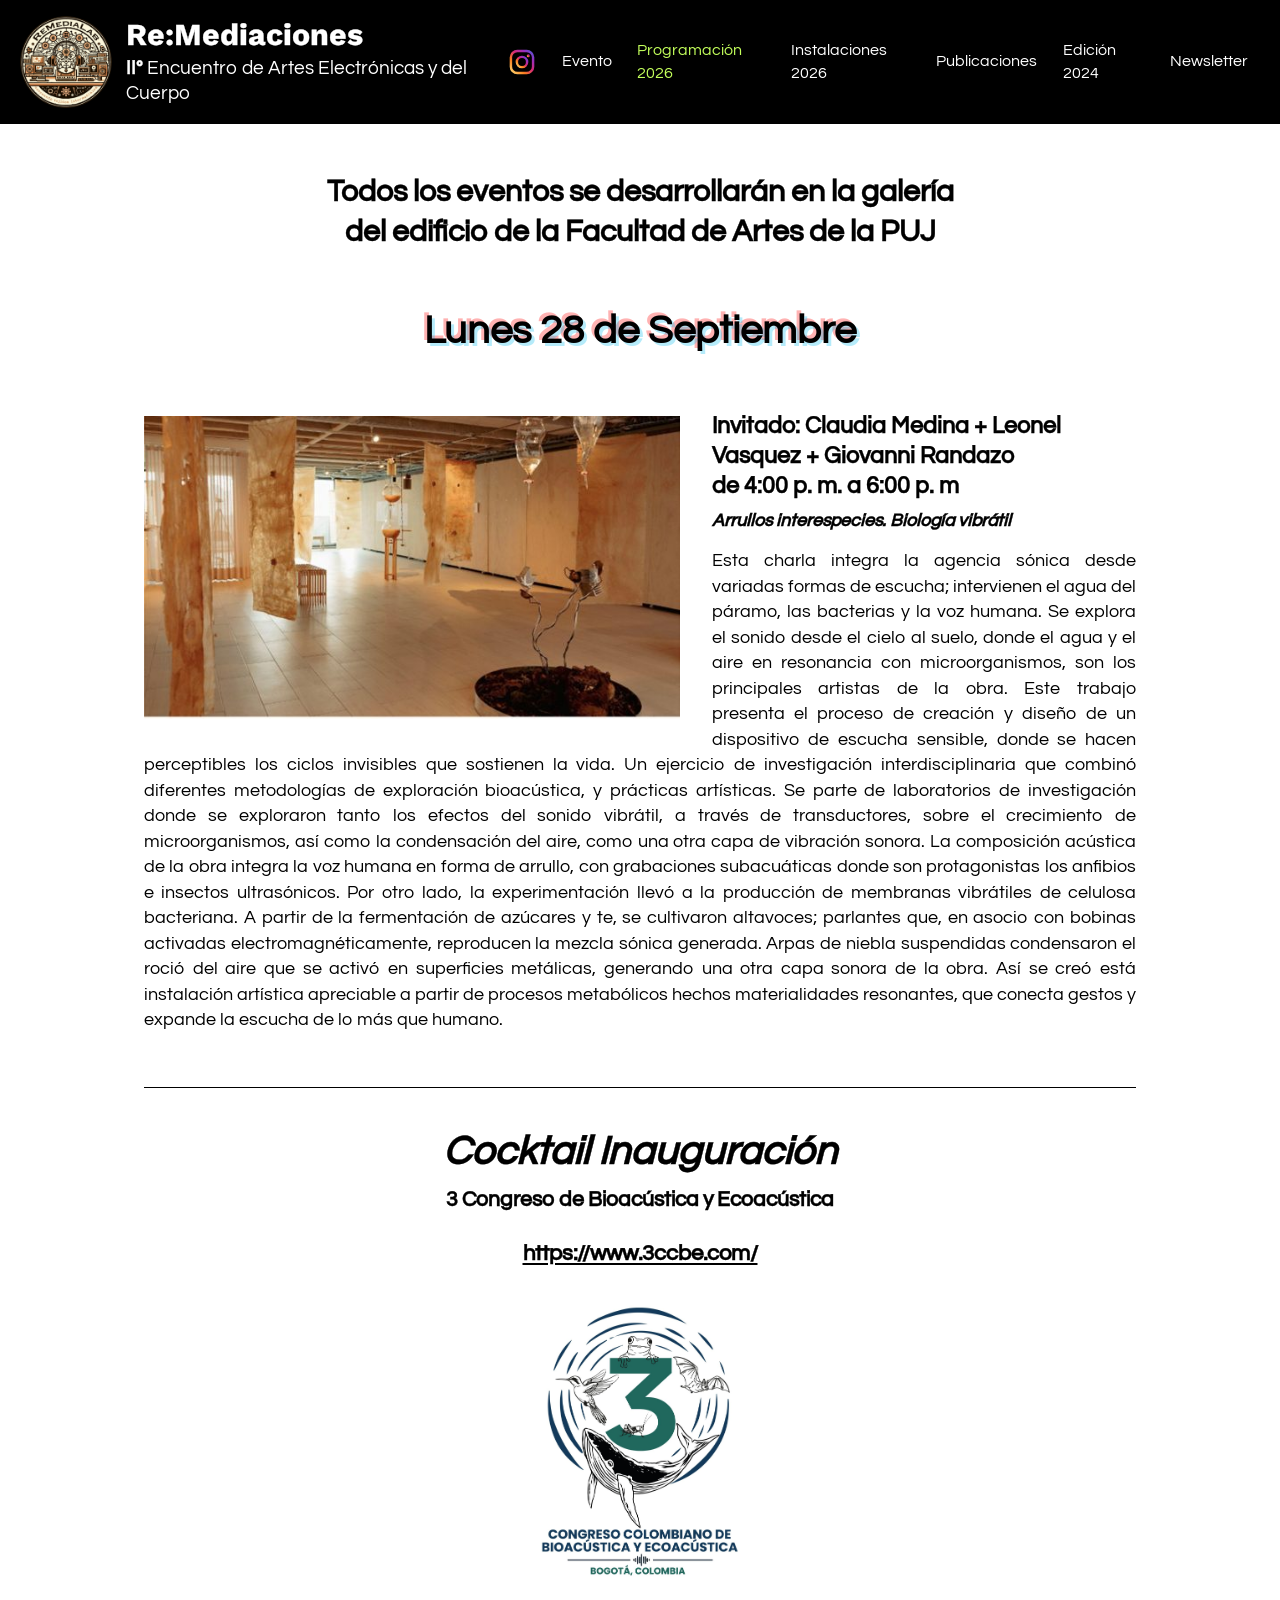
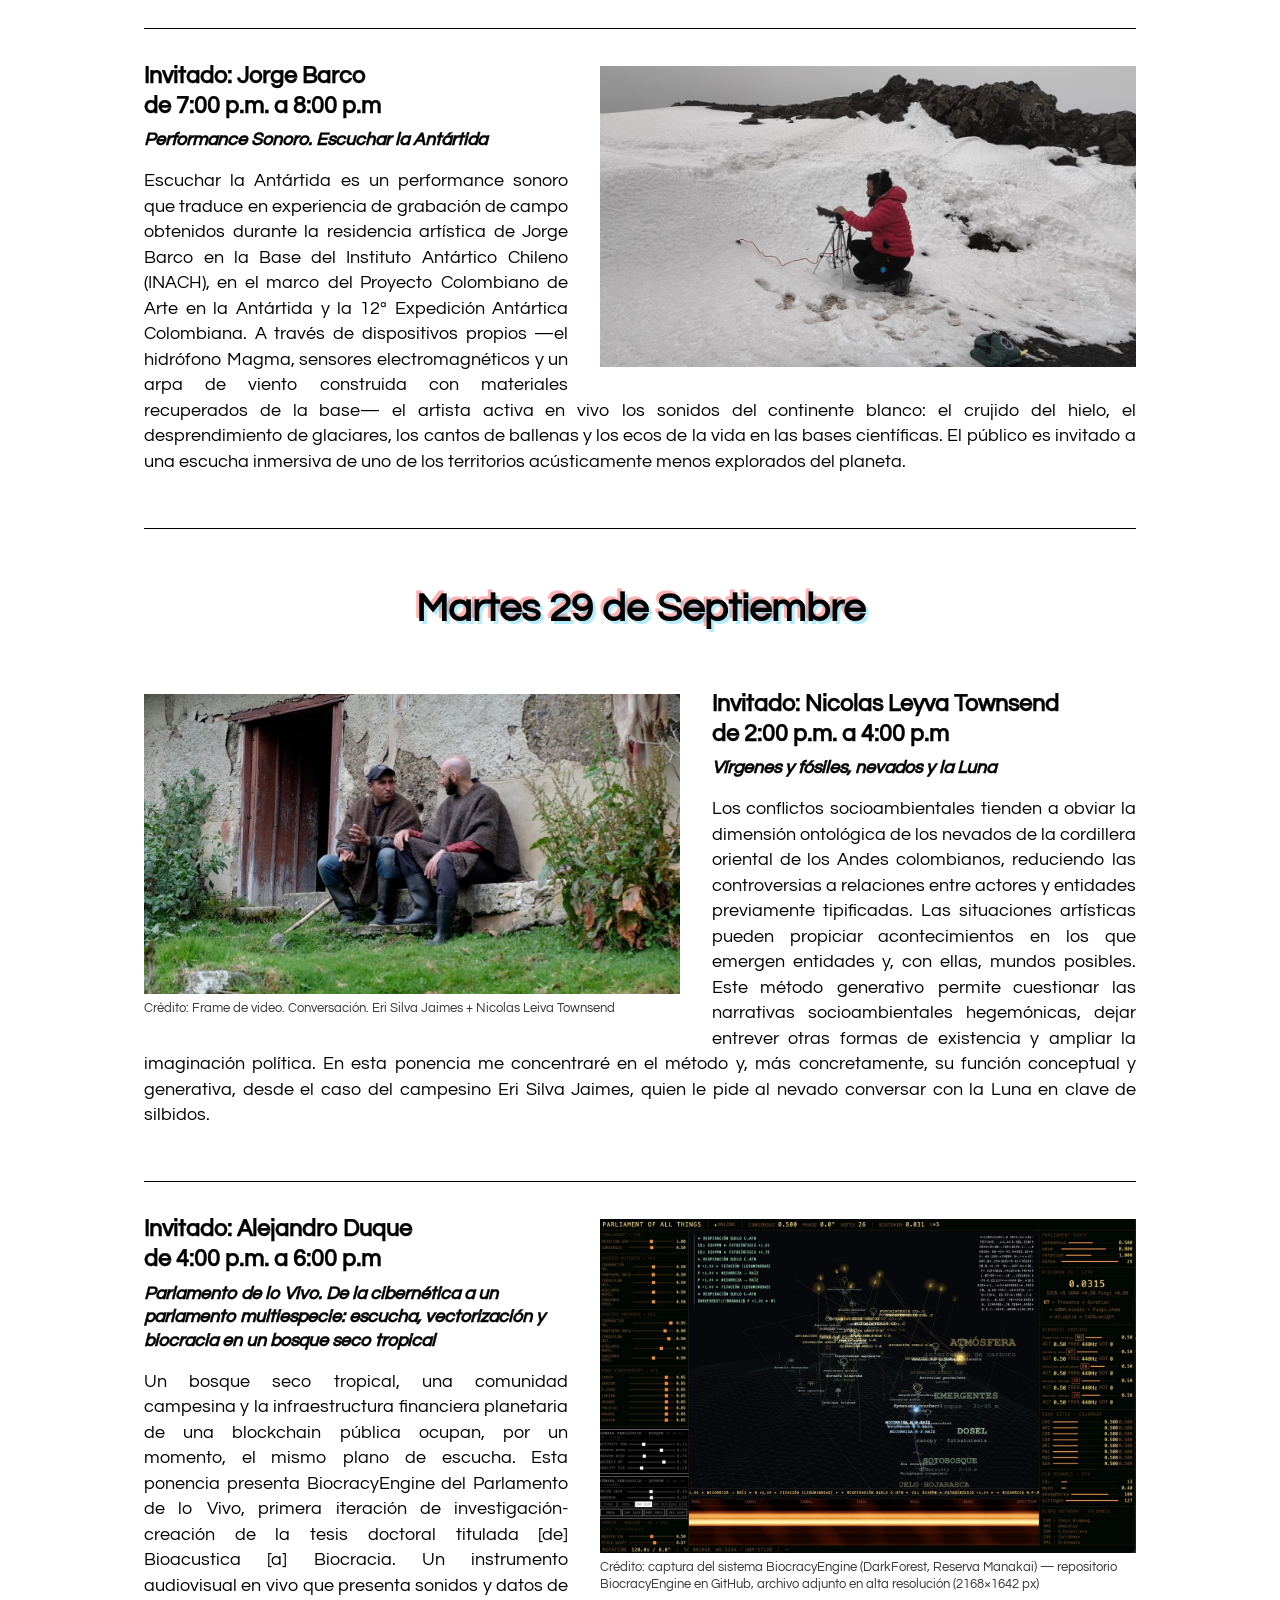
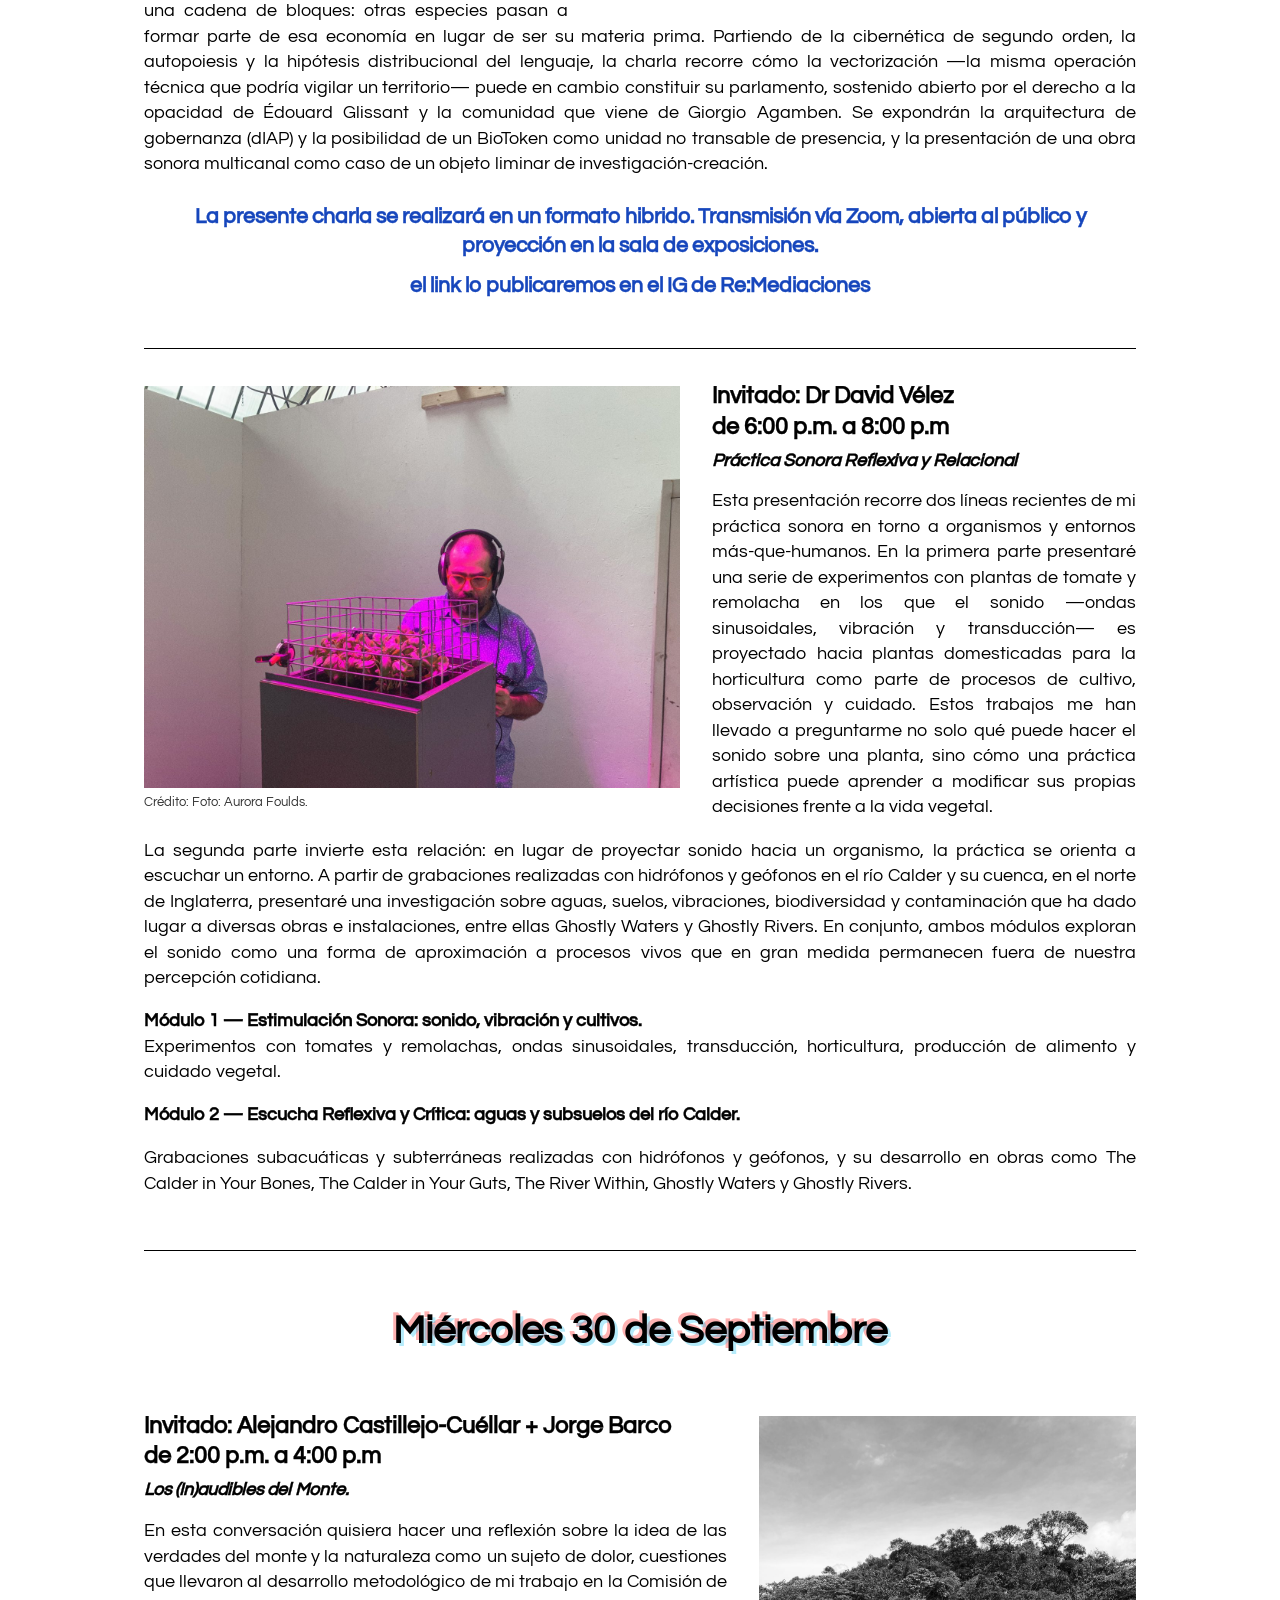
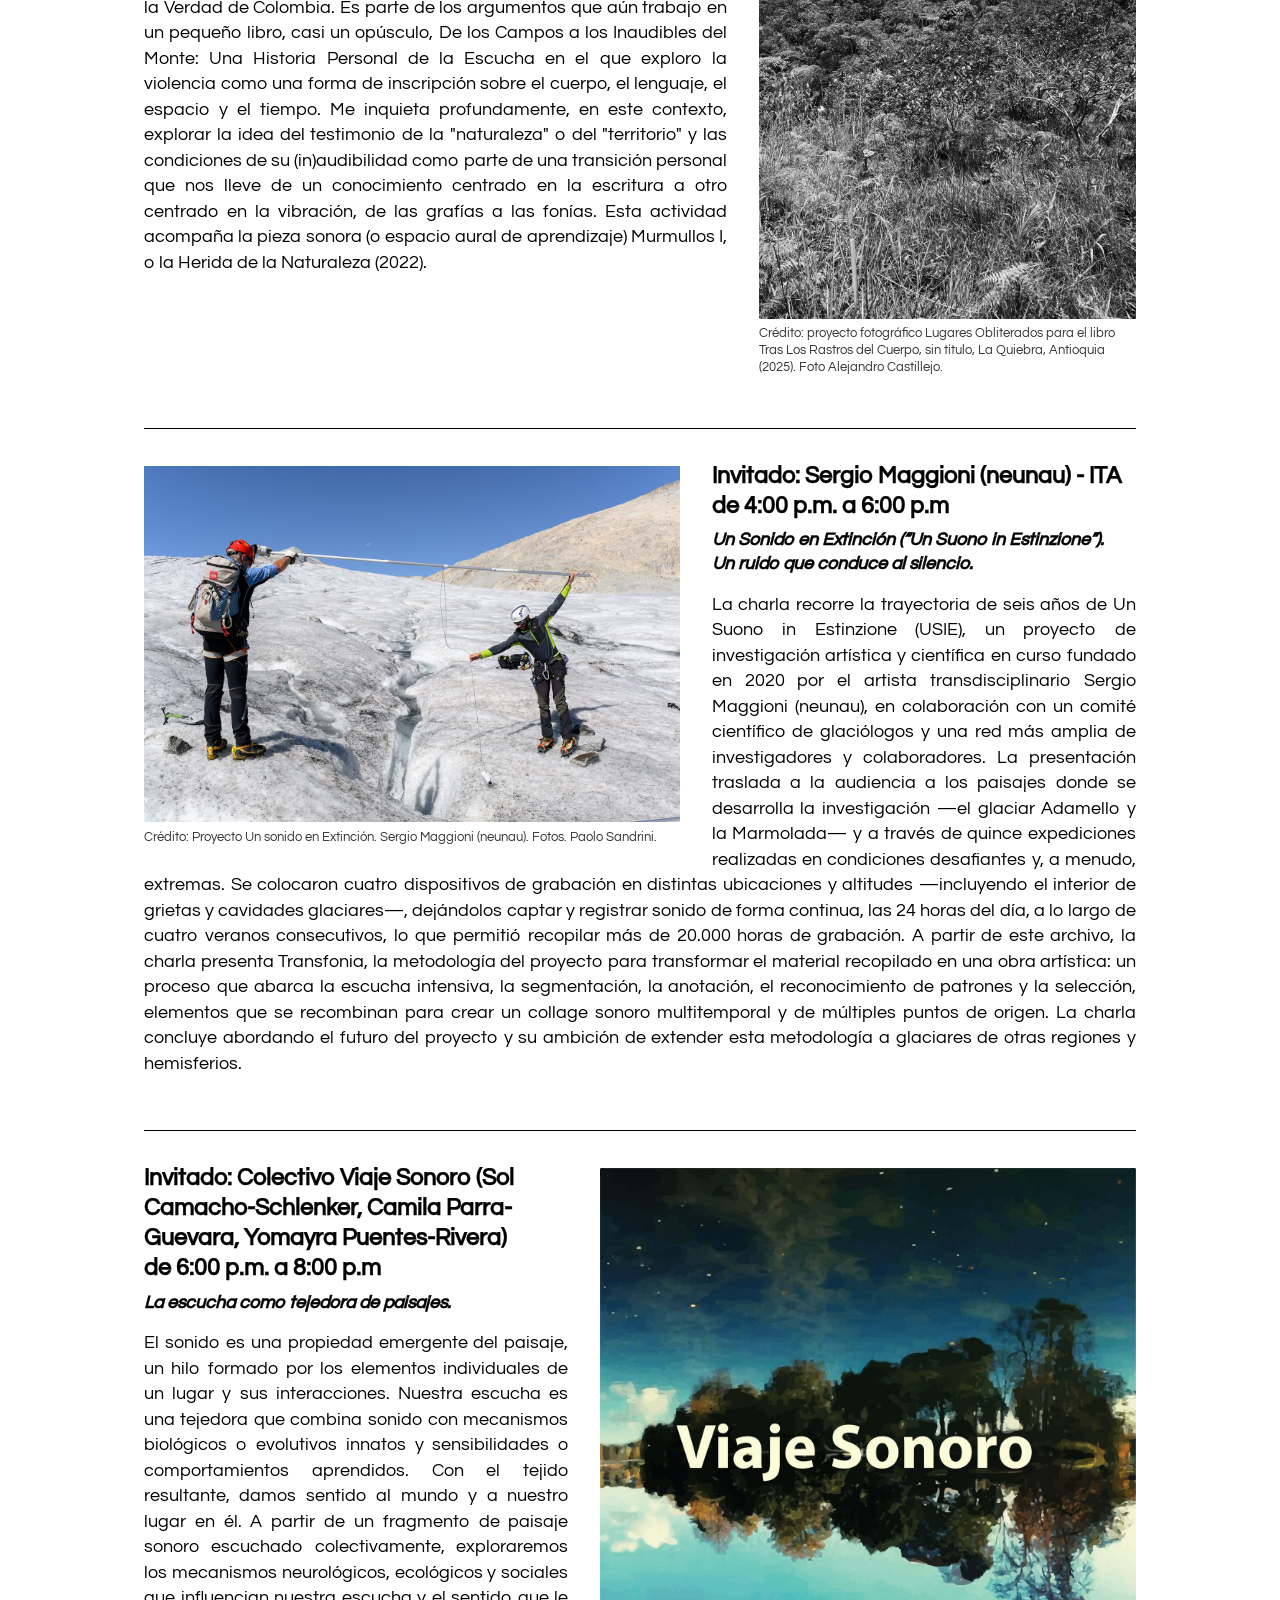
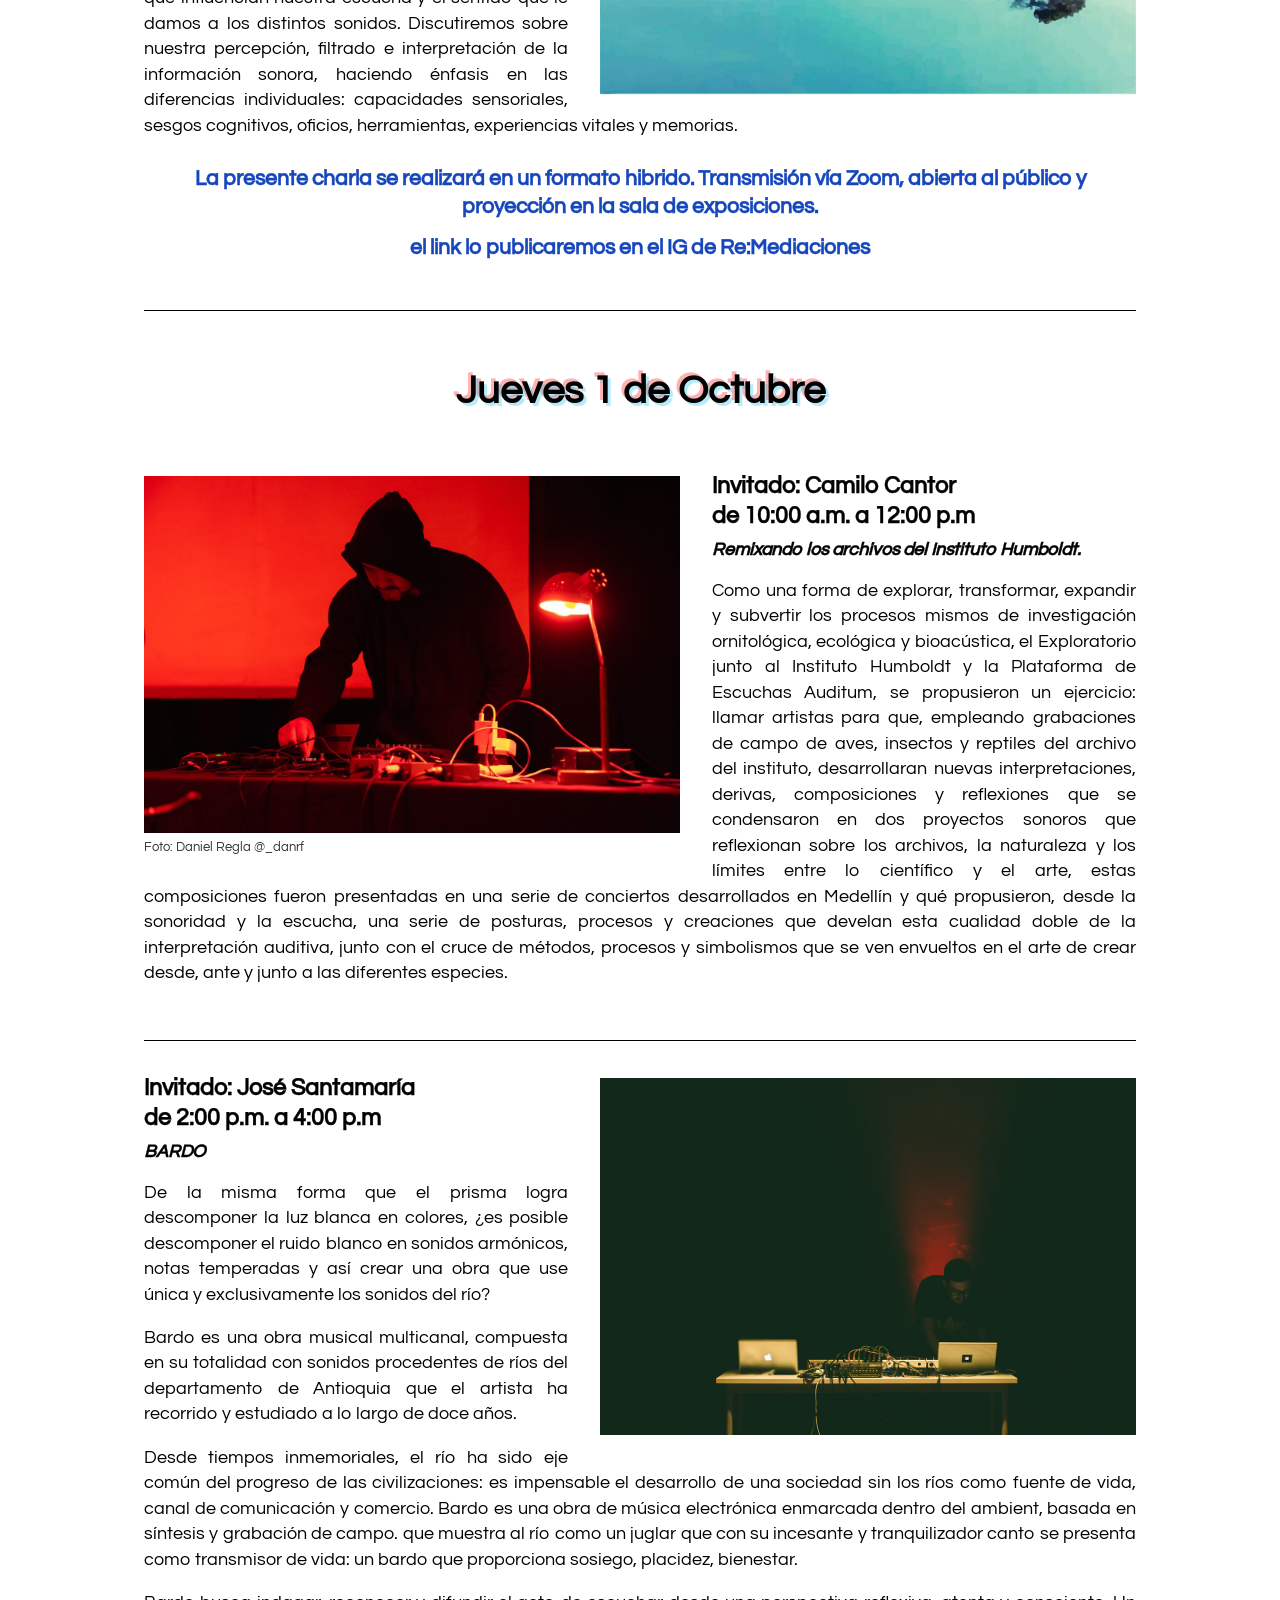
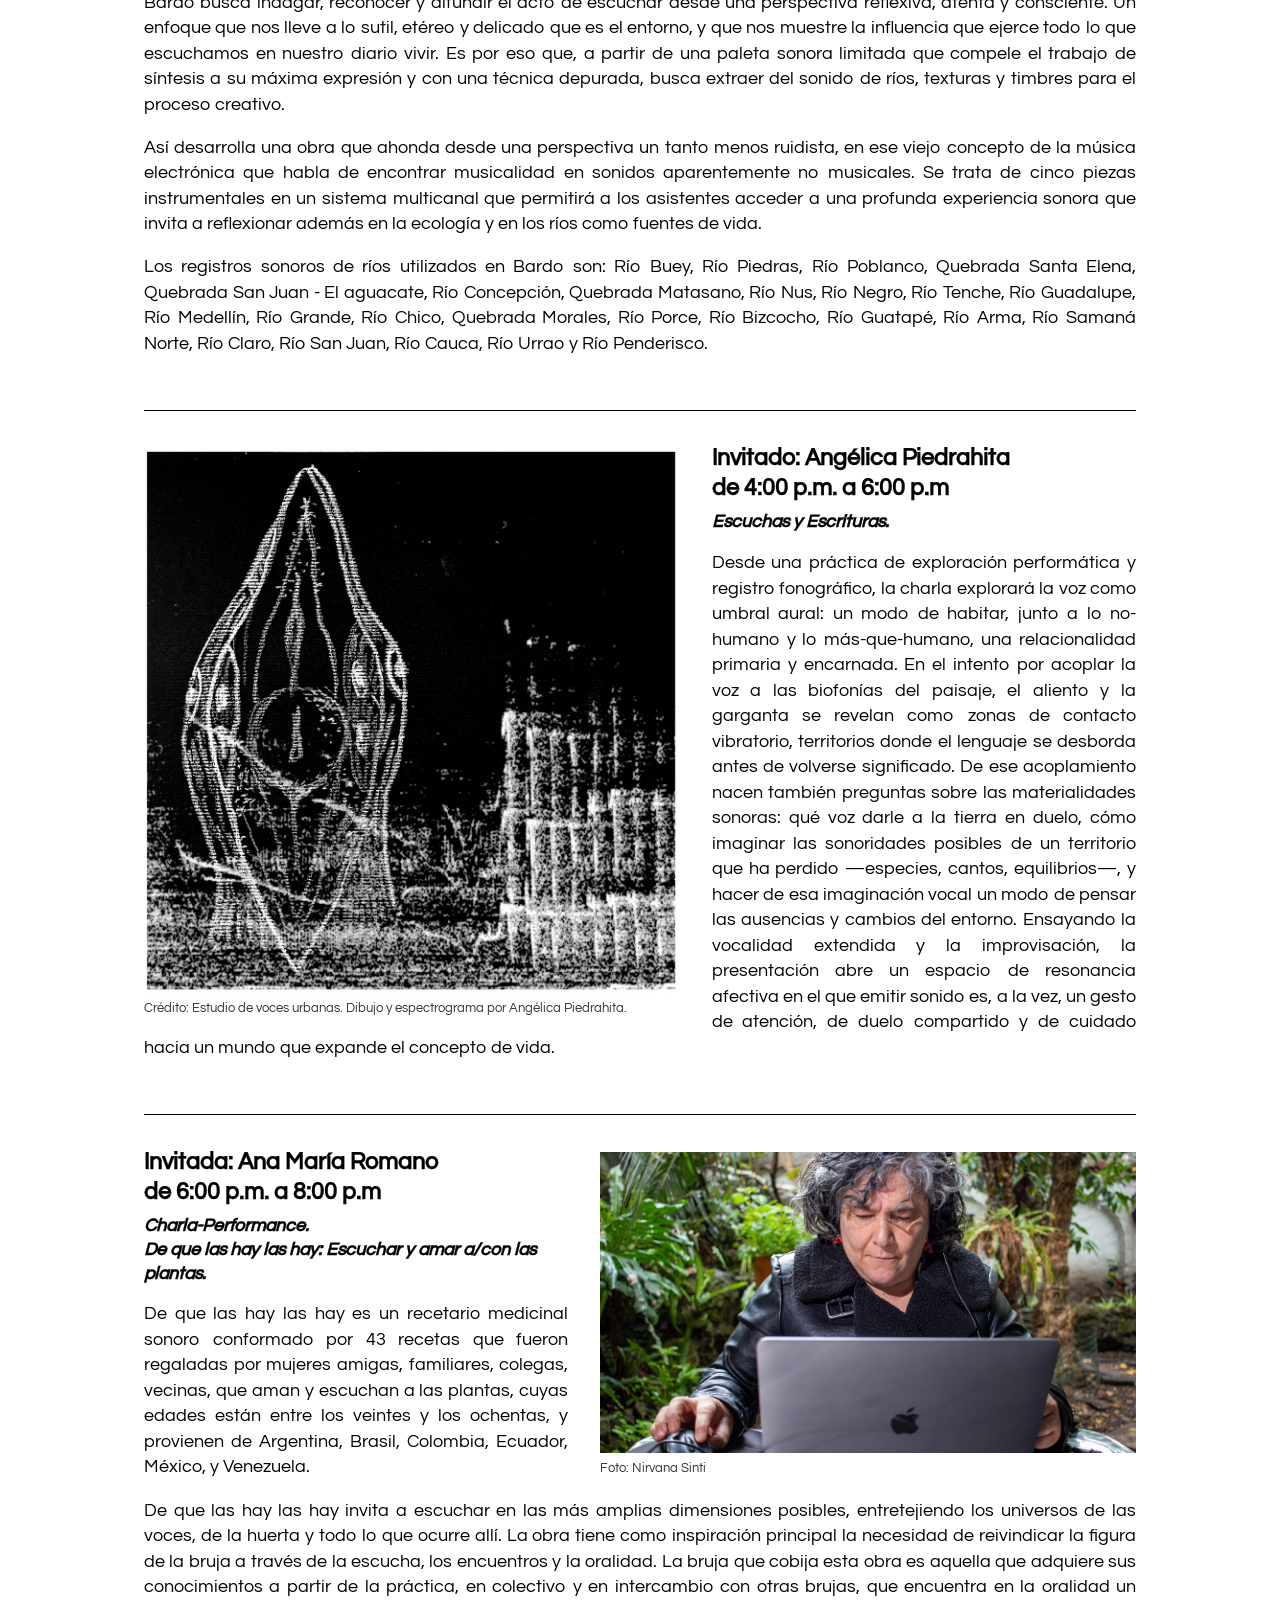
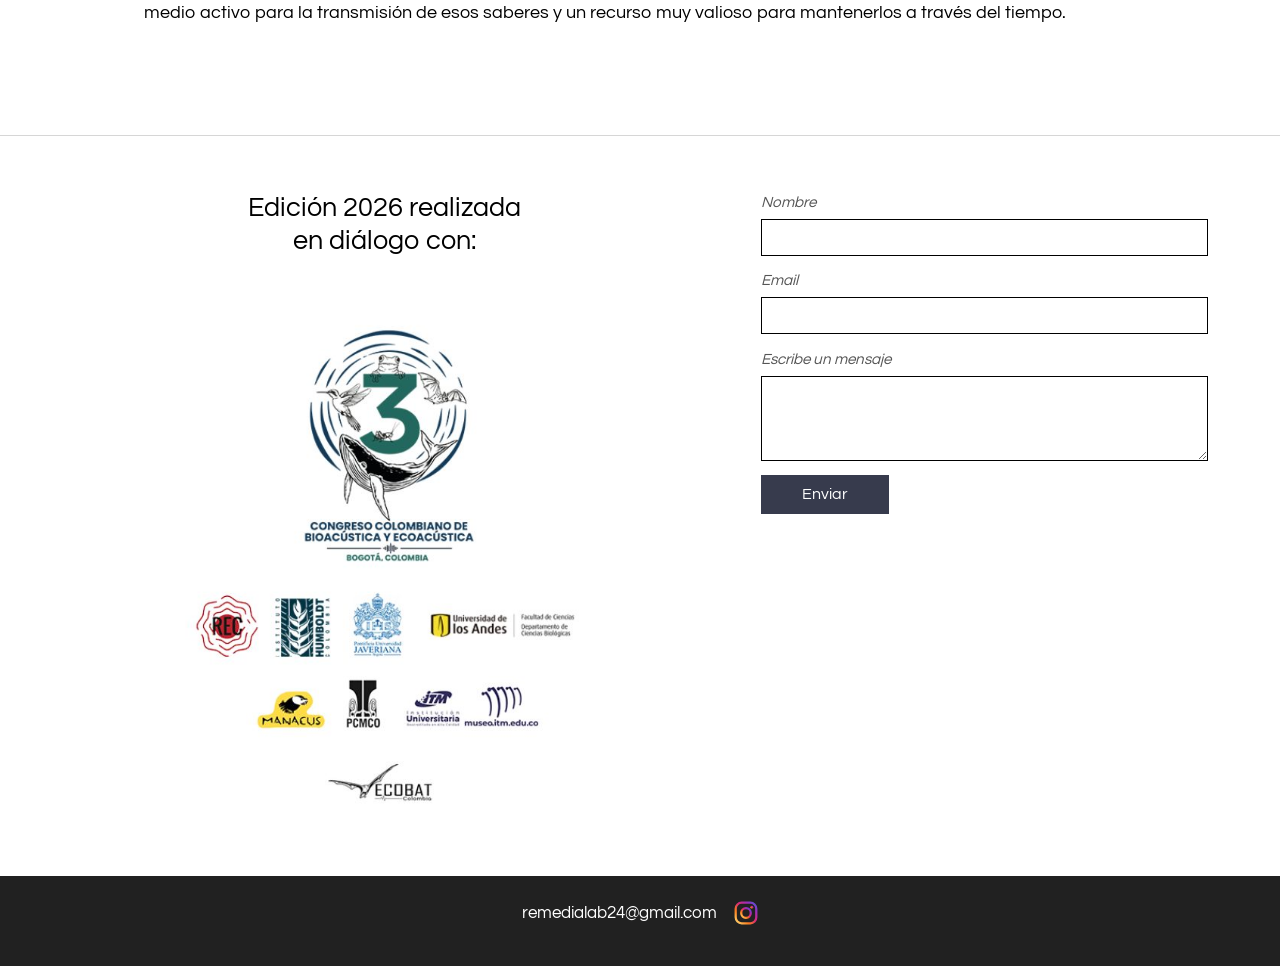
<file: programacion-2026.html>
<!doctype html>
<html lang="es">
<head>
<meta charset="utf-8">
<meta name="viewport" content="width=device-width, initial-scale=1">
<title>Programación 2026 | Re:Mediaciones</title>
<meta name="description" content="Re:Mediaciones — IIº Encuentro de Artes Electrónicas y del Cuerpo. Facultad de Artes, Pontificia Universidad Javeriana, Bogotá.">
<link rel="preconnect" href="https://fonts.googleapis.com">
<link rel="preconnect" href="https://fonts.gstatic.com" crossorigin>
<link href="https://fonts.googleapis.com/css2?family=Questrial&family=Work+Sans:wght@600;700&display=swap" rel="stylesheet">
<link rel="icon" href="favicon.ico" sizes="any">
<link rel="icon" type="image/png" sizes="32x32" href="favicon-32.png">
<link rel="icon" type="image/png" sizes="192x192" href="favicon-192.png">
<link rel="apple-touch-icon" href="apple-touch-icon.png">
<link rel="stylesheet" href="style.css">
</head>
<body>
<header class="site-header">
  <div class="bar">
    <a class="brand" href="index.html">
      <img src="img/logo-header.png" alt="ReMediaLab">
      <span><strong>Re:Mediaciones</strong><small><b>IIº</b> Encuentro de Artes Electrónicas y del Cuerpo</small></span>
    </a>
    <button class="menu-toggle" aria-expanded="false" aria-controls="nav">Menú</button>
  </div>
  <nav id="nav"><ul><li class="ig"><a href="https://www.instagram.com/re_medialab/?hl=es" target="_blank" rel="noopener" aria-label="Instagram"><svg class="ig-icon" viewBox="0 0 24 24" aria-hidden="true"><defs><linearGradient id="igG" x1="0" y1="1" x2="1" y2="0"><stop offset="0" stop-color="#feda75"/><stop offset=".3" stop-color="#fa7e1e"/><stop offset=".55" stop-color="#d62976"/><stop offset=".8" stop-color="#962fbf"/><stop offset="1" stop-color="#4f5bd5"/></linearGradient></defs><g fill="none" stroke="url(#igG)" stroke-width="2.1"><rect x="2.5" y="2.5" width="19" height="19" rx="5.5"/><circle cx="12" cy="12" r="4.4"/></g><circle cx="17.4" cy="6.6" r="1.3" fill="url(#igG)"/></svg></a></li><li><a href="index.html">Evento</a></li><li><a href="programacion-2026.html" class="active" aria-current="page">Programación 2026</a></li><li><a href="instalaciones-2026.html">Instalaciones 2026</a></li><li><a href="publicaciones.html">Publicaciones</a></li><li class="has-sub"><a href="edicion-2024.html">Edición 2024</a><ul class="sub"><li><a href="edicion-2024.html">Evento 2024</a></li><li><a href="makers-lab.html">Maker's Lab</a></li><li><a href="programacion-2024.html">Programación</a></li><li><a href="instalaciones-2024.html">Instalaciones</a></li></ul></li><li><a href="newsletter.html">Newsletter</a></li></ul></nav>
</header>
<main class="">
<article class="content wide">
<p class="prog-intro">Todos los eventos se desarrollarán en la galería del edificio de la Facultad de Artes de la PUJ</p>
<h2 class="prog-day">Lunes 28 de Septiembre</h2>
<article class="evento img-left"><figure><img src="img/p26-arrullos.jpg" alt="Arrullos interespecies. Biología vibrátil" loading="lazy"></figure><p class="ev-invitado">Invitado: Claudia Medina + Leonel Vasquez + Giovanni Randazo</p><p class="ev-hora">de 4:00 p. m. a 6:00 p. m</p><p class="ev-title">Arrullos interespecies. Biología vibrátil</p><div class="ev-body"><p>Esta charla integra la agencia sónica desde variadas formas de escucha; intervienen el agua del páramo, las bacterias y la voz humana. Se explora el sonido desde el cielo al suelo, donde el agua y el aire en resonancia con microorganismos, son los principales artistas de la obra. Este trabajo presenta el proceso de creación y diseño de un dispositivo de escucha sensible, donde se hacen perceptibles los ciclos invisibles que sostienen la vida. Un ejercicio de investigación interdisciplinaria que combinó diferentes metodologías de exploración bioacústica, y prácticas artísticas. Se parte de laboratorios de investigación donde se exploraron tanto los efectos del sonido vibrátil, a través de transductores, sobre el crecimiento de microorganismos, así como la condensación del aire, como una otra capa de vibración sonora. La composición acústica de la obra integra la voz humana en forma de arrullo, con grabaciones subacuáticas donde son protagonistas los anfibios e insectos ultrasónicos. Por otro lado, la experimentación llevó a la producción de membranas vibrátiles de celulosa bacteriana. A partir de la fermentación de azúcares y te, se cultivaron altavoces; parlantes que, en asocio con bobinas activadas electromagnéticamente, reproducen la mezcla sónica generada. Arpas de niebla suspendidas condensaron el roció del aire que se activó en superficies metálicas, generando una otra capa sonora de la obra. Así se creó está instalación artística apreciable a partir de procesos metabólicos hechos materialidades resonantes, que conecta gestos y expande la escucha de lo más que humano.</p></div></article>
<section class="cocktail"><h3>Cocktail Inauguración</h3><p class="cocktail-sub">3 Congreso de Bioacústica y Ecoacústica</p><p class="cocktail-link"><a href="https://www.3ccbe.com/" rel="noopener">https://www.3ccbe.com/</a></p><img src="img/p26-congreso.jpg" alt="3 Congreso Colombiano de Bioacústica y Ecoacústica" loading="lazy"></section>
<article class="evento img-right"><figure><img src="img/p26-antartida.jpg" alt="Performance Sonoro. Escuchar la Antártida" loading="lazy"></figure><p class="ev-invitado">Invitado: Jorge Barco</p><p class="ev-hora">de 7:00 p.m. a 8:00 p.m</p><p class="ev-title">Performance Sonoro. Escuchar la Antártida</p><div class="ev-body"><p>Escuchar la Antártida es un performance sonoro que traduce en experiencia de grabación de campo obtenidos durante la residencia artística de Jorge Barco en la Base del Instituto Antártico Chileno (INACH), en el marco del Proyecto Colombiano de Arte en la Antártida y la 12ª Expedición Antártica Colombiana. A través de dispositivos propios —el hidrófono Magma, sensores electromagnéticos y un arpa de viento construida con materiales recuperados de la base— el artista activa en vivo los sonidos del continente blanco: el crujido del hielo, el desprendimiento de glaciares, los cantos de ballenas y los ecos de la vida en las bases científicas. El público es invitado a una escucha inmersiva de uno de los territorios acústicamente menos explorados del planeta.</p></div></article>
<h2 class="prog-day">Martes 29 de Septiembre</h2>
<article class="evento img-left"><figure><img src="img/p26-virgenes-fosiles.jpg" alt="Vírgenes y fósiles, nevados y la Luna" loading="lazy"><figcaption>Crédito: Frame de video. Conversación. Eri Silva Jaimes + Nicolas Leiva Townsend</figcaption></figure><p class="ev-invitado">Invitado: Nicolas Leyva Townsend</p><p class="ev-hora">de 2:00 p.m. a 4:00 p.m</p><p class="ev-title">Vírgenes y fósiles, nevados y la Luna</p><div class="ev-body"><p>Los conflictos socioambientales tienden a obviar la dimensión ontológica de los nevados de la cordillera oriental de los Andes colombianos, reduciendo las controversias a relaciones entre actores y entidades previamente tipificadas. Las situaciones artísticas pueden propiciar acontecimientos en los que emergen entidades y, con ellas, mundos posibles. Este método generativo permite cuestionar las narrativas socioambientales hegemónicas, dejar entrever otras formas de existencia y ampliar la imaginación política. En esta ponencia me concentraré en el método y, más concretamente, su función conceptual y generativa, desde el caso del campesino Eri Silva Jaimes, quien le pide al nevado conversar con la Luna en clave de silbidos.</p></div></article>
<article class="evento img-right"><figure><img src="img/p26-parlamento.jpg" alt="Parlamento de lo Vivo. De la cibernética a un parlamento multiespecie: escucha, vectorización y biocracia en un bosque seco tropical" loading="lazy"><figcaption>Crédito: captura del sistema BiocracyEngine (DarkForest, Reserva Manakai) — repositorio BiocracyEngine en GitHub, archivo adjunto en alta resolución (2168×1642 px)</figcaption></figure><p class="ev-invitado">Invitado: Alejandro Duque</p><p class="ev-hora">de 4:00 p.m. a 6:00 p.m</p><p class="ev-title">Parlamento de lo Vivo. De la cibernética a un parlamento multiespecie: escucha, vectorización y biocracia en un bosque seco tropical</p><div class="ev-body"><p>Un bosque seco tropical, una comunidad campesina y la infraestructura financiera planetaria de una blockchain pública ocupan, por un momento, el mismo plano de escucha. Esta ponencia presenta BiocracyEngine del Parlamento de lo Vivo, primera iteración de investigación-creación de la tesis doctoral titulada [de] Bioacustica [a] Biocracia. Un instrumento audiovisual en vivo que presenta sonidos y datos de una cadena de bloques: otras especies pasan a formar parte de esa economía en lugar de ser su materia prima. Partiendo de la cibernética de segundo orden, la autopoiesis y la hipótesis distribucional del lenguaje, la charla recorre cómo la vectorización —la misma operación técnica que podría vigilar un territorio— puede en cambio constituir su parlamento, sostenido abierto por el derecho a la opacidad de Édouard Glissant y la comunidad que viene de Giorgio Agamben. Se expondrán la arquitectura de gobernanza (dIAP) y la posibilidad de un BioToken como unidad no transable de presencia, y la presentación de una obra sonora multicanal como caso de un objeto liminar de investigación-creación.</p></div><div class="hibrido"><p>La presente charla se realizará en un formato hibrido. Transmisión vía Zoom, abierta al público y proyección en la sala de exposiciones.</p><p>el link lo publicaremos en el IG de Re:Mediaciones</p></div></article>
<article class="evento img-left"><figure><img src="img/p26-velez.jpg" alt="Práctica Sonora Reflexiva y Relacional" loading="lazy"><figcaption>Crédito: Foto: Aurora Foulds.</figcaption></figure><p class="ev-invitado">Invitado: Dr David Vélez</p><p class="ev-hora">de 6:00 p.m. a 8:00 p.m</p><p class="ev-title">Práctica Sonora Reflexiva y Relacional</p><div class="ev-body"><p>Esta presentación recorre dos líneas recientes de mi práctica sonora en torno a organismos y entornos más-que-humanos.  En la primera parte presentaré una serie de experimentos con plantas de tomate y remolacha en los que el sonido —ondas sinusoidales, vibración y transducción— es proyectado hacia plantas domesticadas para la horticultura como parte de procesos de cultivo, observación y cuidado. Estos trabajos me han llevado a preguntarme no solo qué puede hacer el sonido sobre una planta, sino cómo una práctica artística puede aprender a modificar sus propias decisiones frente a la vida vegetal.</p><p>La segunda parte invierte esta relación: en lugar de proyectar sonido hacia un organismo, la práctica se orienta a escuchar un entorno. A partir de grabaciones realizadas con hidrófonos y geófonos en el río Calder y su cuenca, en el norte de Inglaterra, presentaré una investigación sobre aguas, suelos, vibraciones, biodiversidad y contaminación que ha dado lugar a diversas obras e instalaciones, entre ellas Ghostly Waters y Ghostly Rivers. En conjunto, ambos módulos exploran el sonido como una forma de aproximación a procesos vivos que en gran medida permanecen fuera de nuestra percepción cotidiana.</p><p><strong>Módulo 1 — Estimulación Sonora: sonido, vibración y cultivos.</strong><br>Experimentos con tomates y remolachas, ondas sinusoidales, transducción, horticultura, producción de alimento y cuidado vegetal.</p><p><strong>Módulo 2 — Escucha Reflexiva y Crítica: aguas y subsuelos del río Calder.</strong></p><p>Grabaciones subacuáticas y subterráneas realizadas con hidrófonos y geófonos, y su desarrollo en obras como The Calder in Your Bones, The Calder in Your Guts, The River Within, Ghostly Waters y Ghostly Rivers.</p></div></article>
<h2 class="prog-day">Miércoles 30 de Septiembre</h2>
<article class="evento img-right narrow"><figure><img src="img/p26-inaudibles.jpg" alt="Los (In)audibles del Monte." loading="lazy"><figcaption>Crédito: proyecto fotográfico Lugares Obliterados para el libro Tras Los Rastros del Cuerpo, sin título, La Quiebra, Antioquia (2025). Foto Alejandro Castillejo.</figcaption></figure><p class="ev-invitado">Invitado: Alejandro Castillejo-Cuéllar + Jorge Barco</p><p class="ev-hora">de 2:00 p.m. a 4:00 p.m</p><p class="ev-title">Los (In)audibles del Monte.</p><div class="ev-body"><p>En esta conversación quisiera hacer una reflexión sobre la idea de las verdades del monte y la naturaleza como un sujeto de dolor, cuestiones que llevaron al desarrollo metodológico de mi trabajo en la Comisión de la Verdad de Colombia. Es parte de los argumentos que aún trabajo en un pequeño libro, casi un opúsculo, De los Campos a los Inaudibles del Monte: Una Historia Personal de la Escucha en el que exploro la violencia como una forma de inscripción sobre el cuerpo, el lenguaje, el espacio y el tiempo. Me inquieta profundamente, en este contexto, explorar la idea del testimonio de la "naturaleza" o del "territorio" y las condiciones de su (in)audibilidad como parte de una transición personal que nos lleve de un conocimiento centrado en la escritura a otro centrado en la vibración, de las grafías a las fonías. Esta actividad acompaña la pieza sonora (o espacio aural de aprendizaje) Murmullos I, o la Herida de la Naturaleza (2022).</p></div></article>
<article class="evento img-left"><figure><img src="img/p26-maggioni.jpg" alt="Un Sonido en Extinción (“Un Suono in Estinzione”)." loading="lazy"><figcaption>Crédito: Proyecto Un sonido en Extinción. Sergio Maggioni (neunau). Fotos. Paolo Sandrini.</figcaption></figure><p class="ev-invitado">Invitado: Sergio Maggioni (neunau) - ITA</p><p class="ev-hora">de 4:00 p.m. a 6:00 p.m</p><p class="ev-title">Un Sonido en Extinción (“Un Suono in Estinzione”).</p><p class="ev-title">Un ruido que conduce al silencio.</p><div class="ev-body"><p>La charla recorre la trayectoria de seis años de Un Suono in Estinzione (USIE), un proyecto de investigación artística y científica en curso fundado en 2020 por el artista transdisciplinario Sergio Maggioni (neunau), en colaboración con un comité científico de glaciólogos y una red más amplia de investigadores y colaboradores. La presentación traslada a la audiencia a los paisajes donde se desarrolla la investigación —el glaciar Adamello y la Marmolada— y a través de quince expediciones realizadas en condiciones desafiantes y, a menudo, extremas. Se colocaron cuatro dispositivos de grabación en distintas ubicaciones y altitudes —incluyendo el interior de grietas y cavidades glaciares—, dejándolos captar y registrar sonido de forma continua, las 24 horas del día, a lo largo de cuatro veranos consecutivos, lo que permitió recopilar más de 20.000 horas de grabación. A partir de este archivo, la charla presenta Transfonia, la metodología del proyecto para transformar el material recopilado en una obra artística: un proceso que abarca la escucha intensiva, la segmentación, la anotación, el reconocimiento de patrones y la selección, elementos que se recombinan para crear un collage sonoro multitemporal y de múltiples puntos de origen. La charla concluye abordando el futuro del proyecto y su ambición de extender esta metodología a glaciares de otras regiones y hemisferios.</p></div></article>
<article class="evento img-right"><figure><img src="img/p26-viaje-sonoro.jpg" alt="La escucha como tejedora de paisajes." loading="lazy"></figure><p class="ev-invitado">Invitado: Colectivo Viaje Sonoro (Sol Camacho-Schlenker, Camila Parra-Guevara, Yomayra Puentes-Rivera)</p><p class="ev-hora">de 6:00 p.m. a 8:00 p.m</p><p class="ev-title">La escucha como tejedora de paisajes.</p><div class="ev-body"><p>El sonido es una propiedad emergente del paisaje, un hilo formado por los elementos individuales de un lugar y sus interacciones. Nuestra escucha es una tejedora que combina sonido con mecanismos biológicos o evolutivos innatos y sensibilidades o comportamientos aprendidos. Con el tejido resultante, damos sentido al mundo y a nuestro lugar en él. A partir de un fragmento de paisaje sonoro escuchado colectivamente, exploraremos los mecanismos neurológicos, ecológicos y sociales que influencian nuestra escucha y el sentido que le damos a los distintos sonidos. Discutiremos sobre nuestra percepción, filtrado e interpretación de la información sonora, haciendo énfasis en las diferencias individuales: capacidades sensoriales, sesgos cognitivos, oficios, herramientas, experiencias vitales y memorias.</p></div><div class="hibrido"><p>La presente charla se realizará en un formato hibrido. Transmisión vía Zoom, abierta al público y proyección en la sala de exposiciones.</p><p>el link lo publicaremos en el IG de Re:Mediaciones</p></div></article>
<h2 class="prog-day">Jueves 1 de Octubre</h2>
<article class="evento img-left"><figure><img src="img/p26-cantor.jpg" alt="Remixando los archivos del Instituto Humboldt." loading="lazy"><figcaption>Foto: Daniel Regla @_danrf</figcaption></figure><p class="ev-invitado">Invitado: Camilo Cantor</p><p class="ev-hora">de 10:00 a.m. a 12:00 p.m</p><p class="ev-title">Remixando los archivos del Instituto Humboldt.</p><div class="ev-body"><p>Como una forma de explorar, transformar, expandir y subvertir los procesos mismos de investigación ornitológica, ecológica y bioacústica, el Exploratorio junto al Instituto Humboldt y la Plataforma de Escuchas Auditum, se propusieron un ejercicio: llamar artistas para que, empleando grabaciones de campo de aves, insectos y reptiles del archivo del instituto, desarrollaran nuevas interpretaciones, derivas, composiciones y reflexiones que se condensaron en dos proyectos sonoros que reflexionan sobre los archivos, la naturaleza y los límites entre lo científico y el arte, estas composiciones fueron presentadas en una serie de conciertos desarrollados en Medellín y qué propusieron, desde la sonoridad y la escucha, una serie de posturas, procesos y creaciones que develan esta cualidad doble de la interpretación auditiva, junto con el cruce de métodos, procesos y simbolismos que se ven envueltos en el arte de crear desde, ante y junto a las diferentes especies.</p></div></article>
<article class="evento img-right"><figure><img src="img/p26-bardo.jpg" alt="BARDO" loading="lazy"></figure><p class="ev-invitado">Invitado: José Santamaría</p><p class="ev-hora">de 2:00 p.m. a 4:00 p.m</p><p class="ev-title">BARDO</p><div class="ev-body"><p>De la misma forma que el prisma logra descomponer la luz blanca en colores, ¿es posible descomponer el ruido blanco en sonidos armónicos, notas temperadas y así crear una obra que use única y exclusivamente los sonidos del río?</p><p>Bardo es una obra musical multicanal, compuesta en su totalidad con sonidos procedentes de ríos del departamento de Antioquia que el artista ha recorrido y estudiado a lo largo de doce años.</p><p>Desde tiempos inmemoriales, el río ha sido eje común del progreso de las civilizaciones: es impensable el desarrollo de una sociedad sin los ríos como fuente de vida, canal de comunicación y comercio. Bardo es una obra de música electrónica enmarcada dentro del ambient, basada en síntesis y grabación de campo. que muestra al río como un juglar que con su incesante y tranquilizador canto se presenta como transmisor de vida: un bardo que proporciona sosiego, placidez, bienestar.</p><p>Bardo busca indagar, reconocer y difundir el acto de escuchar desde una perspectiva reflexiva, atenta y consciente. Un enfoque que nos lleve a lo sutil, etéreo y delicado que es el entorno, y que nos muestre la influencia que ejerce todo lo que escuchamos en nuestro diario vivir. Es por eso que, a partir de una paleta sonora limitada que compele el trabajo de síntesis a su máxima expresión y con una técnica depurada, busca extraer del sonido de ríos, texturas y timbres para el proceso creativo.</p><p>Así desarrolla una obra que ahonda desde una perspectiva un tanto menos ruidista, en ese viejo concepto de la música electrónica que habla de encontrar musicalidad en sonidos aparentemente no musicales. Se trata de cinco piezas instrumentales en un sistema multicanal que permitirá a los asistentes acceder a una profunda experiencia sonora que invita a reflexionar además en la ecología y en los ríos como fuentes de vida.</p><p>Los registros sonoros de ríos utilizados en Bardo son: Río Buey, Río Piedras, Río Poblanco, Quebrada Santa Elena, Quebrada San Juan - El aguacate, Río Concepción, Quebrada Matasano, Río Nus, Río Negro, Río Tenche, Río Guadalupe, Río Medellín, Río Grande, Río Chico, Quebrada Morales, Río Porce, Río Bizcocho, Río Guatapé, Río Arma, Río Samaná Norte, Río Claro, Río San Juan, Río Cauca, Río Urrao y Río Penderisco.</p></div></article>
<article class="evento img-left"><figure><img src="img/p26-piedrahita.jpg" alt="Escuchas y Escrituras." loading="lazy"><figcaption>Crédito: Estudio de voces urbanas. Dibujo y espectrograma por Angélica Piedrahita.</figcaption></figure><p class="ev-invitado">Invitado: Angélica Piedrahita</p><p class="ev-hora">de 4:00 p.m. a 6:00 p.m</p><p class="ev-title">Escuchas y Escrituras.</p><div class="ev-body"><p>Desde una práctica de exploración performática y registro fonográfico, la charla explorará la voz como umbral aural: un modo de habitar, junto a lo no-humano y lo más-que-humano, una relacionalidad primaria y encarnada. En el intento por acoplar la voz a las biofonías del paisaje, el aliento y la garganta se revelan como zonas de contacto vibratorio, territorios donde el lenguaje se desborda antes de volverse significado. De ese acoplamiento nacen también preguntas sobre las materialidades sonoras: qué voz darle a la tierra en duelo, cómo imaginar las sonoridades posibles de un territorio que ha perdido —especies, cantos, equilibrios—, y hacer de esa imaginación vocal un modo de pensar las ausencias y cambios del entorno. Ensayando la vocalidad extendida y la improvisación, la presentación abre un espacio de resonancia afectiva en el que emitir sonido es, a la vez, un gesto de atención, de duelo compartido y de cuidado hacia un mundo que expande el concepto de vida.</p></div></article>
<article class="evento img-right"><figure><img src="img/p26-romano.jpg" alt="Charla-Performance." loading="lazy"><figcaption>Foto: Nirvana Sinti</figcaption></figure><p class="ev-invitado">Invitada: Ana María Romano</p><p class="ev-hora">de 6:00 p.m. a 8:00 p.m</p><p class="ev-title">Charla-Performance.</p><p class="ev-title">De que las hay las hay: Escuchar y amar a/con las plantas.</p><div class="ev-body"><p>De que las hay las hay  es un recetario medicinal sonoro conformado por 43 recetas que fueron regaladas por mujeres amigas, familiares, colegas, vecinas, que aman y escuchan a las plantas, cuyas edades están entre los veintes y los ochentas, y provienen de Argentina, Brasil, Colombia, Ecuador, México, y Venezuela.</p><p>De que las hay las hay invita a escuchar en las más amplias dimensiones posibles, entretejiendo los universos de las voces, de la huerta y todo lo que ocurre allí. La obra tiene como inspiración principal la necesidad de reivindicar la figura de la bruja a través de la escucha, los encuentros y la oralidad. La bruja que cobija esta obra es aquella que adquiere sus conocimientos a partir de la práctica, en colectivo y en intercambio con otras brujas, que encuentra en la oralidad un medio activo para la transmisión de esos saberes y un recurso muy valioso para mantenerlos a través del tiempo.</p></div></article>
</article>
</main>
<footer class="site-footer">
  <div class="foot-main">
    <section class="allies">
      <h2>Edición 2026 realizada<br>en diálogo con:</h2>
      <img src="img/aliados.jpg" alt="Logos de las instituciones aliadas" loading="lazy">
    </section>
    
<section class="contact" id="contacto">
  
  <form action="https://formsubmit.co/remedialab24@gmail.com" method="POST">
    <input type="hidden" name="_subject" value="Mensaje desde el sitio Re:Mediaciones">
    <input type="text" name="_honey" class="hp" tabindex="-1" autocomplete="off">
    <label>Nombre<input type="text" name="nombre" required></label>
    <label>Email<input type="email" name="email" required></label>
    <label>Escribe un mensaje<textarea name="mensaje" rows="4" required></textarea></label>
    <button type="submit">Enviar</button>
  </form>
</section>
  </div>
  <div class="foot-bar">
    <a href="mailto:remedialab24@gmail.com">remedialab24@gmail.com</a>
    <a href="https://www.instagram.com/re_medialab/?hl=es" target="_blank" rel="noopener" aria-label="Instagram"><svg class="ig-icon" viewBox="0 0 24 24" aria-hidden="true"><defs><linearGradient id="igG" x1="0" y1="1" x2="1" y2="0"><stop offset="0" stop-color="#feda75"/><stop offset=".3" stop-color="#fa7e1e"/><stop offset=".55" stop-color="#d62976"/><stop offset=".8" stop-color="#962fbf"/><stop offset="1" stop-color="#4f5bd5"/></linearGradient></defs><g fill="none" stroke="url(#igG)" stroke-width="2.1"><rect x="2.5" y="2.5" width="19" height="19" rx="5.5"/><circle cx="12" cy="12" r="4.4"/></g><circle cx="17.4" cy="6.6" r="1.3" fill="url(#igG)"/></svg></a>
  </div>
</footer>
<script>
document.querySelector('.menu-toggle').addEventListener('click', function () {
  var open = document.body.classList.toggle('nav-open');
  this.setAttribute('aria-expanded', open);
  this.textContent = open ? 'Cerrar' : 'Menú';
});
</script>
</body>
</html>
</file>
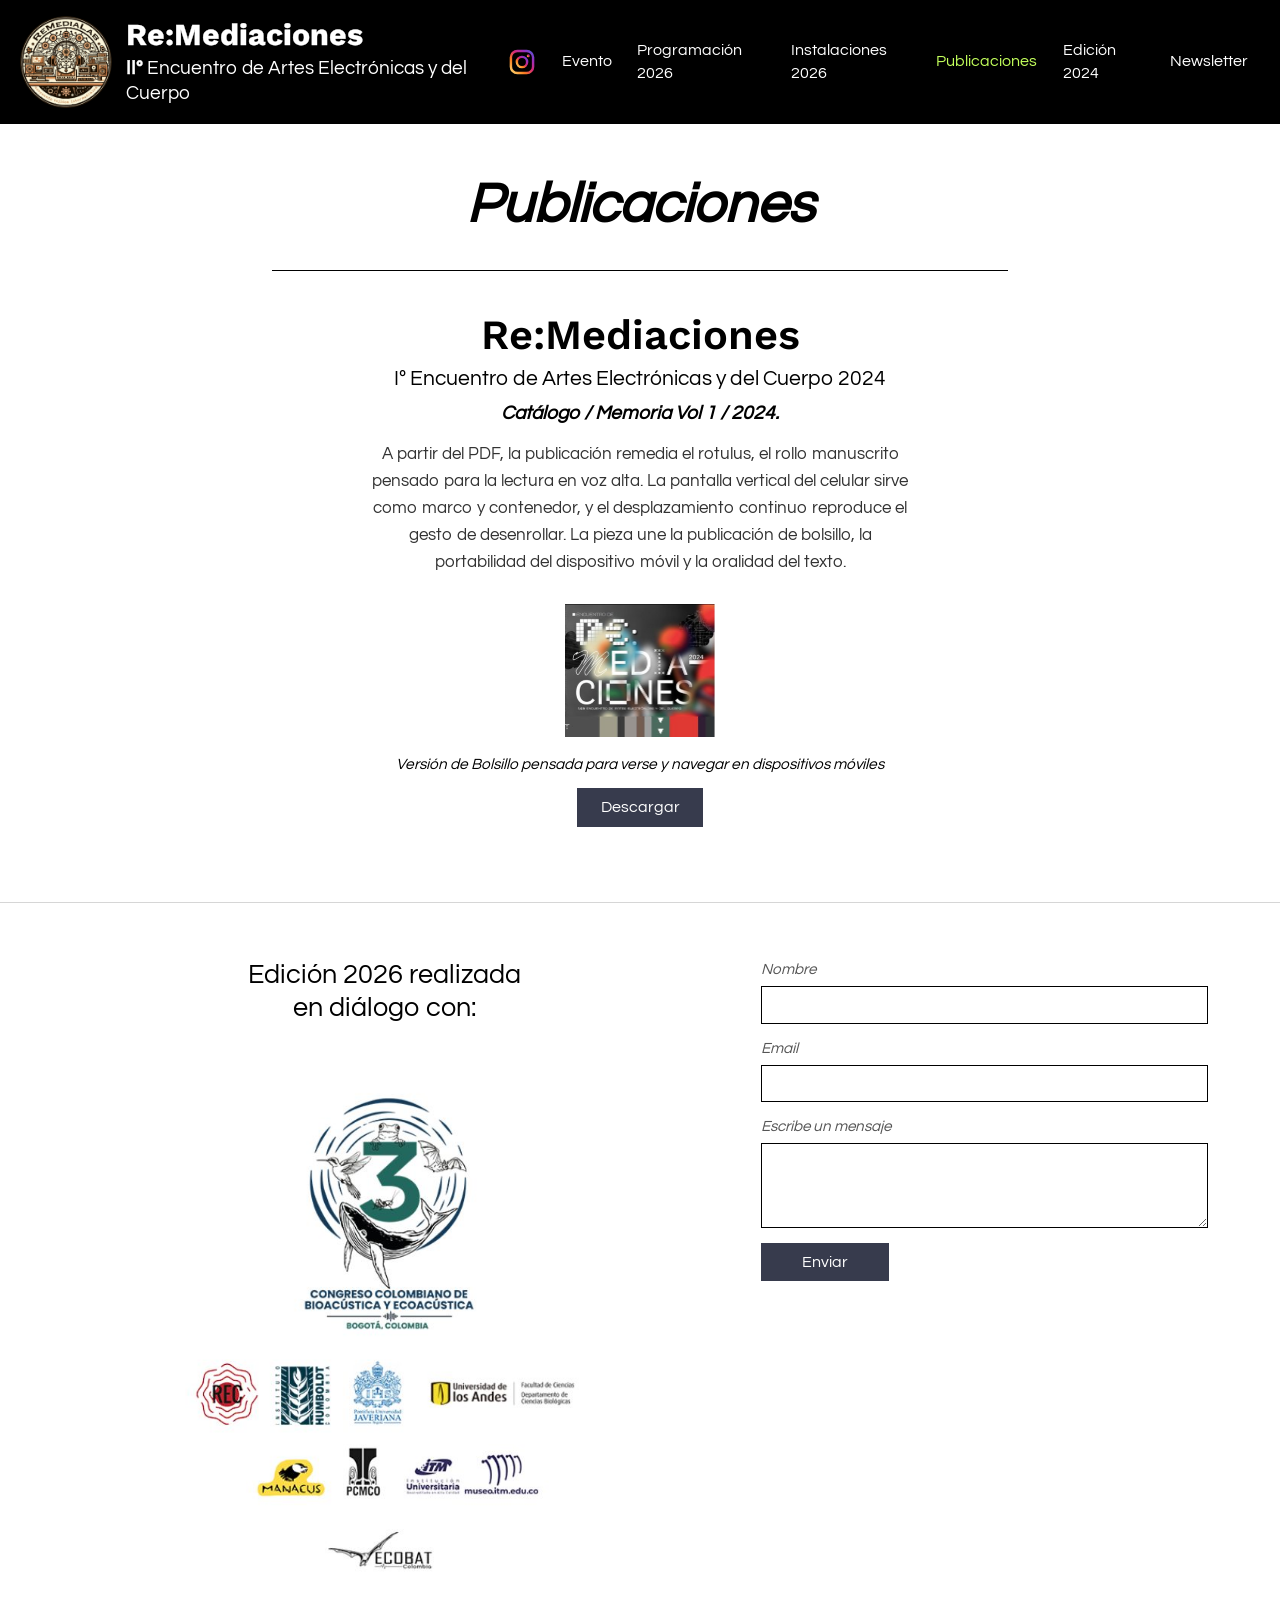
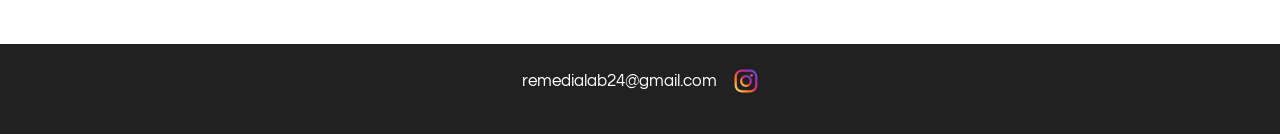
<file: publicaciones.html>
<!doctype html>
<html lang="es">
<head>
<meta charset="utf-8">
<meta name="viewport" content="width=device-width, initial-scale=1">
<title>Publicaciones | Re:Mediaciones</title>
<meta name="description" content="Re:Mediaciones — IIº Encuentro de Artes Electrónicas y del Cuerpo. Facultad de Artes, Pontificia Universidad Javeriana, Bogotá.">
<link rel="preconnect" href="https://fonts.googleapis.com">
<link rel="preconnect" href="https://fonts.gstatic.com" crossorigin>
<link href="https://fonts.googleapis.com/css2?family=Questrial&family=Work+Sans:wght@600;700&display=swap" rel="stylesheet">
<link rel="icon" href="favicon.ico" sizes="any">
<link rel="icon" type="image/png" sizes="32x32" href="favicon-32.png">
<link rel="icon" type="image/png" sizes="192x192" href="favicon-192.png">
<link rel="apple-touch-icon" href="apple-touch-icon.png">
<link rel="stylesheet" href="style.css">
</head>
<body>
<header class="site-header">
  <div class="bar">
    <a class="brand" href="index.html">
      <img src="img/logo-header.png" alt="ReMediaLab">
      <span><strong>Re:Mediaciones</strong><small><b>IIº</b> Encuentro de Artes Electrónicas y del Cuerpo</small></span>
    </a>
    <button class="menu-toggle" aria-expanded="false" aria-controls="nav">Menú</button>
  </div>
  <nav id="nav"><ul><li class="ig"><a href="https://www.instagram.com/re_medialab/?hl=es" target="_blank" rel="noopener" aria-label="Instagram"><svg class="ig-icon" viewBox="0 0 24 24" aria-hidden="true"><defs><linearGradient id="igG" x1="0" y1="1" x2="1" y2="0"><stop offset="0" stop-color="#feda75"/><stop offset=".3" stop-color="#fa7e1e"/><stop offset=".55" stop-color="#d62976"/><stop offset=".8" stop-color="#962fbf"/><stop offset="1" stop-color="#4f5bd5"/></linearGradient></defs><g fill="none" stroke="url(#igG)" stroke-width="2.1"><rect x="2.5" y="2.5" width="19" height="19" rx="5.5"/><circle cx="12" cy="12" r="4.4"/></g><circle cx="17.4" cy="6.6" r="1.3" fill="url(#igG)"/></svg></a></li><li><a href="index.html">Evento</a></li><li><a href="programacion-2026.html">Programación 2026</a></li><li><a href="instalaciones-2026.html">Instalaciones 2026</a></li><li><a href="publicaciones.html" class="active" aria-current="page">Publicaciones</a></li><li class="has-sub"><a href="edicion-2024.html">Edición 2024</a><ul class="sub"><li><a href="edicion-2024.html">Evento 2024</a></li><li><a href="makers-lab.html">Maker's Lab</a></li><li><a href="programacion-2024.html">Programación</a></li><li><a href="instalaciones-2024.html">Instalaciones</a></li></ul></li><li><a href="newsletter.html">Newsletter</a></li></ul></nav>
</header>
<main class="">
<article class="content">
<h1 class="pub-h1">Publicaciones</h1>
<hr class="pub-rule">
<section class="pub">
  <h2 class="pub-title"><span class="pub-t1">Re:Mediaciones</span><span class="pub-t2">Iº Encuentro de Artes Electrónicas y del Cuerpo 2024</span><span class="pub-t3">Catálogo / Memoria Vol 1 / 2024.</span></h2>
  <p class="pub-desc">A partir del PDF, la publicación remedia el rotulus, el rollo manuscrito pensado para la lectura en voz alta. La pantalla vertical del celular sirve como marco y contenedor, y el desplazamiento continuo reproduce el gesto de desenrollar. La pieza une la publicación de bolsillo, la portabilidad del dispositivo móvil y la oralidad del texto.</p>
  <figure class="pub-img"><img src="img/memorias-2024.jpg" alt="Memorias Re:Mediaciones 2024"></figure>
  <p class="pub-note">Versión de Bolsillo pensada para verse y navegar en dispositivos móviles</p>
  <p class="pub-actions"><a class="btn" href="I%20Encuentro%20de%20Artes%20Electronicas%202024.pdf" download="I Encuentro de Artes Electronicas 2024.pdf">Descargar</a></p>
</section>
</article>
</main>
<footer class="site-footer">
  <div class="foot-main">
    <section class="allies">
      <h2>Edición 2026 realizada<br>en diálogo con:</h2>
      <img src="img/aliados.jpg" alt="Logos de las instituciones aliadas" loading="lazy">
    </section>
    
<section class="contact" id="contacto">
  
  <form action="https://formsubmit.co/remedialab24@gmail.com" method="POST">
    <input type="hidden" name="_subject" value="Mensaje desde el sitio Re:Mediaciones">
    <input type="text" name="_honey" class="hp" tabindex="-1" autocomplete="off">
    <label>Nombre<input type="text" name="nombre" required></label>
    <label>Email<input type="email" name="email" required></label>
    <label>Escribe un mensaje<textarea name="mensaje" rows="4" required></textarea></label>
    <button type="submit">Enviar</button>
  </form>
</section>
  </div>
  <div class="foot-bar">
    <a href="mailto:remedialab24@gmail.com">remedialab24@gmail.com</a>
    <a href="https://www.instagram.com/re_medialab/?hl=es" target="_blank" rel="noopener" aria-label="Instagram"><svg class="ig-icon" viewBox="0 0 24 24" aria-hidden="true"><defs><linearGradient id="igG" x1="0" y1="1" x2="1" y2="0"><stop offset="0" stop-color="#feda75"/><stop offset=".3" stop-color="#fa7e1e"/><stop offset=".55" stop-color="#d62976"/><stop offset=".8" stop-color="#962fbf"/><stop offset="1" stop-color="#4f5bd5"/></linearGradient></defs><g fill="none" stroke="url(#igG)" stroke-width="2.1"><rect x="2.5" y="2.5" width="19" height="19" rx="5.5"/><circle cx="12" cy="12" r="4.4"/></g><circle cx="17.4" cy="6.6" r="1.3" fill="url(#igG)"/></svg></a>
  </div>
</footer>
<script>
document.querySelector('.menu-toggle').addEventListener('click', function () {
  var open = document.body.classList.toggle('nav-open');
  this.setAttribute('aria-expanded', open);
  this.textContent = open ? 'Cerrar' : 'Menú';
});
</script>
</body>
</html>
</file>
<file: style.css>
/* Re:Mediaciones — estilo basado en el sitio original de Wix
   Fuentes originales: Questrial (texto y menú) y Work Sans (título). */
:root {
  --bg: #ffffff;
  --ink: #000000;
  --muted: #555555;
  --line: #d6d6d6;
  --header: #000000;
  --lime: #c3ff5b;          /* color del menú activo en el sitio original */
  --button: #373b4d;        /* color del botón "Enviar" original */
  --footbar: #212121;
  --measure: 46rem;
  --text: "Questrial", "Helvetica Neue", Arial, sans-serif;
  --title: "Work Sans", "Helvetica Neue", Arial, sans-serif;
}

* { box-sizing: border-box; }
html { -webkit-text-size-adjust: 100%; }
body {
  margin: 0;
  background: var(--bg);
  color: var(--ink);
  font: 400 1.125rem/1.45 var(--text);
  overflow-wrap: break-word;
}
img { max-width: 100%; height: auto; display: block; }
a { color: inherit; text-underline-offset: 0.15em; }
a:hover { opacity: 0.75; }

/* ---------- Franja superior negra ---------- */
.site-header {
  position: sticky; top: 0; z-index: 10;
  background: var(--header); color: #fff;
}
.bar {
  display: flex; align-items: center; justify-content: space-between; gap: 1rem;
  padding: 0.75rem 1rem;
}
.brand { display: flex; align-items: center; gap: 0.9rem; color: #fff; text-decoration: none; }
.brand:hover { opacity: 1; }
.brand img { width: 64px; height: 64px; border-radius: 50%; }
.brand strong { display: block; font: 700 1.45rem/1.1 var(--title); }
.brand small { display: block; font: 400 0.95rem/1.3 var(--text); margin-top: 0.25rem; }

.menu-toggle {
  font: 400 1rem var(--text);
  background: transparent; color: #fff;
  border: 1px solid #fff; border-radius: 4px; padding: 0.45rem 0.9rem; cursor: pointer;
}
nav ul { list-style: none; margin: 0; padding: 0; }
nav a { text-decoration: none; color: #fff; }
nav a.active, nav a[aria-current="page"] { color: var(--lime); }
nav .ig a { display: inline-flex; }
.ig-icon { width: 28px; height: 28px; display: block; }
.foot-bar .ig-icon { width: 26px; height: 26px; }

/* Celular: menú desplegable */
#nav { display: none; border-top: 1px solid #333; padding: 0.5rem 1rem 1rem; }
.nav-open #nav { display: block; }
#nav > ul > li > a { display: block; padding: 0.55rem 0; font-size: 1.1rem; }
#nav .sub { padding-left: 1rem; border-left: 1px solid #444; margin-bottom: 0.4rem; }
#nav .sub a { display: block; padding: 0.35rem 0; color: #cfcfcf; }
#nav .sub a[aria-current="page"] { color: var(--lime); }

/* Pantallas grandes: franja alta con menú a la derecha */
@media (min-width: 1150px) {
  .site-header { display: flex; align-items: center; justify-content: space-between; padding: 0 2rem 0 1.25rem; min-height: 120px; }
  .bar { padding: 1rem 0; }
  .brand img { width: 92px; height: 92px; }
  .brand strong { font-size: 1.9rem; }
  .brand small { font-size: 1.2rem; }
  .menu-toggle { display: none; }
  #nav, .nav-open #nav { display: block; border: 0; padding: 0; }
  #nav > ul { display: flex; align-items: center; gap: 1.6rem; }
  #nav > ul > li > a { padding: 1rem 0; font-size: 1rem; }
  .has-sub { position: relative; }
  #nav .sub {
    display: none; position: absolute; top: 100%; left: -1rem; min-width: 12rem;
    background: #000; border: 0; padding: 0.5rem 1rem 0.75rem; margin: 0;
  }
  #nav .has-sub:hover .sub, #nav .has-sub:focus-within .sub { display: block; }
}

/* ---------- Portada en tres partes ---------- */
.home-main { padding: 0; }
.home {
  display: grid; gap: 2.5rem;
  padding: 2.5rem 1.25rem 3rem;
  grid-template-areas: "left" "right" "text";
}
.home-left { grid-area: left; text-align: center; }
.home-text { grid-area: text; }
.home-right { grid-area: right; }

.home-left h1 {
  font: italic 700 clamp(2.6rem, 8vw, 4.2rem)/1.1 var(--text);
  /* sombreado RGB del título original de Wix */
  text-shadow: 3px 3px 0 rgba(10, 189, 240, 0.3), -3px -3px 0 rgba(254, 1, 1, 0.3);
  margin: 0 0 1.4rem;
}
.title-rule { border: 0; border-top: 1.5px solid #000; width: 90%; margin: 0 auto 1.6rem; }
.home-left .date { font: italic 700 clamp(1.8rem, 5vw, 2.8rem)/1.25 var(--text); margin: 0 0 2.4rem; }
.home-left .lugar { font-size: 1.4rem; line-height: 1.7; margin: 0 0 3rem; }
.home-left .lugar span { font-size: 1.7rem; display: inline-block; margin-bottom: 0.4rem; }
.home-logos { display: flex; justify-content: center; align-items: center; gap: 3rem; flex-wrap: wrap; }
.home-logos img { height: 170px; width: auto; }

.home-text p { margin: 0 0 1.1em; }
.home-text p.center { text-align: center; }
@media (min-width: 760px) { .home-text p:not(.center) { text-align: justify; hyphens: auto; } }
.home-right figure { margin: 0 0 1.5rem; }
.home-right img { width: 100%; }

/* Tablet: izquierda + afiche arriba, texto abajo */
@media (min-width: 760px) {
  .home { grid-template-columns: 1fr 1fr; grid-template-areas: "left right" "text text"; padding: 3rem 2rem; }
  .home-text { max-width: var(--measure); margin: 0 auto; }
}
/* Escritorio: las tres columnas como en el original */
@media (min-width: 1150px) {
  .home {
    grid-template-columns: minmax(0, 1fr) minmax(0, 1.25fr) minmax(0, 1fr);
    grid-template-areas: "left text right";
    gap: 3.5rem; padding: 3.5rem 2.5rem; align-items: start;
  }
  .home-left { padding-top: 1.5rem; }
  .home-left h1 { font-size: clamp(2.8rem, 3.9vw, 4.8rem); margin-bottom: 1.8rem; }
  .home-left .date { font-size: clamp(1.9rem, 2.5vw, 3rem); margin-bottom: 3.2rem; }
  .home-left .lugar { font-size: clamp(1.3rem, 1.45vw, 1.6rem); margin-bottom: 4rem; }
  .home-left .lugar span { font-size: clamp(1.6rem, 1.8vw, 2rem); }
  .home-logos img { height: clamp(150px, 13vw, 210px); }
}

.map { padding: 0 1.25rem 3rem; }
.map iframe { width: 100%; height: 380px; border: 0; display: block; }
@media (min-width: 760px) { .map { padding: 0 2.5rem 3.5rem; } }

/* ---------- Páginas interiores ---------- */
main { padding: 2.5rem 1.25rem 3.5rem; }
.content { max-width: var(--measure); margin: 0 auto; }
.content h1, .content h2, .content h3 { font-family: var(--text); line-height: 1.15; }
.content h1 { font: italic 700 clamp(2.2rem, 6vw, 3.5rem)/1.1 var(--text); margin: 0.2em 0 0.6em; }
.content h2 { font-size: clamp(1.5rem, 4vw, 2rem); margin: 2em 0 0.6em; }
.content h3 { font-size: 1.5rem; font-weight: 700; margin: 2.4em 0 0.6em; }
.content p { margin: 0 0 1.1em; }
.content hr { border: 0; border-top: 1px solid var(--line); margin: 3rem 0; }
.content ul { padding-left: 1.2rem; }

/* Programación */
.content h3.day {
  font-size: 1.3rem; font-style: italic;
  border-top: 2px solid var(--ink); padding-top: 0.8rem; margin-top: 3rem;
}
.content .slot { border-bottom: 1px solid var(--line); padding: 1.2rem 0; }
.content .slot p { margin: 0; }
.content .slot strong:first-child { font-size: 1.1rem; }
.content .slot figure.ph { margin: 0 0 0.9rem; }
.content .slot figure.ph img { aspect-ratio: 4 / 3; object-fit: cover; }
@media (min-width: 640px) {
  .content .slot.has-img { display: grid; grid-template-columns: 12rem 1fr; gap: 1.25rem; align-items: start; }
  .content .slot.has-img figure.ph { margin: 0.2rem 0 0; }
}

/* Botones */
.cta { display: flex; flex-wrap: wrap; justify-content: center; gap: 0.75rem; }
.btn, button[type="submit"] {
  display: inline-block; font: 400 1rem var(--text); text-decoration: none;
  background: var(--button); color: #fff;
  border: 1px solid var(--button); border-radius: 0; padding: 0.65rem 1.4rem; cursor: pointer;
}
.btn.ghost { background: transparent; color: var(--button); }
.btn:hover, button[type="submit"]:hover { opacity: 0.85; }

/* Imágenes */
figure.ph { margin: 1.5rem 0; }
figure.ph img { width: 100%; }
figure.ph .ph-label { display: none; }
.gallery { display: grid; grid-template-columns: repeat(auto-fit, minmax(14rem, 1fr)); gap: 1rem; }
.gallery figure.ph { margin: 0; }
figure.ph.poster-single { max-width: 26rem; }
figure.ph.logo-strip { max-width: 22rem; }

/* ---------- Formularios ---------- */
form { display: grid; gap: 0.9rem; font-family: var(--text); }
label { display: grid; gap: 0.3rem; font-size: 0.95rem; font-style: italic; color: var(--muted); }
input[type="text"], input[type="email"], textarea {
  width: 100%; font: 1rem var(--text); color: var(--ink);
  background: #fff; border: 1px solid #000; border-radius: 0; padding: 0.6rem 0.7rem;
}
input:focus, textarea:focus { outline: 2px solid var(--button); outline-offset: 1px; }
label.check { display: flex; align-items: center; gap: 0.5rem; font-style: normal; }
button[type="submit"] { justify-self: start; min-width: 8rem; }
.hp { position: absolute; left: -9999px; }
.newsletter { margin-top: 1.5rem; }

/* ---------- Pie de página: logos (fondo blanco) + formulario al lado ---------- */
.site-footer { background: #fff; color: var(--ink); border-top: 1px solid var(--line); }
.foot-main {
  display: grid; gap: 2.5rem; align-items: start;
  max-width: 68rem; margin: 0 auto; padding: 3rem 1.25rem;
}
.allies { text-align: center; }
.allies h2 { font: 400 1.7rem/1.2 var(--text); margin: 0 0 1.25rem; }
.allies img { margin: 0 auto; max-width: 34rem; width: 100%; }
@media (min-width: 760px) {
  .foot-main { grid-template-columns: 1.4fr 1fr; gap: 4rem; padding: 3.5rem 2.5rem; max-width: 76rem; }
}
.foot-bar {
  background: var(--footbar); color: #fff;
  display: flex; justify-content: center; align-items: center; gap: 1rem; flex-wrap: wrap;
  padding: 1.5rem 1rem 2.5rem; font-size: 1.05rem;
}
.foot-bar a { color: #fff; text-decoration: none; display: inline-flex; }

/* ---------- Programación 2026 (estructura del original) ---------- */
.content.wide { max-width: 62rem; }
.content .prog-intro { font: 700 clamp(1.35rem, 3vw, 1.9rem)/1.3 var(--text); text-align: center; margin: 0.5rem auto 1rem; max-width: 40rem; }
.content h2.prog-day {
  font: 700 clamp(1.9rem, 4.5vw, 2.5rem)/1.2 var(--text); text-align: center;
  text-shadow: 3px 3px 0 rgba(10, 189, 240, 0.3), -3px -3px 0 rgba(254, 1, 1, 0.3);
  margin: 3.5rem 0 1.5rem;
}
.evento { display: flow-root; border-bottom: 1px solid #000; padding: 2rem 0 2.2rem; }
.evento figure { margin: 0 0 1.2rem; }
.evento figure img { width: 100%; }
.evento figcaption { font-size: 0.8rem; line-height: 1.35; margin-top: 0.4rem; color: #333; }
.ev-invitado, .ev-hora { font: 700 clamp(1.2rem, 2.6vw, 1.45rem)/1.3 var(--text); margin: 0 !important; }
.ev-hora { margin-bottom: 0.5rem !important; }
.ev-title { font: italic 700 1.1rem/1.35 var(--text); margin: 0 !important; }
.ev-body { margin-top: 1rem; }
.ev-body p { font-size: 1.1rem; line-height: 1.45; margin: 0 0 1em; }
.hibrido { clear: both; text-align: center; color: #1646bc; font-weight: 700; font-size: 1.3rem; line-height: 1.35; padding-top: 0.5rem; }
.hibrido p { margin: 0 0 0.8rem; }
.cocktail { text-align: center; border-bottom: 1px solid #000; padding: 2.5rem 0; }
.cocktail h3 { font: italic 700 clamp(1.9rem, 4.5vw, 2.5rem)/1.2 var(--text) !important; margin: 0 0 0.6rem !important; }
.cocktail-sub { font-weight: 700; font-size: 1.3rem; margin: 0 0 1.4rem !important; }
.cocktail-link { font-weight: 700; font-size: 1.4rem; }
.cocktail-link a { text-decoration: underline; }
.cocktail img { width: 220px; margin: 1rem auto 0; }
@media (min-width: 760px) {
  .ev-body p { text-align: justify; hyphens: auto; }
  .evento.img-left figure { float: left; width: 54%; margin: 0.3rem 2rem 1rem 0; }
  .evento.img-right figure { float: right; width: 54%; margin: 0.3rem 0 1rem 2rem; }
}
@media (min-width: 760px) {
  .evento.narrow figure { width: 38%; }
}
.evento.narrow figure { max-width: 26rem; }

/* Negrilla reforzada: Questrial solo tiene un peso, así que se engrosa un poco el trazo */
strong, b, .ev-invitado, .ev-hora, .ev-title, .prog-intro, .cocktail-sub, .cocktail-link, .hibrido,
.home-left .date, .content h3 {
  font-weight: 700; font-synthesis: weight style;
  -webkit-text-stroke: 0.35px currentColor;
}

/* ---------- Instalaciones 2026 (estructura del original) ---------- */
.artcut-banner { text-align: center; margin: 0.5rem 0 2.5rem; }
.artcut-banner img { width: 100%; max-width: 30rem; margin: 0 auto; }
.artcut-link { display: inline-block; font-size: 0.8rem; margin-top: 0.5rem; word-break: break-all; }
.content h2.obra-title {
  display: flex; align-items: center; gap: 1rem;
  font: 600 clamp(1.5rem, 3.4vw, 1.9rem)/1.2 var(--title);
  margin: 0 0 0.8rem; -webkit-text-stroke: 0;
}
.obra-title span { flex: 1; text-align: center; }
.artcut-mini { width: 47px; height: auto; flex: none; }
.obra.img-left .artcut-mini { order: 2; }
.content .obra-label { font: italic 700 1rem/1.3 var(--text); margin: 0 !important; }
.content .obra-autores { font: italic 700 1.1rem/1.4 var(--text); margin: 0 0 1.2rem !important; -webkit-text-stroke: 0.35px currentColor; }
.content hr.obra-sep { border: 0; border-top: 1px solid #000; margin: 1.5rem 0; clear: both; }
.content .prog-intro.full { max-width: 70%; font-size: clamp(1.1rem, 2.4vw, 1.6rem); }
.artcut-banner img { max-width: 70%; width: 70%; }
.content > .evento:last-child { border-bottom: 0; }
@media (max-width: 759px) { .content .prog-intro.full { max-width: none; } .artcut-banner img { width: 100%; max-width: 100%; } }

/* Ventana en directo (Parlamento de lo Vivo) */
.live-embed { clear: both; padding-top: 1rem; }
.live-label { display: flex; align-items: center; gap: 0.5rem; font-weight: 700; margin: 0 0 0.6rem !important; }
.live-dot { width: 10px; height: 10px; border-radius: 50%; background: #e0201b; animation: livepulse 1.6s infinite; }
@keyframes livepulse { 50% { opacity: 0.25; } }
.live-embed iframe { width: 100%; height: 70vh; min-height: 420px; max-height: 760px; border: 1px solid #000; display: block; background: #000; }
.live-open { font-size: 0.95rem; margin-top: 0.6rem !important; text-align: right; }
@media (prefers-reduced-motion: reduce) { .live-dot { animation: none; } }
.content .obra-title.left span { text-align: left; }
.artcut-banner { margin-bottom: 4.5rem; }
.evento.no-img { padding-bottom: 3.5rem; }
.evento.no-img + .evento { padding-top: 3.5rem; }

/* ---------- Edición 2024 y subpáginas (estructura del original) ---------- */
.big-header { display: flex; align-items: flex-start; gap: 1.5rem; margin: 0 0 1.5rem; }
.big-bar { flex: none; width: 18px; height: clamp(90px, 12vw, 150px); background: #000; }
.content h1.big-title { font: 600 clamp(2.8rem, 8vw, 5.9rem)/1.05 var(--title); margin: 0.6rem 0 0.4rem; -webkit-text-stroke: 0; }
.content .big-sub { font-size: clamp(1.2rem, 2.6vw, 1.95rem); margin: 0; }
.big-sub .sup { font-size: 1.2em; }
.big-header.center > div { flex: 1; text-align: center; padding-right: 18px; }
.content .makers-sub { font: 700 clamp(1.1rem, 2.2vw, 1.5rem)/1.45 var(--text); margin: 0.5rem 0 0; }
.makers-main { margin: 1rem auto 0; max-width: 24rem; }
.makers-main img { width: 100%; }
.content hr.head-rule { border: 0; border-top: 1px solid #000; margin: 2.5rem 0; }
.plain-text { max-width: 46rem; margin: 0 auto; }
.plain-text p { font-size: 1.125rem; }
.content h2.caps-title { font: 700 clamp(1.3rem, 2.6vw, 1.6rem)/1.3 var(--text); text-transform: uppercase; margin: 3.5rem 0 1rem; }
.content p.small { font-size: 0.95rem; line-height: 1.6; }
.evento.plain { border-bottom: 0; }
.content .ses-title { font: italic 700 1.35rem/1.3 var(--text); margin: 1.5rem 0 0.5rem; -webkit-text-stroke: 0.35px currentColor; }
.content .ses-title.aforo { margin-top: 3rem; clear: both; }
.content .small-intro { font-size: clamp(1.1rem, 2vw, 1.35rem); max-width: none; }
.content h2.plain-day { text-shadow: none; font-size: clamp(1.6rem, 3.5vw, 2rem); }
.prog-posters { grid-template-columns: repeat(auto-fit, minmax(12rem, 1fr)); margin-bottom: 2rem; }
.prog-posters figure { margin: 0; }
.evento figure.pair { display: grid; grid-template-columns: 1fr 1fr; gap: 0; }
.content .obra-autores.tight { margin: 0 !important; }
.content .obra-extra { font-size: 1rem; margin: 0.4rem 0 1.2rem !important; }
.obra .obra-autores.tight:last-of-type { margin-bottom: 1.2rem !important; }
.sub-name { font-weight: 700; font-style: italic; -webkit-text-stroke: 0.35px currentColor; }
.ev-body p:has(> .sub-name:only-child) { margin: 1.4rem 0 0.2rem; }
@media (min-width: 760px) { .evento.e24 figure { width: 42% !important; } }
.artcut-mini.rml-mini { width: 50px; height: 50px; border-radius: 50%; }
.live-foot { display: flex; justify-content: space-between; align-items: flex-start; gap: 1.5rem; margin-top: 0.6rem; }
.content .live-note { font-size: 0.9rem; font-style: italic; color: var(--muted); margin: 0 !important; max-width: 36rem; }
.live-foot .live-open { margin: 0 !important; flex: none; white-space: nowrap; }
@media (max-width: 640px) { .live-foot { flex-direction: column; gap: 0.5rem; } .live-foot .live-open { white-space: normal; } }
/* nota + enlace juntos y centrados */
.live-foot { justify-content: center; align-items: baseline; gap: 0.6rem; flex-wrap: wrap; text-align: center; margin-top: 0.9rem; }
.content .live-note { max-width: none; }
@media (max-width: 640px) { .live-foot { flex-direction: column; align-items: center; gap: 0.3rem; } }

/* Celular: la franja superior no se monta con el botón Menú */
@media (max-width: 1149px) {
  .bar { gap: 0.75rem; }
  .brand { flex: 1 1 auto; min-width: 0; gap: 0.7rem; }
  .brand > span { min-width: 0; }
  .brand img { width: 52px; height: 52px; flex: none; }
  .brand strong { font-size: clamp(1.1rem, 5.2vw, 1.6rem); }
  .brand small { font-size: clamp(0.72rem, 3.3vw, 0.95rem); }
  .menu-toggle { flex: none; }
}
.obra-title .obra-subtitle { font-size: 0.7em; font-weight: 600; }
.content .obra-nota { font-size: 0.82rem; color: var(--muted); margin: -0.9rem 0 1.2rem !important; }

/* ---------- Publicaciones ---------- */
.pub { text-align: center; margin-top: 1rem; }
.content h2.pub-title { font: 700 clamp(1.3rem, 3vw, 1.8rem)/1.3 var(--text); margin: 0 0 1.5rem; }
.pub-viewer { max-width: 440px; margin: 0 auto; border: 10px solid #000; border-radius: 24px; overflow: hidden; background: #000; }
.pub-viewer iframe { display: block; width: 100%; height: 78vh; min-height: 520px; border: 0; background: #fff; }
.pub-cover { display: none; position: relative; max-width: 420px; margin: 0 auto; text-decoration: none; }
.pub-cover img { width: 100%; border: 1px solid #000; }
.pub-cover span { display: block; margin-top: 0.5rem; font-size: 0.95rem; text-decoration: underline; }
.content .pub-note { font-style: italic; margin: 1rem auto 0.8rem !important; }
.pub-actions { display: flex; justify-content: center; gap: 0.75rem; flex-wrap: wrap; }
@media (max-width: 759px) { .pub-viewer { display: none; } .pub-cover { display: block; } }
.content h1.pub-h1 { text-align: center; }
/* Publicaciones: imagen y visor más pequeños */
.pub-cover { max-width: 200px; }
.pub-viewer { max-width: 300px; border-width: 8px; border-radius: 18px; }
.pub-viewer iframe { height: 60vh; min-height: 420px; }
/* Publicaciones: 80% del tamaño anterior */
.pub-cover { max-width: 160px; }
.pub-viewer { max-width: 240px; }
.pub-viewer iframe { height: 48vh; min-height: 340px; }
.pub-img { margin: 0 auto; max-width: 301px; } .pub-img img { width: 100%; }
.pub-img { max-width: 150px; }
.prof-note { display: block; font-size: 0.8rem; color: var(--muted); margin-top: 0.2rem; }
.content hr.pub-rule { border: 0; border-top: 1.5px solid #000; margin: 0 0 2.5rem; }
.pub-title span { display: block; }
.pub-title .pub-t1 { font: 600 clamp(1.8rem, 4.5vw, 2.6rem)/1.15 var(--title); }
.pub-title .pub-t2 { font: 400 clamp(1rem, 2.4vw, 1.3rem)/1.4 var(--text); margin-top: 0.3rem; }
.pub-title .pub-t3 { font: italic 700 clamp(1rem, 2.4vw, 1.2rem)/1.4 var(--text); margin-top: 0.4rem; }
.content .pub-desc { font-size: 0.92rem; font-style: italic; line-height: 1.55; max-width: 34rem; margin: -0.6rem auto 1.8rem !important; color: #333; }
/* ajustes de tamaño: texto rotulus +2pt sin cursiva; versión de bolsillo -2pt */
.content .pub-desc { font-size: calc(0.92rem + 2pt); font-style: normal; }
.content .pub-note { font-size: calc(1.125rem - 2pt); }
.content .obra-ubicacion { font-size: 0.95rem; font-weight: 700; margin: 0 0 1.2rem !important; }
.content .obra-ubicacion { text-align: center; font-weight: 700; -webkit-text-stroke: 0.35px currentColor; }
</file>
